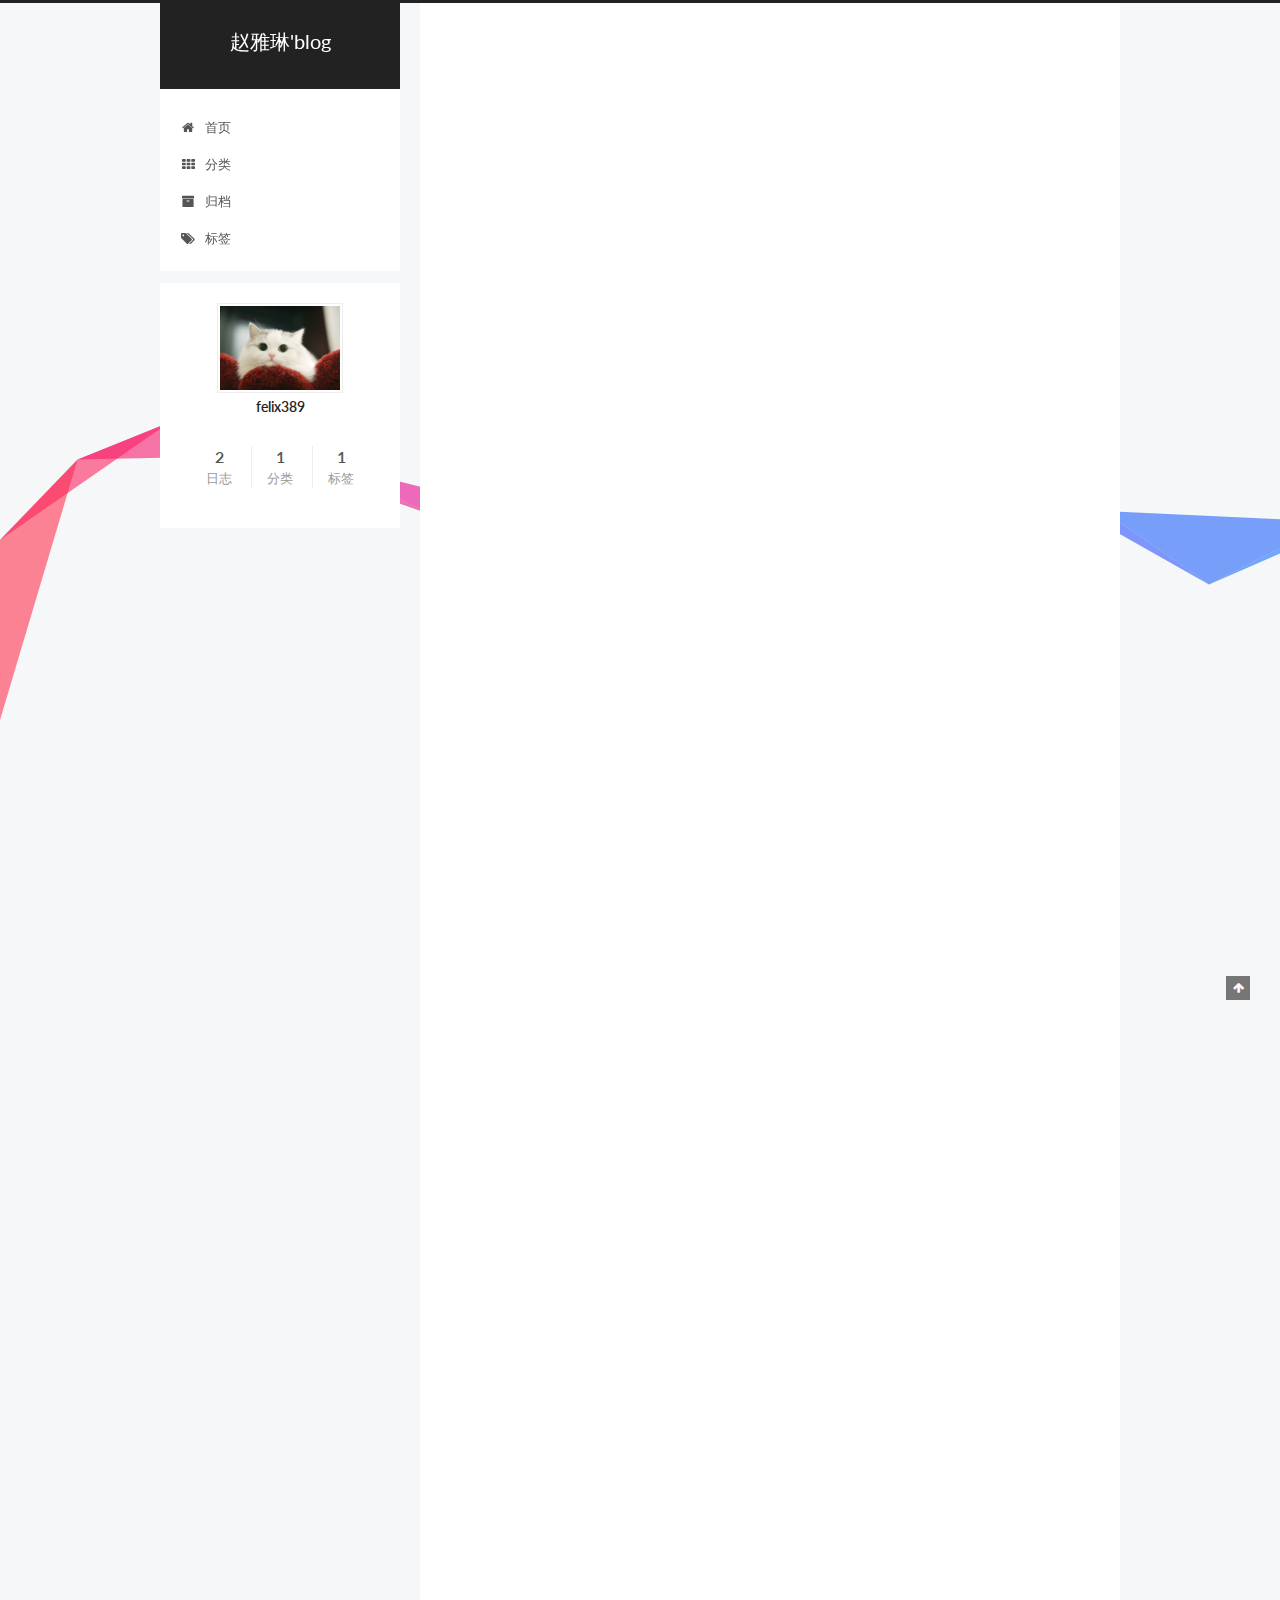
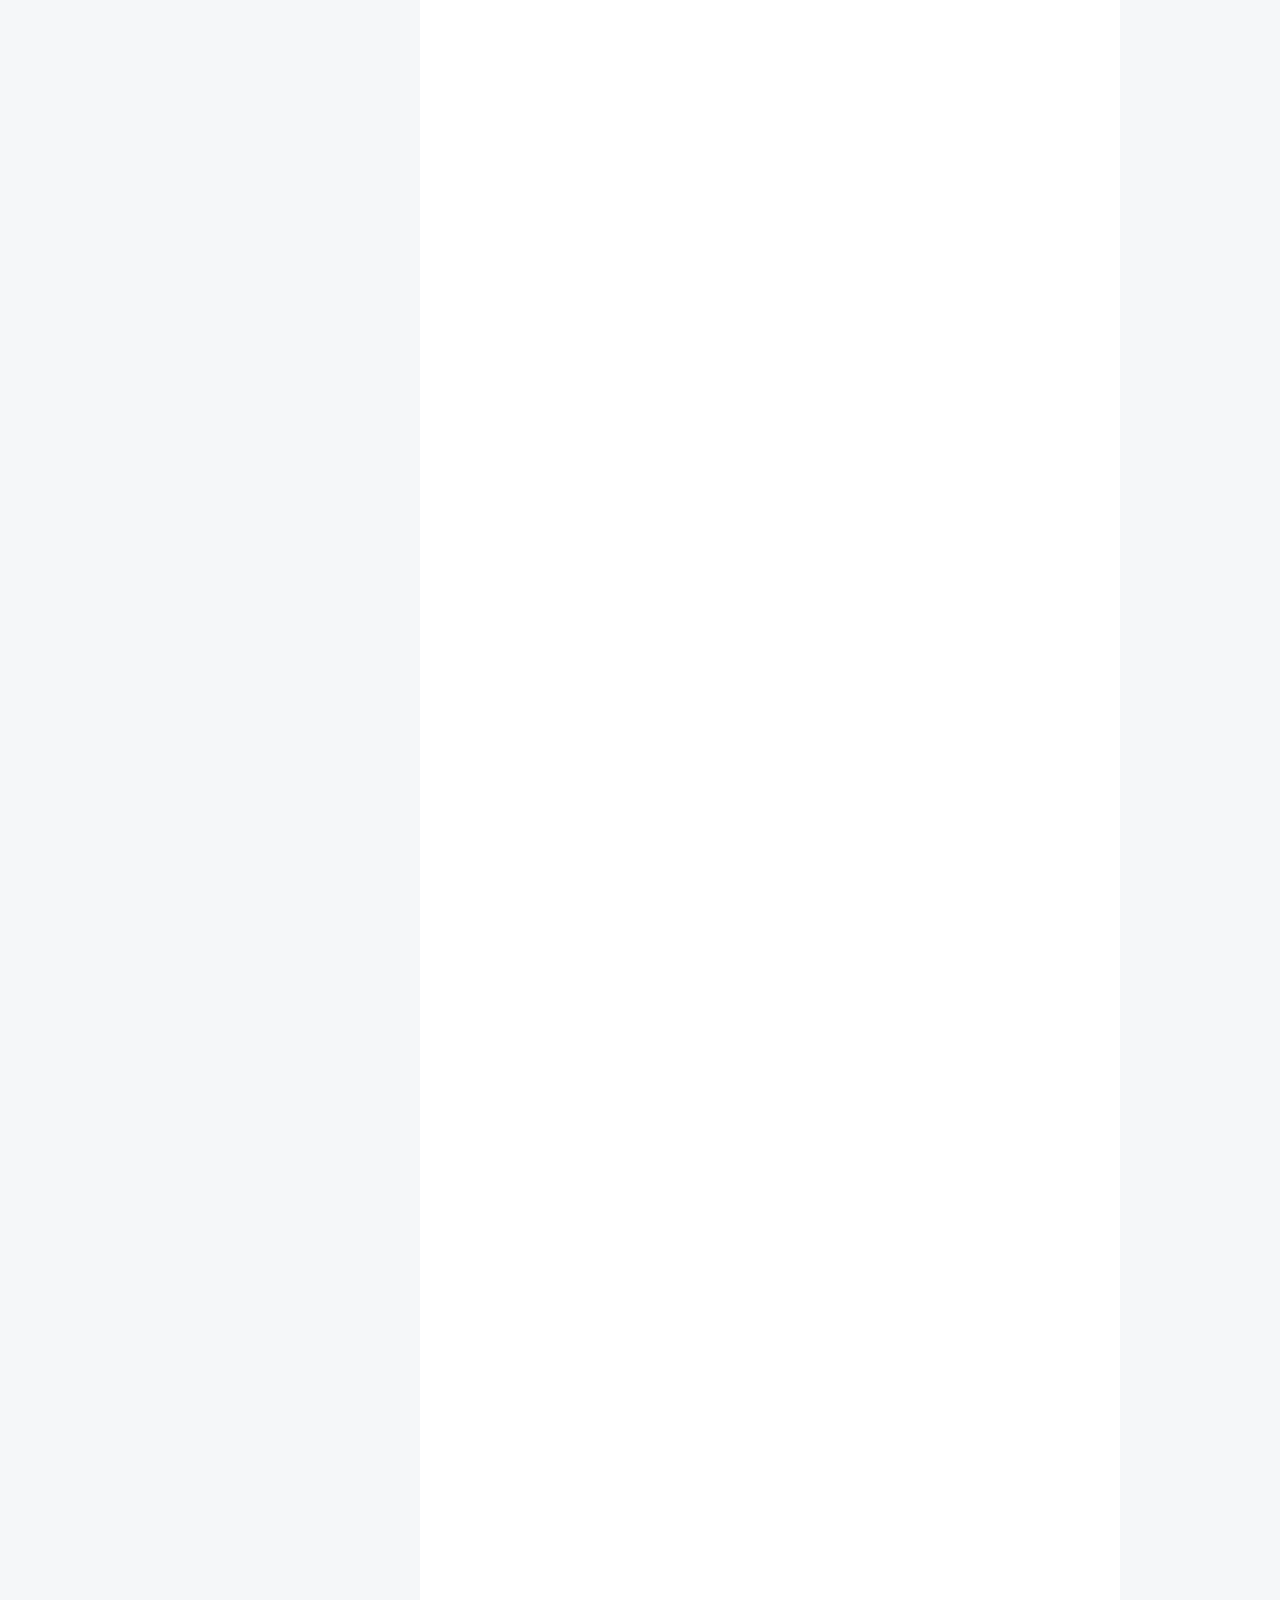
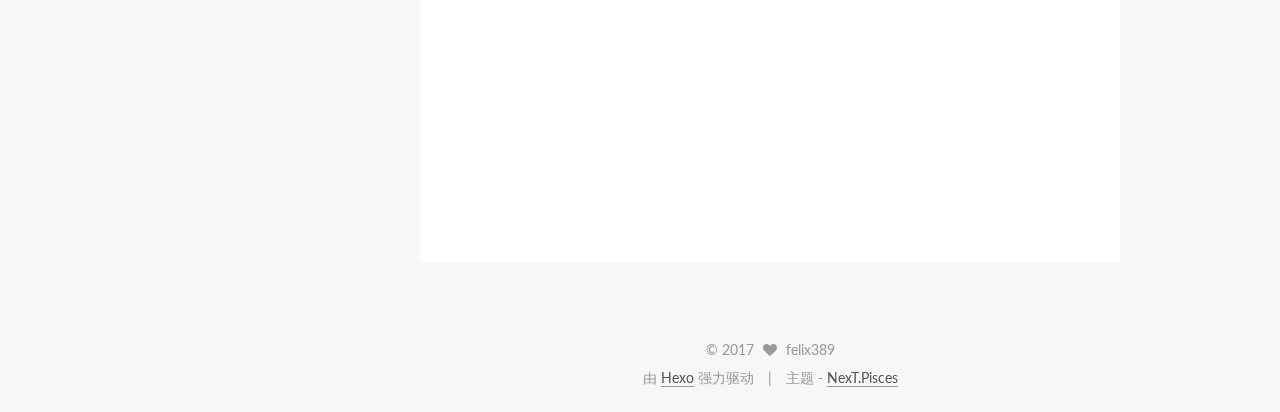
<file: index.html>
<!doctype html>



  


<html class="theme-next pisces use-motion" lang="zh-Hans">
<head>
  <meta charset="UTF-8"/>
<meta http-equiv="X-UA-Compatible" content="IE=edge" />
<meta name="viewport" content="width=device-width, initial-scale=1, maximum-scale=1"/>



<meta http-equiv="Cache-Control" content="no-transform" />
<meta http-equiv="Cache-Control" content="no-siteapp" />















  
  
  <link href="/lib/fancybox/source/jquery.fancybox.css?v=2.1.5" rel="stylesheet" type="text/css" />




  
  
  
  

  
    
    
  

  

  

  

  

  
    
    
    <link href="//fonts.googleapis.com/css?family=Lato:300,300italic,400,400italic,700,700italic&subset=latin,latin-ext" rel="stylesheet" type="text/css">
  






<link href="/lib/font-awesome/css/font-awesome.min.css?v=4.6.2" rel="stylesheet" type="text/css" />

<link href="/css/main.css?v=5.1.0" rel="stylesheet" type="text/css" />


  <meta name="keywords" content="Hexo, NexT" />








  <link rel="shortcut icon" type="image/x-icon" href="/favicon.ico?v=5.1.0" />






<meta property="og:type" content="website">
<meta property="og:title" content="赵雅琳'blog">
<meta property="og:url" content="http://yoursite.com/index.html">
<meta property="og:site_name" content="赵雅琳'blog">
<meta name="twitter:card" content="summary">
<meta name="twitter:title" content="赵雅琳'blog">



<script type="text/javascript" id="hexo.configurations">
  var NexT = window.NexT || {};
  var CONFIG = {
    root: '/',
    scheme: 'Pisces',
    sidebar: {"position":"left","display":"post","offset":12,"offset_float":0,"b2t":false,"scrollpercent":false},
    fancybox: true,
    motion: true,
    duoshuo: {
      userId: '0',
      author: '博主'
    },
    algolia: {
      applicationID: '',
      apiKey: '',
      indexName: '',
      hits: {"per_page":10},
      labels: {"input_placeholder":"Search for Posts","hits_empty":"We didn't find any results for the search: ${query}","hits_stats":"${hits} results found in ${time} ms"}
    }
  };
</script>



  <link rel="canonical" href="http://yoursite.com/"/>





  <title> 赵雅琳'blog </title>
</head>

<body itemscope itemtype="http://schema.org/WebPage" lang="zh-Hans">

  














  
  
    
  

  <div class="container sidebar-position-left 
   page-home 
 ">
    <div class="headband"></div>

    <header id="header" class="header" itemscope itemtype="http://schema.org/WPHeader">
      <div class="header-inner"><div class="site-brand-wrapper">
  <div class="site-meta ">
    

    <div class="custom-logo-site-title">
      <a href="/"  class="brand" rel="start">
        <span class="logo-line-before"><i></i></span>
        <span class="site-title">赵雅琳'blog</span>
        <span class="logo-line-after"><i></i></span>
      </a>
    </div>
      
        <p class="site-subtitle"></p>
      
  </div>

  <div class="site-nav-toggle">
    <button>
      <span class="btn-bar"></span>
      <span class="btn-bar"></span>
      <span class="btn-bar"></span>
    </button>
  </div>
</div>

<nav class="site-nav">
  

  
    <ul id="menu" class="menu">
      
        
        <li class="menu-item menu-item-home">
          <a href="/" rel="section">
            
              <i class="menu-item-icon fa fa-fw fa-home"></i> <br />
            
            首页
          </a>
        </li>
      
        
        <li class="menu-item menu-item-categories">
          <a href="/categories" rel="section">
            
              <i class="menu-item-icon fa fa-fw fa-th"></i> <br />
            
            分类
          </a>
        </li>
      
        
        <li class="menu-item menu-item-archives">
          <a href="/archives" rel="section">
            
              <i class="menu-item-icon fa fa-fw fa-archive"></i> <br />
            
            归档
          </a>
        </li>
      
        
        <li class="menu-item menu-item-tags">
          <a href="/tags" rel="section">
            
              <i class="menu-item-icon fa fa-fw fa-tags"></i> <br />
            
            标签
          </a>
        </li>
      

      
    </ul>
  

  
</nav>



 </div>
    </header>

    <main id="main" class="main">
      <div class="main-inner">
        <div class="content-wrap">
          <div id="content" class="content">
            
  <section id="posts" class="posts-expand">
    
      

  

  
  
  

  <article class="post post-type-normal " itemscope itemtype="http://schema.org/Article">
    <link itemprop="mainEntityOfPage" href="http://yoursite.com/2017/07/27/百望呼叫中心/">

    <span hidden itemprop="author" itemscope itemtype="http://schema.org/Person">
      <meta itemprop="name" content="felix389">
      <meta itemprop="description" content="">
      <meta itemprop="image" content="/uploads/img1.jpg">
    </span>

    <span hidden itemprop="publisher" itemscope itemtype="http://schema.org/Organization">
      <meta itemprop="name" content="赵雅琳'blog">
    </span>

    
      <header class="post-header">

        
        
          <h1 class="post-title" itemprop="name headline">
            
            
              
                
                <a class="post-title-link" href="/2017/07/27/百望呼叫中心/" itemprop="url">
                  百望呼叫中心
                </a>
              
            
          </h1>
        

        <div class="post-meta">
          <span class="post-time">
            
              <span class="post-meta-item-icon">
                <i class="fa fa-calendar-o"></i>
              </span>
              
                <span class="post-meta-item-text">发表于</span>
              
              <time title="创建于" itemprop="dateCreated datePublished" datetime="2017-07-27T21:55:30+08:00">
                2017-07-27
              </time>
            

            

            
          </span>

          

          
            
          

          
          

          

          

          

        </div>
      </header>
    


    <div class="post-body" itemprop="articleBody">

      
      

      
        
          
            <p>百望呼叫中心于2006年9月6日成立，作为全国百望服务体系的重要组成部分，<br>承担着面向全国纳税人的税控软件技术支持服务工作，通过7*24小时服务热线 4006112366受理各类业务咨询服务，<br>同时为了满足用户的多样化服务需求，提供在线客服、IP电话、短信、微信、邮箱、网站、传真等多渠道服务方式。</p>
<p>随着全国税制改革工作的不断推进，为了更快、更好地为全国纳税人提供及时、满意的技术咨询服务，<br>百望呼叫中心于2012年9月成立北京分中心，于2014年9月成立河南分中心，2015年底成立湖北分中心，<br>总部中心位于北京西北部，北京分中心位于北京中关村商圈，河南分中心位于河南郑州CBD区，<br>湖北分中心位于湖北武汉花山生态新城，形成横跨南北可容纳一千余人的远程呼叫中心职场。<br>百望呼叫中心呼叫系统采用VOIP构架，基于IP网络分布建设，实现统一管理、统一排队。<br>整套系统具有四级容灾机制，各中心之间均可接管彼此业务，保障7*24小时高可靠不间断服务 。</p>
<p>面对未来，百望呼叫中心将继续以强烈的社会责任感和使命感，积极投身国家重点项目，<br>充分发挥自身雄厚的技术实力、丰富的人才储备以及庞大的服务网络支持，不断提升百望服务的品牌竞争力，<br>不断为用户创造新的价值，为纳税服务做贡献！</p>

          
        
      
    </div>

    <div>
      
    </div>

    <div>
      
    </div>

    <div>
      
    </div>

    <footer class="post-footer">
      

      

      

      
      
        <div class="post-eof"></div>
      
    </footer>
  </article>


    
      

  

  
  
  

  <article class="post post-type-normal " itemscope itemtype="http://schema.org/Article">
    <link itemprop="mainEntityOfPage" href="http://yoursite.com/2017/03/11/关于Iterator/">

    <span hidden itemprop="author" itemscope itemtype="http://schema.org/Person">
      <meta itemprop="name" content="felix389">
      <meta itemprop="description" content="">
      <meta itemprop="image" content="/uploads/img1.jpg">
    </span>

    <span hidden itemprop="publisher" itemscope itemtype="http://schema.org/Organization">
      <meta itemprop="name" content="赵雅琳'blog">
    </span>

    
      <header class="post-header">

        
        
          <h1 class="post-title" itemprop="name headline">
            
            
              
                
                <a class="post-title-link" href="/2017/03/11/关于Iterator/" itemprop="url">
                  关于Iterator
                </a>
              
            
          </h1>
        

        <div class="post-meta">
          <span class="post-time">
            
              <span class="post-meta-item-icon">
                <i class="fa fa-calendar-o"></i>
              </span>
              
                <span class="post-meta-item-text">发表于</span>
              
              <time title="创建于" itemprop="dateCreated datePublished" datetime="2017-03-11T16:23:30+08:00">
                2017-03-11
              </time>
            

            

            
          </span>

          
            <span class="post-category" >
            
              <span class="post-meta-divider">|</span>
            
              <span class="post-meta-item-icon">
                <i class="fa fa-folder-o"></i>
              </span>
              
                <span class="post-meta-item-text">分类于</span>
              
              
                <span itemprop="about" itemscope itemtype="http://schema.org/Thing">
                  <a href="/categories/ES6/" itemprop="url" rel="index">
                    <span itemprop="name">ES6</span>
                  </a>
                </span>

                
                
              
            </span>
          

          
            
          

          
          

          

          

          

        </div>
      </header>
    


    <div class="post-body" itemprop="articleBody">

      
      

      
        
          
            <h2 id="简介"><a href="#简介" class="headerlink" title="简介"></a>简介</h2><p>我们使用JavaScript中来表示“集合”的数据结构有四种—-Array、Object、Map、Set。不同的数据结构又有不一样的遍历方式，而且这四种结构还可以交叉一起使用，所以更需要一种统一的接口机制来处理这些不同的情况，ES6就为此添加了Iterator这样一种机制。</p>
<h2 id="默认的Iterator接口"><a href="#默认的Iterator接口" class="headerlink" title="默认的Iterator接口"></a>默认的Iterator接口</h2><p>在ES6中，有3类数据结构原生具备Iterator接口：数组、类数组的对象，Set和Map结构。<br>除此之外，其他数据结构（主要是对象）的Iterator接口，都需要自己在Symbol.iterator属性上部署，这样才会被ES6的for…of循环遍历。<br>下面是一个为对象添加Iterator接口的例子。<br><figure class="highlight plain"><table><tr><td class="gutter"><pre><div class="line">1</div><div class="line">2</div><div class="line">3</div><div class="line">4</div><div class="line">5</div><div class="line">6</div><div class="line">7</div><div class="line">8</div><div class="line">9</div><div class="line">10</div><div class="line">11</div><div class="line">12</div><div class="line">13</div><div class="line">14</div><div class="line">15</div><div class="line">16</div><div class="line">17</div><div class="line">18</div><div class="line">19</div></pre></td><td class="code"><pre><div class="line">let obj = &#123;</div><div class="line">  data:[&apos;hello&apos;,&apos;world&apos;],</div><div class="line">  [Symbol.iterator]()&#123;</div><div class="line">    const self = this;</div><div class="line">    let index = 0;</div><div class="line">    return &#123;</div><div class="line">      next()&#123;</div><div class="line">        if(index &lt; self.data.length)&#123;</div><div class="line">          return &#123;</div><div class="line">            value: self.data[index++],</div><div class="line">            done: false</div><div class="line">          &#125;;</div><div class="line">        &#125; else &#123;</div><div class="line">          return &#123; value: undefined, done: true &#125;;</div><div class="line">        &#125;</div><div class="line">      &#125;</div><div class="line">    &#125;</div><div class="line">  &#125;</div><div class="line">&#125;</div></pre></td></tr></table></figure></p>
<p> 对于类似于数组的对象（有键名和length属性），部署Iterator接口有一个简便方法，就是Symbol.Iterator方法直接引用数组的Iterator接口。<br> <figure class="highlight plain"><table><tr><td class="gutter"><pre><div class="line">1</div></pre></td><td class="code"><pre><div class="line">Node.List.prototype[Symbol.iterator] = [][Symbol.iterator];</div></pre></td></tr></table></figure></p>
<p> 下面是类似数组对象调用Symbol.iterator方法的例子<br><figure class="highlight plain"><table><tr><td class="gutter"><pre><div class="line">1</div><div class="line">2</div><div class="line">3</div><div class="line">4</div><div class="line">5</div><div class="line">6</div><div class="line">7</div><div class="line">8</div><div class="line">9</div><div class="line">10</div></pre></td><td class="code"><pre><div class="line">let iterable = &#123;</div><div class="line">  0: &apos;a&apos;,</div><div class="line">  1: &apos;b&apos;,</div><div class="line">  2: &apos;c&apos;,</div><div class="line">  length = 3,</div><div class="line">  [Symbol.iterator]:[][Symbol.iterator]</div><div class="line">&#125;;</div><div class="line">  for (let item of iterable)&#123;</div><div class="line">    console.log(item);  // &apos;a&apos;,&apos;b&apos;,&apos;c&apos;</div><div class="line">  &#125;</div></pre></td></tr></table></figure></p>
<h2 id="使用Iterator接口"><a href="#使用Iterator接口" class="headerlink" title="使用Iterator接口"></a>使用Iterator接口</h2><p>有一些场合会默认调用Iterator接口，下面介绍几个别的场合。</p>
<h3 id="解构赋值"><a href="#解构赋值" class="headerlink" title="解构赋值"></a>解构赋值</h3><p>对数组和Set结构进行解构赋值时，会默认调用Symbol.iterator方法。<br><figure class="highlight plain"><table><tr><td class="gutter"><pre><div class="line">1</div><div class="line">2</div><div class="line">3</div><div class="line">4</div><div class="line">5</div><div class="line">6</div><div class="line">7</div></pre></td><td class="code"><pre><div class="line">let set = new Set().add(&apos;a&apos;).add(&apos;b&apos;).add(&apos;c&apos;)</div><div class="line"></div><div class="line">   let [x,y] = set;</div><div class="line">   //x = &apos;a&apos;,y = &apos;b&apos;</div><div class="line"></div><div class="line">   let [first,...rest] = set;</div><div class="line">   //first = &apos;a&apos;,rest = [&apos;b&apos;,&apos;c&apos;];</div></pre></td></tr></table></figure></p>
<h3 id="扩展运算符"><a href="#扩展运算符" class="headerlink" title="扩展运算符"></a>扩展运算符</h3><p>扩展运算符（…）也会调用iterator接口。<br>例：<br><figure class="highlight plain"><table><tr><td class="gutter"><pre><div class="line">1</div><div class="line">2</div></pre></td><td class="code"><pre><div class="line">let str = &apos;felix389&apos;;</div><div class="line">  [...str]  // [&apos;f&apos;,&apos;e&apos;,&apos;l&apos;,&apos;i&apos;,&apos;x&apos;,&apos;3&apos;,&apos;8&apos;,&apos;9&apos;]</div></pre></td></tr></table></figure></p>
<p>运用这点可以将任何部署了Iterator接口的数据结构转为数组。</p>
<h3 id="其他场合"><a href="#其他场合" class="headerlink" title="其他场合"></a>其他场合</h3><p>下面还有些例子也是会调用Iterator接口。<br><figure class="highlight plain"><table><tr><td class="gutter"><pre><div class="line">1</div><div class="line">2</div><div class="line">3</div><div class="line">4</div><div class="line">5</div></pre></td><td class="code"><pre><div class="line">for...of</div><div class="line">  Array.from()</div><div class="line">  Map()、Set()、WeakMap()和WeakSet()</div><div class="line">  Promise.all()</div><div class="line">  Promise.race()</div></pre></td></tr></table></figure></p>
<h2 id="for…of与其他遍历语法的比较"><a href="#for…of与其他遍历语法的比较" class="headerlink" title="for…of与其他遍历语法的比较"></a>for…of与其他遍历语法的比较</h2><p>for..of自带了Iterator接口，所以拥有其他遍历语法所不具备的优势。<br>如数组内置的forEach方法，这种写法无法中途跳出forEach循环，break命令或者return命令都不能奏效。<br>而for…of循环可以与break,continue和return配合使用。<br>for…in循环不仅遍历数字键名，还会遍历手动添加的其他键名甚至是原型链上的键，而且在某些情况下，for…in循环会以任意顺序遍历键名，总之for…in循环是为遍历对象设计的不适用于遍历数组，而for…of没有for…in的这些缺点。</p>

          
        
      
    </div>

    <div>
      
    </div>

    <div>
      
    </div>

    <div>
      
    </div>

    <footer class="post-footer">
      

      

      

      
      
        <div class="post-eof"></div>
      
    </footer>
  </article>


    
  </section>

  


          </div>
          


          

        </div>
        
          
  
  <div class="sidebar-toggle">
    <div class="sidebar-toggle-line-wrap">
      <span class="sidebar-toggle-line sidebar-toggle-line-first"></span>
      <span class="sidebar-toggle-line sidebar-toggle-line-middle"></span>
      <span class="sidebar-toggle-line sidebar-toggle-line-last"></span>
    </div>
  </div>

  <aside id="sidebar" class="sidebar">
    <div class="sidebar-inner">

      

      

      <section class="site-overview sidebar-panel sidebar-panel-active">
        <div class="site-author motion-element" itemprop="author" itemscope itemtype="http://schema.org/Person">
          <img class="site-author-image" itemprop="image"
               src="/uploads/img1.jpg"
               alt="felix389" />
          <p class="site-author-name" itemprop="name">felix389</p>
           
              <p class="site-description motion-element" itemprop="description"></p>
          
        </div>
        <nav class="site-state motion-element">

          
            <div class="site-state-item site-state-posts">
              <a href="/archives">
                <span class="site-state-item-count">2</span>
                <span class="site-state-item-name">日志</span>
              </a>
            </div>
          

          
            
            
            <div class="site-state-item site-state-categories">
              
                <span class="site-state-item-count">1</span>
                <span class="site-state-item-name">分类</span>
              
            </div>
          

          
            
            
            <div class="site-state-item site-state-tags">
              
                <span class="site-state-item-count">1</span>
                <span class="site-state-item-name">标签</span>
              
            </div>
          

        </nav>

        

        <div class="links-of-author motion-element">
          
        </div>

        
        

        
        

        


      </section>

      

      

    </div>
    <div id="music163player">
    <iframe frameborder="no" border="0" marginwidth="0" marginheight="0" width=330 height=86 src="//music.163.com/outchain/player?type=2&id=26399296&auto=1&height=66"></iframe>
</div>
  </aside>


        
      </div>
    </main>

    <footer id="footer" class="footer">
      <div class="footer-inner">
        <div class="copyright" >
  
  &copy; 
  <span itemprop="copyrightYear">2017</span>
  <span class="with-love">
    <i class="fa fa-heart"></i>
  </span>
  <span class="author" itemprop="copyrightHolder">felix389</span>
</div>


<div class="powered-by">
  由 <a class="theme-link" href="https://hexo.io">Hexo</a> 强力驱动
</div>

<div class="theme-info">
  主题 -
  <a class="theme-link" href="https://github.com/iissnan/hexo-theme-next">
    NexT.Pisces
  </a>
</div>


        

        
      </div>
    </footer>

    
      <div class="back-to-top">
        <i class="fa fa-arrow-up"></i>
        
      </div>
    

  </div>

  

<script type="text/javascript">
  if (Object.prototype.toString.call(window.Promise) !== '[object Function]') {
    window.Promise = null;
  }
</script>









  






  



  
  <script type="text/javascript" src="/lib/jquery/index.js?v=2.1.3"></script>

  
  <script type="text/javascript" src="/lib/fastclick/lib/fastclick.min.js?v=1.0.6"></script>

  
  <script type="text/javascript" src="/lib/jquery_lazyload/jquery.lazyload.js?v=1.9.7"></script>

  
  <script type="text/javascript" src="/lib/velocity/velocity.min.js?v=1.2.1"></script>

  
  <script type="text/javascript" src="/lib/velocity/velocity.ui.min.js?v=1.2.1"></script>

  
  <script type="text/javascript" src="/lib/fancybox/source/jquery.fancybox.pack.js?v=2.1.5"></script>

  
  <script type="text/javascript" src="/lib/canvas-ribbon/canvas-ribbon.js"></script>


  


  <script type="text/javascript" src="/js/src/utils.js?v=5.1.0"></script>

  <script type="text/javascript" src="/js/src/motion.js?v=5.1.0"></script>



  
  


  <script type="text/javascript" src="/js/src/affix.js?v=5.1.0"></script>

  <script type="text/javascript" src="/js/src/schemes/pisces.js?v=5.1.0"></script>



  

  


  <script type="text/javascript" src="/js/src/bootstrap.js?v=5.1.0"></script>



  


  




	





  





  





  






  





  

  

  

  

  

</body>
</html>
</file>
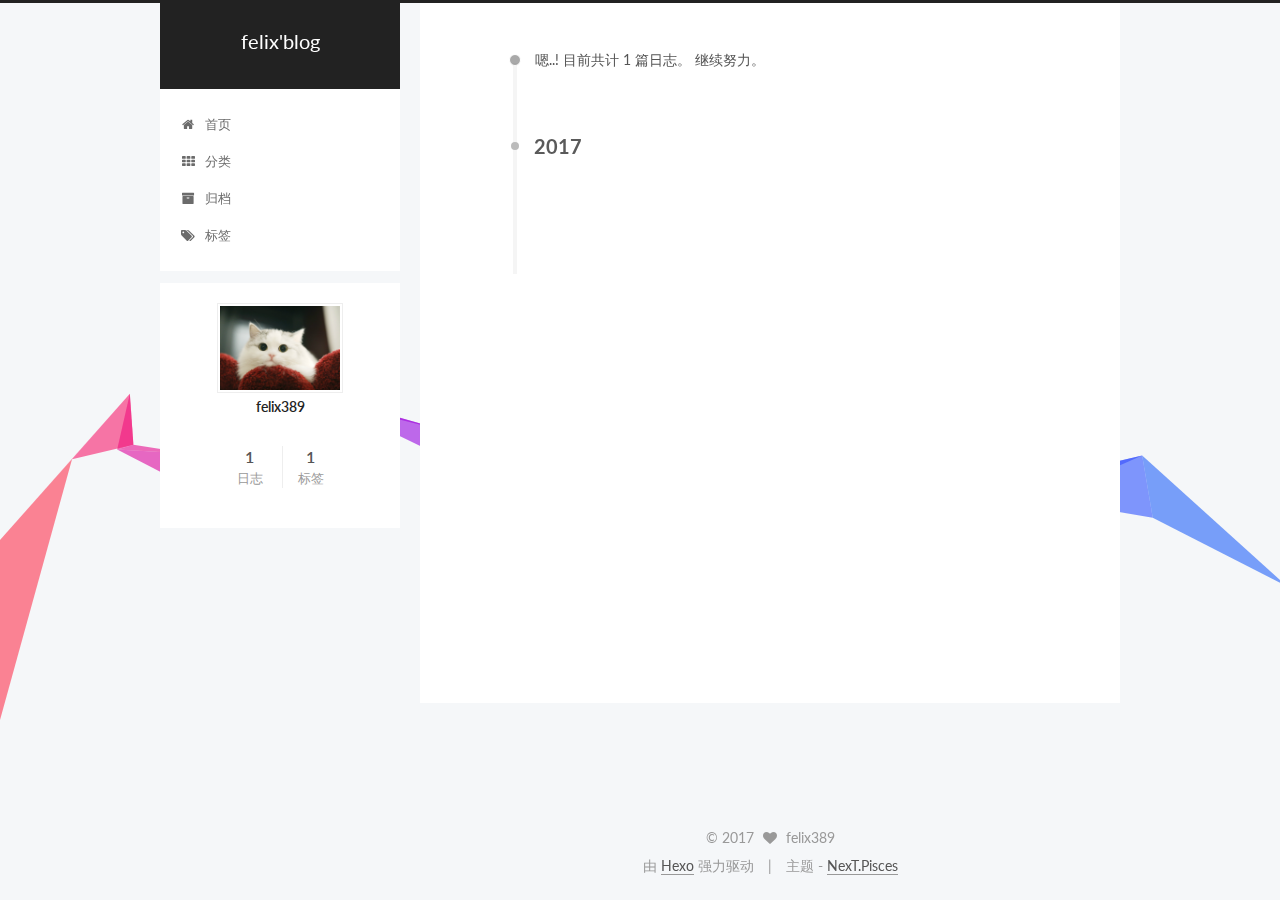
<file: archives/index.html>
<!doctype html>



  


<html class="theme-next pisces use-motion" lang="zh-Hans">
<head>
  <meta charset="UTF-8"/>
<meta http-equiv="X-UA-Compatible" content="IE=edge" />
<meta name="viewport" content="width=device-width, initial-scale=1, maximum-scale=1"/>



<meta http-equiv="Cache-Control" content="no-transform" />
<meta http-equiv="Cache-Control" content="no-siteapp" />















  
  
  <link href="/lib/fancybox/source/jquery.fancybox.css?v=2.1.5" rel="stylesheet" type="text/css" />




  
  
  
  

  
    
    
  

  

  

  

  

  
    
    
    <link href="//fonts.googleapis.com/css?family=Lato:300,300italic,400,400italic,700,700italic&subset=latin,latin-ext" rel="stylesheet" type="text/css">
  






<link href="/lib/font-awesome/css/font-awesome.min.css?v=4.6.2" rel="stylesheet" type="text/css" />

<link href="/css/main.css?v=5.1.0" rel="stylesheet" type="text/css" />


  <meta name="keywords" content="Hexo, NexT" />








  <link rel="shortcut icon" type="image/x-icon" href="/favicon.ico?v=5.1.0" />






<meta property="og:type" content="website">
<meta property="og:title" content="felix'blog">
<meta property="og:url" content="http://yoursite.com/archives/index.html">
<meta property="og:site_name" content="felix'blog">
<meta name="twitter:card" content="summary">
<meta name="twitter:title" content="felix'blog">



<script type="text/javascript" id="hexo.configurations">
  var NexT = window.NexT || {};
  var CONFIG = {
    root: '/',
    scheme: 'Pisces',
    sidebar: {"position":"left","display":"post","offset":12,"offset_float":0,"b2t":false,"scrollpercent":false},
    fancybox: true,
    motion: true,
    duoshuo: {
      userId: '0',
      author: '博主'
    },
    algolia: {
      applicationID: '',
      apiKey: '',
      indexName: '',
      hits: {"per_page":10},
      labels: {"input_placeholder":"Search for Posts","hits_empty":"We didn't find any results for the search: ${query}","hits_stats":"${hits} results found in ${time} ms"}
    }
  };
</script>



  <link rel="canonical" href="http://yoursite.com/archives/"/>





  <title> 归档 | felix'blog </title>
</head>

<body itemscope itemtype="http://schema.org/WebPage" lang="zh-Hans">

  














  
  
    
  

  <div class="container sidebar-position-left  page-archive  ">
    <div class="headband"></div>

    <header id="header" class="header" itemscope itemtype="http://schema.org/WPHeader">
      <div class="header-inner"><div class="site-brand-wrapper">
  <div class="site-meta ">
    

    <div class="custom-logo-site-title">
      <a href="/"  class="brand" rel="start">
        <span class="logo-line-before"><i></i></span>
        <span class="site-title">felix'blog</span>
        <span class="logo-line-after"><i></i></span>
      </a>
    </div>
      
        <p class="site-subtitle"></p>
      
  </div>

  <div class="site-nav-toggle">
    <button>
      <span class="btn-bar"></span>
      <span class="btn-bar"></span>
      <span class="btn-bar"></span>
    </button>
  </div>
</div>

<nav class="site-nav">
  

  
    <ul id="menu" class="menu">
      
        
        <li class="menu-item menu-item-home">
          <a href="/" rel="section">
            
              <i class="menu-item-icon fa fa-fw fa-home"></i> <br />
            
            首页
          </a>
        </li>
      
        
        <li class="menu-item menu-item-categories">
          <a href="/categories" rel="section">
            
              <i class="menu-item-icon fa fa-fw fa-th"></i> <br />
            
            分类
          </a>
        </li>
      
        
        <li class="menu-item menu-item-archives">
          <a href="/archives" rel="section">
            
              <i class="menu-item-icon fa fa-fw fa-archive"></i> <br />
            
            归档
          </a>
        </li>
      
        
        <li class="menu-item menu-item-tags">
          <a href="/tags" rel="section">
            
              <i class="menu-item-icon fa fa-fw fa-tags"></i> <br />
            
            标签
          </a>
        </li>
      

      
    </ul>
  

  
</nav>



 </div>
    </header>

    <main id="main" class="main">
      <div class="main-inner">
        <div class="content-wrap">
          <div id="content" class="content">
            

  <section id="posts" class="posts-collapse">
    <span class="archive-move-on"></span>

    <span class="archive-page-counter">
      
      
      
        
      
      嗯..! 目前共计 1 篇日志。 继续努力。
    </span>

    

      
      
      

      
        
        <div class="collection-title">
          <h2 class="archive-year motion-element" id="archive-year-2017">2017</h2>
        </div>
      
      

      

  <article class="post post-type-normal" itemscope itemtype="http://schema.org/Article">
    <header class="post-header">

      <h1 class="post-title">
        
            <a class="post-title-link" href="/2017/03/11/关于Iterator/" itemprop="url">
              
                <span itemprop="name">关于Iterator</span>
              
            </a>
        
      </h1>

      <div class="post-meta">
        <time class="post-time" itemprop="dateCreated"
              datetime="2017-03-11T16:23:30+08:00"
              content="2017-03-11" >
          03-11
        </time>
      </div>

    </header>
  </article>



    

  </section>

  



          </div>
          


          

        </div>
        
          
  
  <div class="sidebar-toggle">
    <div class="sidebar-toggle-line-wrap">
      <span class="sidebar-toggle-line sidebar-toggle-line-first"></span>
      <span class="sidebar-toggle-line sidebar-toggle-line-middle"></span>
      <span class="sidebar-toggle-line sidebar-toggle-line-last"></span>
    </div>
  </div>

  <aside id="sidebar" class="sidebar">
    <div class="sidebar-inner">

      

      

      <section class="site-overview sidebar-panel sidebar-panel-active">
        <div class="site-author motion-element" itemprop="author" itemscope itemtype="http://schema.org/Person">
          <img class="site-author-image" itemprop="image"
               src="/uploads/img1.jpg"
               alt="felix389" />
          <p class="site-author-name" itemprop="name">felix389</p>
           
              <p class="site-description motion-element" itemprop="description"></p>
          
        </div>
        <nav class="site-state motion-element">

          
            <div class="site-state-item site-state-posts">
              <a href="/archives">
                <span class="site-state-item-count">1</span>
                <span class="site-state-item-name">日志</span>
              </a>
            </div>
          

          

          
            
            
            <div class="site-state-item site-state-tags">
              
                <span class="site-state-item-count">1</span>
                <span class="site-state-item-name">标签</span>
              
            </div>
          

        </nav>

        

        <div class="links-of-author motion-element">
          
        </div>

        
        

        
        

        


      </section>

      

      

    </div>
    <div id="music163player">
    <iframe frameborder="no" border="0" marginwidth="0" marginheight="0" width=330 height=86 src="//music.163.com/outchain/player?type=2&id=26399296&auto=1&height=66"></iframe>
</div>
  </aside>


        
      </div>
    </main>

    <footer id="footer" class="footer">
      <div class="footer-inner">
        <div class="copyright" >
  
  &copy; 
  <span itemprop="copyrightYear">2017</span>
  <span class="with-love">
    <i class="fa fa-heart"></i>
  </span>
  <span class="author" itemprop="copyrightHolder">felix389</span>
</div>


<div class="powered-by">
  由 <a class="theme-link" href="https://hexo.io">Hexo</a> 强力驱动
</div>

<div class="theme-info">
  主题 -
  <a class="theme-link" href="https://github.com/iissnan/hexo-theme-next">
    NexT.Pisces
  </a>
</div>


        

        
      </div>
    </footer>

    
      <div class="back-to-top">
        <i class="fa fa-arrow-up"></i>
        
      </div>
    

  </div>

  

<script type="text/javascript">
  if (Object.prototype.toString.call(window.Promise) !== '[object Function]') {
    window.Promise = null;
  }
</script>









  






  



  
  <script type="text/javascript" src="/lib/jquery/index.js?v=2.1.3"></script>

  
  <script type="text/javascript" src="/lib/fastclick/lib/fastclick.min.js?v=1.0.6"></script>

  
  <script type="text/javascript" src="/lib/jquery_lazyload/jquery.lazyload.js?v=1.9.7"></script>

  
  <script type="text/javascript" src="/lib/velocity/velocity.min.js?v=1.2.1"></script>

  
  <script type="text/javascript" src="/lib/velocity/velocity.ui.min.js?v=1.2.1"></script>

  
  <script type="text/javascript" src="/lib/fancybox/source/jquery.fancybox.pack.js?v=2.1.5"></script>

  
  <script type="text/javascript" src="/lib/canvas-ribbon/canvas-ribbon.js"></script>


  


  <script type="text/javascript" src="/js/src/utils.js?v=5.1.0"></script>

  <script type="text/javascript" src="/js/src/motion.js?v=5.1.0"></script>



  
  


  <script type="text/javascript" src="/js/src/affix.js?v=5.1.0"></script>

  <script type="text/javascript" src="/js/src/schemes/pisces.js?v=5.1.0"></script>



  
  
    <script type="text/javascript" id="motion.page.archive">
      $('.archive-year').velocity('transition.slideLeftIn');
    </script>
  


  


  <script type="text/javascript" src="/js/src/bootstrap.js?v=5.1.0"></script>



  


  




	





  





  





  






  





  

  

  

  

  

</body>
</html>
</file>
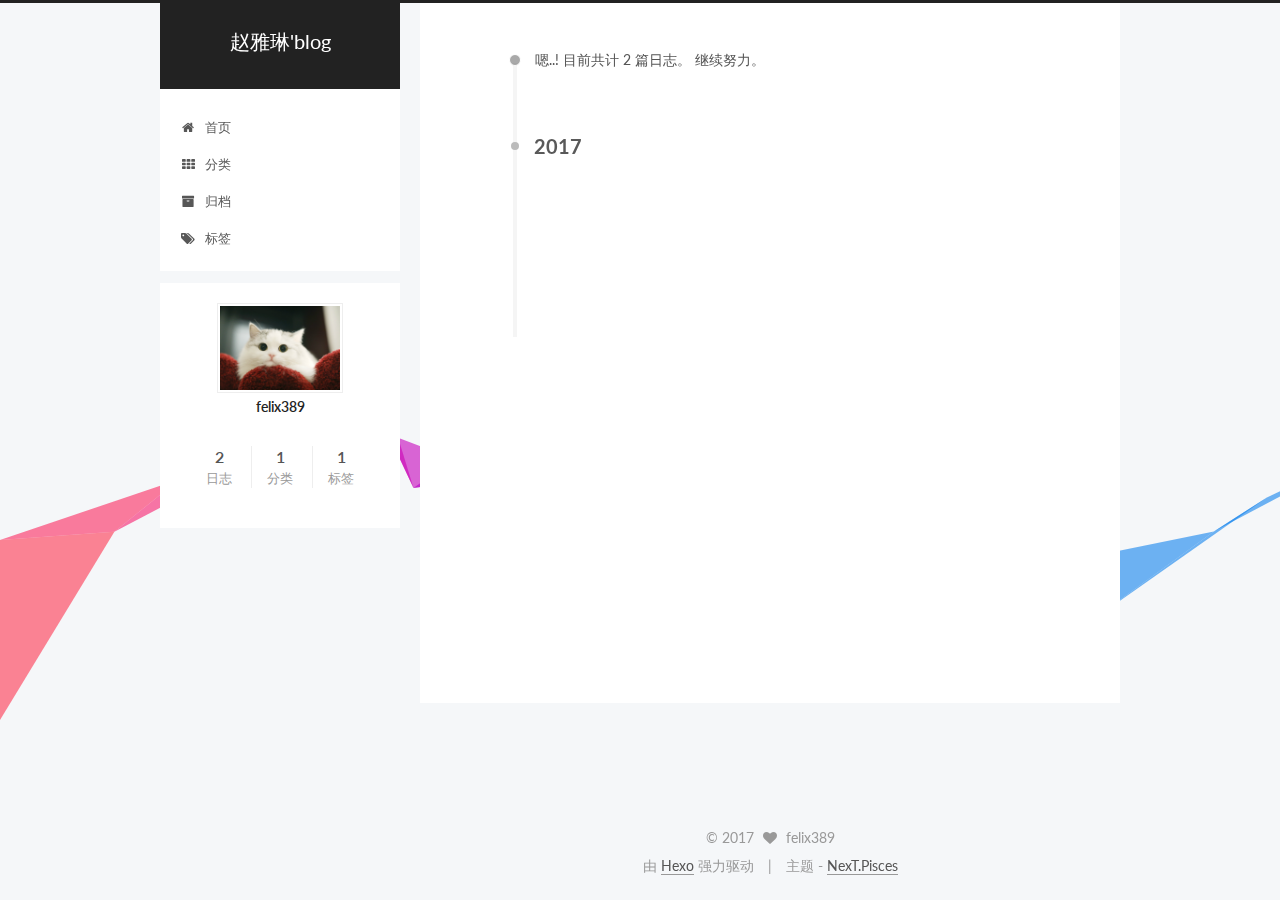
<file: archives/2017/index.html>
<!doctype html>



  


<html class="theme-next pisces use-motion" lang="zh-Hans">
<head>
  <meta charset="UTF-8"/>
<meta http-equiv="X-UA-Compatible" content="IE=edge" />
<meta name="viewport" content="width=device-width, initial-scale=1, maximum-scale=1"/>



<meta http-equiv="Cache-Control" content="no-transform" />
<meta http-equiv="Cache-Control" content="no-siteapp" />















  
  
  <link href="/lib/fancybox/source/jquery.fancybox.css?v=2.1.5" rel="stylesheet" type="text/css" />




  
  
  
  

  
    
    
  

  

  

  

  

  
    
    
    <link href="//fonts.googleapis.com/css?family=Lato:300,300italic,400,400italic,700,700italic&subset=latin,latin-ext" rel="stylesheet" type="text/css">
  






<link href="/lib/font-awesome/css/font-awesome.min.css?v=4.6.2" rel="stylesheet" type="text/css" />

<link href="/css/main.css?v=5.1.0" rel="stylesheet" type="text/css" />


  <meta name="keywords" content="Hexo, NexT" />








  <link rel="shortcut icon" type="image/x-icon" href="/favicon.ico?v=5.1.0" />






<meta property="og:type" content="website">
<meta property="og:title" content="赵雅琳'blog">
<meta property="og:url" content="http://yoursite.com/archives/2017/index.html">
<meta property="og:site_name" content="赵雅琳'blog">
<meta name="twitter:card" content="summary">
<meta name="twitter:title" content="赵雅琳'blog">



<script type="text/javascript" id="hexo.configurations">
  var NexT = window.NexT || {};
  var CONFIG = {
    root: '/',
    scheme: 'Pisces',
    sidebar: {"position":"left","display":"post","offset":12,"offset_float":0,"b2t":false,"scrollpercent":false},
    fancybox: true,
    motion: true,
    duoshuo: {
      userId: '0',
      author: '博主'
    },
    algolia: {
      applicationID: '',
      apiKey: '',
      indexName: '',
      hits: {"per_page":10},
      labels: {"input_placeholder":"Search for Posts","hits_empty":"We didn't find any results for the search: ${query}","hits_stats":"${hits} results found in ${time} ms"}
    }
  };
</script>



  <link rel="canonical" href="http://yoursite.com/archives/2017/"/>





  <title> 归档 | 赵雅琳'blog </title>
</head>

<body itemscope itemtype="http://schema.org/WebPage" lang="zh-Hans">

  














  
  
    
  

  <div class="container sidebar-position-left  page-archive  ">
    <div class="headband"></div>

    <header id="header" class="header" itemscope itemtype="http://schema.org/WPHeader">
      <div class="header-inner"><div class="site-brand-wrapper">
  <div class="site-meta ">
    

    <div class="custom-logo-site-title">
      <a href="/"  class="brand" rel="start">
        <span class="logo-line-before"><i></i></span>
        <span class="site-title">赵雅琳'blog</span>
        <span class="logo-line-after"><i></i></span>
      </a>
    </div>
      
        <p class="site-subtitle"></p>
      
  </div>

  <div class="site-nav-toggle">
    <button>
      <span class="btn-bar"></span>
      <span class="btn-bar"></span>
      <span class="btn-bar"></span>
    </button>
  </div>
</div>

<nav class="site-nav">
  

  
    <ul id="menu" class="menu">
      
        
        <li class="menu-item menu-item-home">
          <a href="/" rel="section">
            
              <i class="menu-item-icon fa fa-fw fa-home"></i> <br />
            
            首页
          </a>
        </li>
      
        
        <li class="menu-item menu-item-categories">
          <a href="/categories" rel="section">
            
              <i class="menu-item-icon fa fa-fw fa-th"></i> <br />
            
            分类
          </a>
        </li>
      
        
        <li class="menu-item menu-item-archives">
          <a href="/archives" rel="section">
            
              <i class="menu-item-icon fa fa-fw fa-archive"></i> <br />
            
            归档
          </a>
        </li>
      
        
        <li class="menu-item menu-item-tags">
          <a href="/tags" rel="section">
            
              <i class="menu-item-icon fa fa-fw fa-tags"></i> <br />
            
            标签
          </a>
        </li>
      

      
    </ul>
  

  
</nav>



 </div>
    </header>

    <main id="main" class="main">
      <div class="main-inner">
        <div class="content-wrap">
          <div id="content" class="content">
            

  <section id="posts" class="posts-collapse">
    <span class="archive-move-on"></span>

    <span class="archive-page-counter">
      
      
      
        
      
      嗯..! 目前共计 2 篇日志。 继续努力。
    </span>

    

      
      
      

      
        
        <div class="collection-title">
          <h2 class="archive-year motion-element" id="archive-year-2017">2017</h2>
        </div>
      
      

      

  <article class="post post-type-normal" itemscope itemtype="http://schema.org/Article">
    <header class="post-header">

      <h1 class="post-title">
        
            <a class="post-title-link" href="/2017/07/27/百望呼叫中心/" itemprop="url">
              
                <span itemprop="name">百望呼叫中心</span>
              
            </a>
        
      </h1>

      <div class="post-meta">
        <time class="post-time" itemprop="dateCreated"
              datetime="2017-07-27T21:55:30+08:00"
              content="2017-07-27" >
          07-27
        </time>
      </div>

    </header>
  </article>



    

      
      
      

      
      

      

  <article class="post post-type-normal" itemscope itemtype="http://schema.org/Article">
    <header class="post-header">

      <h1 class="post-title">
        
            <a class="post-title-link" href="/2017/03/11/关于Iterator/" itemprop="url">
              
                <span itemprop="name">关于Iterator</span>
              
            </a>
        
      </h1>

      <div class="post-meta">
        <time class="post-time" itemprop="dateCreated"
              datetime="2017-03-11T16:23:30+08:00"
              content="2017-03-11" >
          03-11
        </time>
      </div>

    </header>
  </article>



    

  </section>

  



          </div>
          


          

        </div>
        
          
  
  <div class="sidebar-toggle">
    <div class="sidebar-toggle-line-wrap">
      <span class="sidebar-toggle-line sidebar-toggle-line-first"></span>
      <span class="sidebar-toggle-line sidebar-toggle-line-middle"></span>
      <span class="sidebar-toggle-line sidebar-toggle-line-last"></span>
    </div>
  </div>

  <aside id="sidebar" class="sidebar">
    <div class="sidebar-inner">

      

      

      <section class="site-overview sidebar-panel sidebar-panel-active">
        <div class="site-author motion-element" itemprop="author" itemscope itemtype="http://schema.org/Person">
          <img class="site-author-image" itemprop="image"
               src="/uploads/img1.jpg"
               alt="felix389" />
          <p class="site-author-name" itemprop="name">felix389</p>
           
              <p class="site-description motion-element" itemprop="description"></p>
          
        </div>
        <nav class="site-state motion-element">

          
            <div class="site-state-item site-state-posts">
              <a href="/archives">
                <span class="site-state-item-count">2</span>
                <span class="site-state-item-name">日志</span>
              </a>
            </div>
          

          
            
            
            <div class="site-state-item site-state-categories">
              
                <span class="site-state-item-count">1</span>
                <span class="site-state-item-name">分类</span>
              
            </div>
          

          
            
            
            <div class="site-state-item site-state-tags">
              
                <span class="site-state-item-count">1</span>
                <span class="site-state-item-name">标签</span>
              
            </div>
          

        </nav>

        

        <div class="links-of-author motion-element">
          
        </div>

        
        

        
        

        


      </section>

      

      

    </div>
    <div id="music163player">
    <iframe frameborder="no" border="0" marginwidth="0" marginheight="0" width=330 height=86 src="//music.163.com/outchain/player?type=2&id=26399296&auto=1&height=66"></iframe>
</div>
  </aside>


        
      </div>
    </main>

    <footer id="footer" class="footer">
      <div class="footer-inner">
        <div class="copyright" >
  
  &copy; 
  <span itemprop="copyrightYear">2017</span>
  <span class="with-love">
    <i class="fa fa-heart"></i>
  </span>
  <span class="author" itemprop="copyrightHolder">felix389</span>
</div>


<div class="powered-by">
  由 <a class="theme-link" href="https://hexo.io">Hexo</a> 强力驱动
</div>

<div class="theme-info">
  主题 -
  <a class="theme-link" href="https://github.com/iissnan/hexo-theme-next">
    NexT.Pisces
  </a>
</div>


        

        
      </div>
    </footer>

    
      <div class="back-to-top">
        <i class="fa fa-arrow-up"></i>
        
      </div>
    

  </div>

  

<script type="text/javascript">
  if (Object.prototype.toString.call(window.Promise) !== '[object Function]') {
    window.Promise = null;
  }
</script>









  






  



  
  <script type="text/javascript" src="/lib/jquery/index.js?v=2.1.3"></script>

  
  <script type="text/javascript" src="/lib/fastclick/lib/fastclick.min.js?v=1.0.6"></script>

  
  <script type="text/javascript" src="/lib/jquery_lazyload/jquery.lazyload.js?v=1.9.7"></script>

  
  <script type="text/javascript" src="/lib/velocity/velocity.min.js?v=1.2.1"></script>

  
  <script type="text/javascript" src="/lib/velocity/velocity.ui.min.js?v=1.2.1"></script>

  
  <script type="text/javascript" src="/lib/fancybox/source/jquery.fancybox.pack.js?v=2.1.5"></script>

  
  <script type="text/javascript" src="/lib/canvas-ribbon/canvas-ribbon.js"></script>


  


  <script type="text/javascript" src="/js/src/utils.js?v=5.1.0"></script>

  <script type="text/javascript" src="/js/src/motion.js?v=5.1.0"></script>



  
  


  <script type="text/javascript" src="/js/src/affix.js?v=5.1.0"></script>

  <script type="text/javascript" src="/js/src/schemes/pisces.js?v=5.1.0"></script>



  
  
    <script type="text/javascript" id="motion.page.archive">
      $('.archive-year').velocity('transition.slideLeftIn');
    </script>
  


  


  <script type="text/javascript" src="/js/src/bootstrap.js?v=5.1.0"></script>



  


  




	





  





  





  






  





  

  

  

  

  

</body>
</html>
</file>
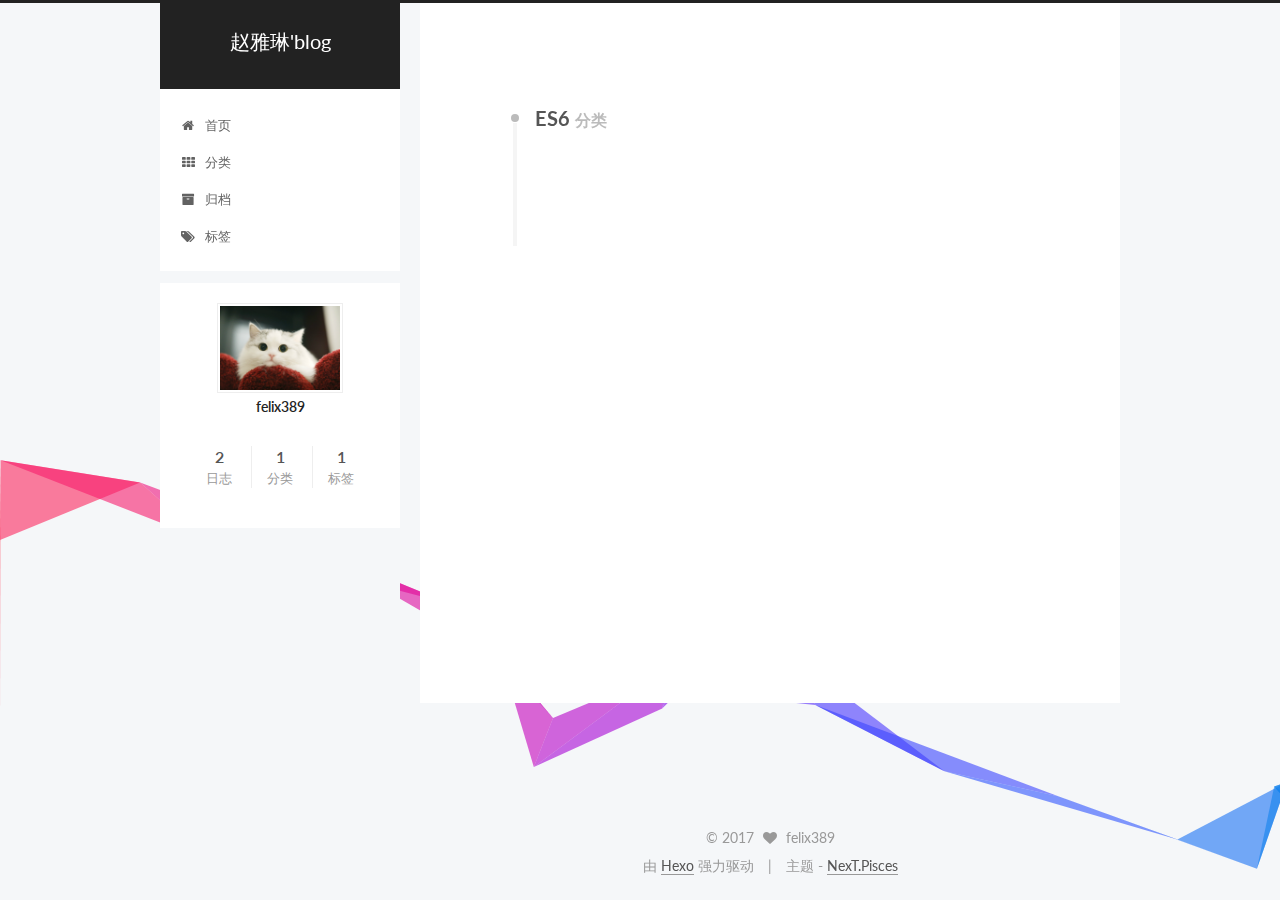
<file: categories/ES6/index.html>
<!doctype html>



  


<html class="theme-next pisces use-motion" lang="zh-Hans">
<head>
  <meta charset="UTF-8"/>
<meta http-equiv="X-UA-Compatible" content="IE=edge" />
<meta name="viewport" content="width=device-width, initial-scale=1, maximum-scale=1"/>



<meta http-equiv="Cache-Control" content="no-transform" />
<meta http-equiv="Cache-Control" content="no-siteapp" />















  
  
  <link href="/lib/fancybox/source/jquery.fancybox.css?v=2.1.5" rel="stylesheet" type="text/css" />




  
  
  
  

  
    
    
  

  

  

  

  

  
    
    
    <link href="//fonts.googleapis.com/css?family=Lato:300,300italic,400,400italic,700,700italic&subset=latin,latin-ext" rel="stylesheet" type="text/css">
  






<link href="/lib/font-awesome/css/font-awesome.min.css?v=4.6.2" rel="stylesheet" type="text/css" />

<link href="/css/main.css?v=5.1.0" rel="stylesheet" type="text/css" />


  <meta name="keywords" content="Hexo, NexT" />








  <link rel="shortcut icon" type="image/x-icon" href="/favicon.ico?v=5.1.0" />






<meta property="og:type" content="website">
<meta property="og:title" content="赵雅琳'blog">
<meta property="og:url" content="http://yoursite.com/categories/ES6/index.html">
<meta property="og:site_name" content="赵雅琳'blog">
<meta name="twitter:card" content="summary">
<meta name="twitter:title" content="赵雅琳'blog">



<script type="text/javascript" id="hexo.configurations">
  var NexT = window.NexT || {};
  var CONFIG = {
    root: '/',
    scheme: 'Pisces',
    sidebar: {"position":"left","display":"post","offset":12,"offset_float":0,"b2t":false,"scrollpercent":false},
    fancybox: true,
    motion: true,
    duoshuo: {
      userId: '0',
      author: '博主'
    },
    algolia: {
      applicationID: '',
      apiKey: '',
      indexName: '',
      hits: {"per_page":10},
      labels: {"input_placeholder":"Search for Posts","hits_empty":"We didn't find any results for the search: ${query}","hits_stats":"${hits} results found in ${time} ms"}
    }
  };
</script>



  <link rel="canonical" href="http://yoursite.com/categories/ES6/"/>





  <title> 分类: ES6 | 赵雅琳'blog </title>
</head>

<body itemscope itemtype="http://schema.org/WebPage" lang="zh-Hans">

  














  
  
    
  

  <div class="container sidebar-position-left  ">
    <div class="headband"></div>

    <header id="header" class="header" itemscope itemtype="http://schema.org/WPHeader">
      <div class="header-inner"><div class="site-brand-wrapper">
  <div class="site-meta ">
    

    <div class="custom-logo-site-title">
      <a href="/"  class="brand" rel="start">
        <span class="logo-line-before"><i></i></span>
        <span class="site-title">赵雅琳'blog</span>
        <span class="logo-line-after"><i></i></span>
      </a>
    </div>
      
        <p class="site-subtitle"></p>
      
  </div>

  <div class="site-nav-toggle">
    <button>
      <span class="btn-bar"></span>
      <span class="btn-bar"></span>
      <span class="btn-bar"></span>
    </button>
  </div>
</div>

<nav class="site-nav">
  

  
    <ul id="menu" class="menu">
      
        
        <li class="menu-item menu-item-home">
          <a href="/" rel="section">
            
              <i class="menu-item-icon fa fa-fw fa-home"></i> <br />
            
            首页
          </a>
        </li>
      
        
        <li class="menu-item menu-item-categories">
          <a href="/categories" rel="section">
            
              <i class="menu-item-icon fa fa-fw fa-th"></i> <br />
            
            分类
          </a>
        </li>
      
        
        <li class="menu-item menu-item-archives">
          <a href="/archives" rel="section">
            
              <i class="menu-item-icon fa fa-fw fa-archive"></i> <br />
            
            归档
          </a>
        </li>
      
        
        <li class="menu-item menu-item-tags">
          <a href="/tags" rel="section">
            
              <i class="menu-item-icon fa fa-fw fa-tags"></i> <br />
            
            标签
          </a>
        </li>
      

      
    </ul>
  

  
</nav>



 </div>
    </header>

    <main id="main" class="main">
      <div class="main-inner">
        <div class="content-wrap">
          <div id="content" class="content">
            

  <section id="posts" class="posts-collapse">
    <div class="collection-title">
      <h2 >
        ES6
        <small>分类</small>
      </h2>
    </div>

    
      

  <article class="post post-type-normal" itemscope itemtype="http://schema.org/Article">
    <header class="post-header">

      <h1 class="post-title">
        
            <a class="post-title-link" href="/2017/03/11/关于Iterator/" itemprop="url">
              
                <span itemprop="name">关于Iterator</span>
              
            </a>
        
      </h1>

      <div class="post-meta">
        <time class="post-time" itemprop="dateCreated"
              datetime="2017-03-11T16:23:30+08:00"
              content="2017-03-11" >
          03-11
        </time>
      </div>

    </header>
  </article>


    
  </section>

  



          </div>
          


          

        </div>
        
          
  
  <div class="sidebar-toggle">
    <div class="sidebar-toggle-line-wrap">
      <span class="sidebar-toggle-line sidebar-toggle-line-first"></span>
      <span class="sidebar-toggle-line sidebar-toggle-line-middle"></span>
      <span class="sidebar-toggle-line sidebar-toggle-line-last"></span>
    </div>
  </div>

  <aside id="sidebar" class="sidebar">
    <div class="sidebar-inner">

      

      

      <section class="site-overview sidebar-panel sidebar-panel-active">
        <div class="site-author motion-element" itemprop="author" itemscope itemtype="http://schema.org/Person">
          <img class="site-author-image" itemprop="image"
               src="/uploads/img1.jpg"
               alt="felix389" />
          <p class="site-author-name" itemprop="name">felix389</p>
           
              <p class="site-description motion-element" itemprop="description"></p>
          
        </div>
        <nav class="site-state motion-element">

          
            <div class="site-state-item site-state-posts">
              <a href="/archives">
                <span class="site-state-item-count">2</span>
                <span class="site-state-item-name">日志</span>
              </a>
            </div>
          

          
            
            
            <div class="site-state-item site-state-categories">
              
                <span class="site-state-item-count">1</span>
                <span class="site-state-item-name">分类</span>
              
            </div>
          

          
            
            
            <div class="site-state-item site-state-tags">
              
                <span class="site-state-item-count">1</span>
                <span class="site-state-item-name">标签</span>
              
            </div>
          

        </nav>

        

        <div class="links-of-author motion-element">
          
        </div>

        
        

        
        

        


      </section>

      

      

    </div>
    <div id="music163player">
    <iframe frameborder="no" border="0" marginwidth="0" marginheight="0" width=330 height=86 src="//music.163.com/outchain/player?type=2&id=26399296&auto=1&height=66"></iframe>
</div>
  </aside>


        
      </div>
    </main>

    <footer id="footer" class="footer">
      <div class="footer-inner">
        <div class="copyright" >
  
  &copy; 
  <span itemprop="copyrightYear">2017</span>
  <span class="with-love">
    <i class="fa fa-heart"></i>
  </span>
  <span class="author" itemprop="copyrightHolder">felix389</span>
</div>


<div class="powered-by">
  由 <a class="theme-link" href="https://hexo.io">Hexo</a> 强力驱动
</div>

<div class="theme-info">
  主题 -
  <a class="theme-link" href="https://github.com/iissnan/hexo-theme-next">
    NexT.Pisces
  </a>
</div>


        

        
      </div>
    </footer>

    
      <div class="back-to-top">
        <i class="fa fa-arrow-up"></i>
        
      </div>
    

  </div>

  

<script type="text/javascript">
  if (Object.prototype.toString.call(window.Promise) !== '[object Function]') {
    window.Promise = null;
  }
</script>









  






  



  
  <script type="text/javascript" src="/lib/jquery/index.js?v=2.1.3"></script>

  
  <script type="text/javascript" src="/lib/fastclick/lib/fastclick.min.js?v=1.0.6"></script>

  
  <script type="text/javascript" src="/lib/jquery_lazyload/jquery.lazyload.js?v=1.9.7"></script>

  
  <script type="text/javascript" src="/lib/velocity/velocity.min.js?v=1.2.1"></script>

  
  <script type="text/javascript" src="/lib/velocity/velocity.ui.min.js?v=1.2.1"></script>

  
  <script type="text/javascript" src="/lib/fancybox/source/jquery.fancybox.pack.js?v=2.1.5"></script>

  
  <script type="text/javascript" src="/lib/canvas-ribbon/canvas-ribbon.js"></script>


  


  <script type="text/javascript" src="/js/src/utils.js?v=5.1.0"></script>

  <script type="text/javascript" src="/js/src/motion.js?v=5.1.0"></script>



  
  


  <script type="text/javascript" src="/js/src/affix.js?v=5.1.0"></script>

  <script type="text/javascript" src="/js/src/schemes/pisces.js?v=5.1.0"></script>



  

  


  <script type="text/javascript" src="/js/src/bootstrap.js?v=5.1.0"></script>



  


  




	





  





  





  






  





  

  

  

  

  

</body>
</html>
</file>
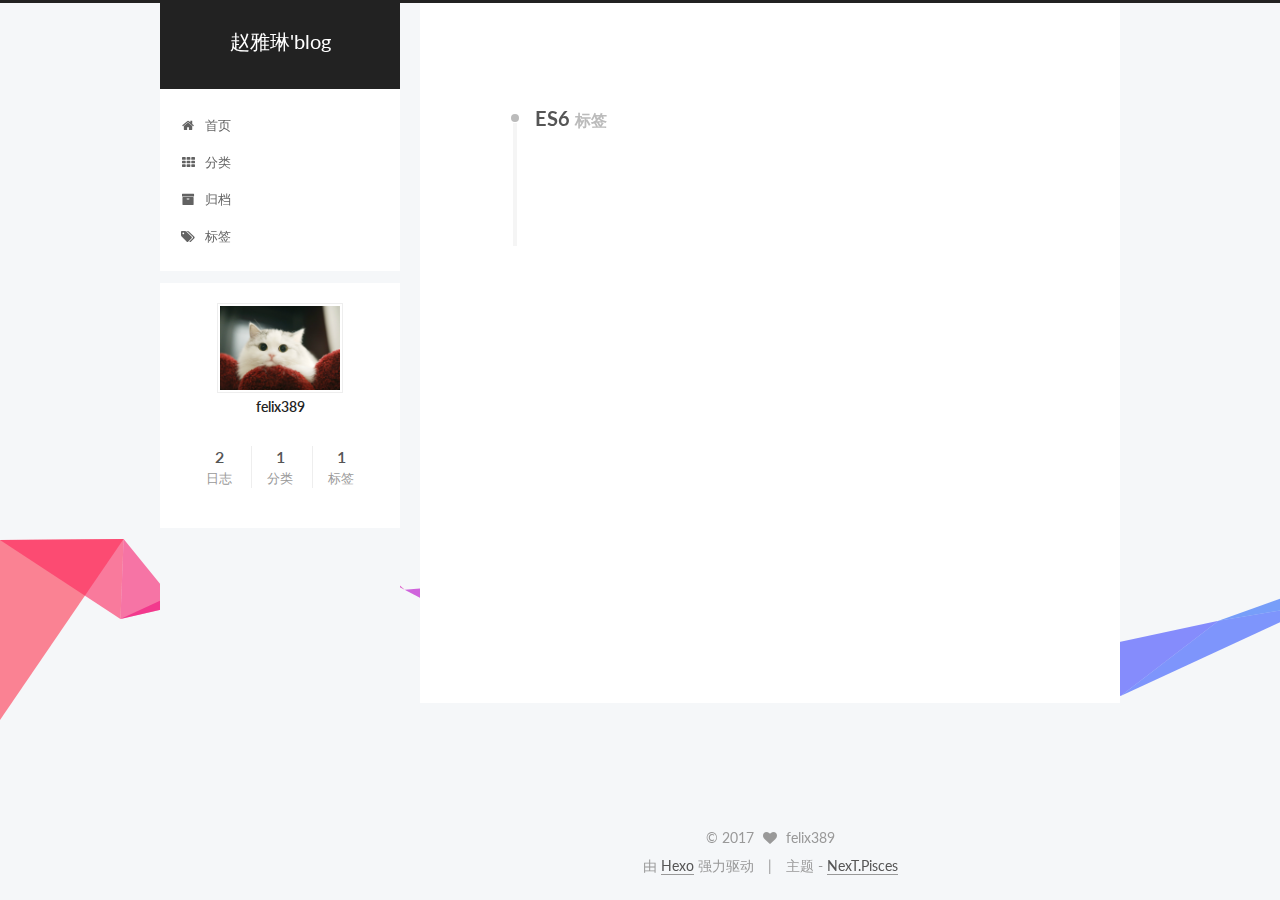
<file: tags/ES6/index.html>
<!doctype html>



  


<html class="theme-next pisces use-motion" lang="zh-Hans">
<head>
  <meta charset="UTF-8"/>
<meta http-equiv="X-UA-Compatible" content="IE=edge" />
<meta name="viewport" content="width=device-width, initial-scale=1, maximum-scale=1"/>



<meta http-equiv="Cache-Control" content="no-transform" />
<meta http-equiv="Cache-Control" content="no-siteapp" />















  
  
  <link href="/lib/fancybox/source/jquery.fancybox.css?v=2.1.5" rel="stylesheet" type="text/css" />




  
  
  
  

  
    
    
  

  

  

  

  

  
    
    
    <link href="//fonts.googleapis.com/css?family=Lato:300,300italic,400,400italic,700,700italic&subset=latin,latin-ext" rel="stylesheet" type="text/css">
  






<link href="/lib/font-awesome/css/font-awesome.min.css?v=4.6.2" rel="stylesheet" type="text/css" />

<link href="/css/main.css?v=5.1.0" rel="stylesheet" type="text/css" />


  <meta name="keywords" content="Hexo, NexT" />








  <link rel="shortcut icon" type="image/x-icon" href="/favicon.ico?v=5.1.0" />






<meta property="og:type" content="website">
<meta property="og:title" content="赵雅琳'blog">
<meta property="og:url" content="http://yoursite.com/tags/ES6/index.html">
<meta property="og:site_name" content="赵雅琳'blog">
<meta name="twitter:card" content="summary">
<meta name="twitter:title" content="赵雅琳'blog">



<script type="text/javascript" id="hexo.configurations">
  var NexT = window.NexT || {};
  var CONFIG = {
    root: '/',
    scheme: 'Pisces',
    sidebar: {"position":"left","display":"post","offset":12,"offset_float":0,"b2t":false,"scrollpercent":false},
    fancybox: true,
    motion: true,
    duoshuo: {
      userId: '0',
      author: '博主'
    },
    algolia: {
      applicationID: '',
      apiKey: '',
      indexName: '',
      hits: {"per_page":10},
      labels: {"input_placeholder":"Search for Posts","hits_empty":"We didn't find any results for the search: ${query}","hits_stats":"${hits} results found in ${time} ms"}
    }
  };
</script>



  <link rel="canonical" href="http://yoursite.com/tags/ES6/"/>





  <title> 标签: ES6 | 赵雅琳'blog </title>
</head>

<body itemscope itemtype="http://schema.org/WebPage" lang="zh-Hans">

  














  
  
    
  

  <div class="container sidebar-position-left  ">
    <div class="headband"></div>

    <header id="header" class="header" itemscope itemtype="http://schema.org/WPHeader">
      <div class="header-inner"><div class="site-brand-wrapper">
  <div class="site-meta ">
    

    <div class="custom-logo-site-title">
      <a href="/"  class="brand" rel="start">
        <span class="logo-line-before"><i></i></span>
        <span class="site-title">赵雅琳'blog</span>
        <span class="logo-line-after"><i></i></span>
      </a>
    </div>
      
        <p class="site-subtitle"></p>
      
  </div>

  <div class="site-nav-toggle">
    <button>
      <span class="btn-bar"></span>
      <span class="btn-bar"></span>
      <span class="btn-bar"></span>
    </button>
  </div>
</div>

<nav class="site-nav">
  

  
    <ul id="menu" class="menu">
      
        
        <li class="menu-item menu-item-home">
          <a href="/" rel="section">
            
              <i class="menu-item-icon fa fa-fw fa-home"></i> <br />
            
            首页
          </a>
        </li>
      
        
        <li class="menu-item menu-item-categories">
          <a href="/categories" rel="section">
            
              <i class="menu-item-icon fa fa-fw fa-th"></i> <br />
            
            分类
          </a>
        </li>
      
        
        <li class="menu-item menu-item-archives">
          <a href="/archives" rel="section">
            
              <i class="menu-item-icon fa fa-fw fa-archive"></i> <br />
            
            归档
          </a>
        </li>
      
        
        <li class="menu-item menu-item-tags">
          <a href="/tags" rel="section">
            
              <i class="menu-item-icon fa fa-fw fa-tags"></i> <br />
            
            标签
          </a>
        </li>
      

      
    </ul>
  

  
</nav>



 </div>
    </header>

    <main id="main" class="main">
      <div class="main-inner">
        <div class="content-wrap">
          <div id="content" class="content">
            

  <div id="posts" class="posts-collapse">
    <div class="collection-title">
      <h2 >
        ES6
        <small>标签</small>
      </h2>
    </div>

    
      

  <article class="post post-type-normal" itemscope itemtype="http://schema.org/Article">
    <header class="post-header">

      <h1 class="post-title">
        
            <a class="post-title-link" href="/2017/03/11/关于Iterator/" itemprop="url">
              
                <span itemprop="name">关于Iterator</span>
              
            </a>
        
      </h1>

      <div class="post-meta">
        <time class="post-time" itemprop="dateCreated"
              datetime="2017-03-11T16:23:30+08:00"
              content="2017-03-11" >
          03-11
        </time>
      </div>

    </header>
  </article>


    
  </div>

  


          </div>
          


          

        </div>
        
          
  
  <div class="sidebar-toggle">
    <div class="sidebar-toggle-line-wrap">
      <span class="sidebar-toggle-line sidebar-toggle-line-first"></span>
      <span class="sidebar-toggle-line sidebar-toggle-line-middle"></span>
      <span class="sidebar-toggle-line sidebar-toggle-line-last"></span>
    </div>
  </div>

  <aside id="sidebar" class="sidebar">
    <div class="sidebar-inner">

      

      

      <section class="site-overview sidebar-panel sidebar-panel-active">
        <div class="site-author motion-element" itemprop="author" itemscope itemtype="http://schema.org/Person">
          <img class="site-author-image" itemprop="image"
               src="/uploads/img1.jpg"
               alt="felix389" />
          <p class="site-author-name" itemprop="name">felix389</p>
           
              <p class="site-description motion-element" itemprop="description"></p>
          
        </div>
        <nav class="site-state motion-element">

          
            <div class="site-state-item site-state-posts">
              <a href="/archives">
                <span class="site-state-item-count">2</span>
                <span class="site-state-item-name">日志</span>
              </a>
            </div>
          

          
            
            
            <div class="site-state-item site-state-categories">
              
                <span class="site-state-item-count">1</span>
                <span class="site-state-item-name">分类</span>
              
            </div>
          

          
            
            
            <div class="site-state-item site-state-tags">
              
                <span class="site-state-item-count">1</span>
                <span class="site-state-item-name">标签</span>
              
            </div>
          

        </nav>

        

        <div class="links-of-author motion-element">
          
        </div>

        
        

        
        

        


      </section>

      

      

    </div>
    <div id="music163player">
    <iframe frameborder="no" border="0" marginwidth="0" marginheight="0" width=330 height=86 src="//music.163.com/outchain/player?type=2&id=26399296&auto=1&height=66"></iframe>
</div>
  </aside>


        
      </div>
    </main>

    <footer id="footer" class="footer">
      <div class="footer-inner">
        <div class="copyright" >
  
  &copy; 
  <span itemprop="copyrightYear">2017</span>
  <span class="with-love">
    <i class="fa fa-heart"></i>
  </span>
  <span class="author" itemprop="copyrightHolder">felix389</span>
</div>


<div class="powered-by">
  由 <a class="theme-link" href="https://hexo.io">Hexo</a> 强力驱动
</div>

<div class="theme-info">
  主题 -
  <a class="theme-link" href="https://github.com/iissnan/hexo-theme-next">
    NexT.Pisces
  </a>
</div>


        

        
      </div>
    </footer>

    
      <div class="back-to-top">
        <i class="fa fa-arrow-up"></i>
        
      </div>
    

  </div>

  

<script type="text/javascript">
  if (Object.prototype.toString.call(window.Promise) !== '[object Function]') {
    window.Promise = null;
  }
</script>









  






  



  
  <script type="text/javascript" src="/lib/jquery/index.js?v=2.1.3"></script>

  
  <script type="text/javascript" src="/lib/fastclick/lib/fastclick.min.js?v=1.0.6"></script>

  
  <script type="text/javascript" src="/lib/jquery_lazyload/jquery.lazyload.js?v=1.9.7"></script>

  
  <script type="text/javascript" src="/lib/velocity/velocity.min.js?v=1.2.1"></script>

  
  <script type="text/javascript" src="/lib/velocity/velocity.ui.min.js?v=1.2.1"></script>

  
  <script type="text/javascript" src="/lib/fancybox/source/jquery.fancybox.pack.js?v=2.1.5"></script>

  
  <script type="text/javascript" src="/lib/canvas-ribbon/canvas-ribbon.js"></script>


  


  <script type="text/javascript" src="/js/src/utils.js?v=5.1.0"></script>

  <script type="text/javascript" src="/js/src/motion.js?v=5.1.0"></script>



  
  


  <script type="text/javascript" src="/js/src/affix.js?v=5.1.0"></script>

  <script type="text/javascript" src="/js/src/schemes/pisces.js?v=5.1.0"></script>



  

  


  <script type="text/javascript" src="/js/src/bootstrap.js?v=5.1.0"></script>



  


  




	





  





  





  






  





  

  

  

  

  

</body>
</html>
</file>
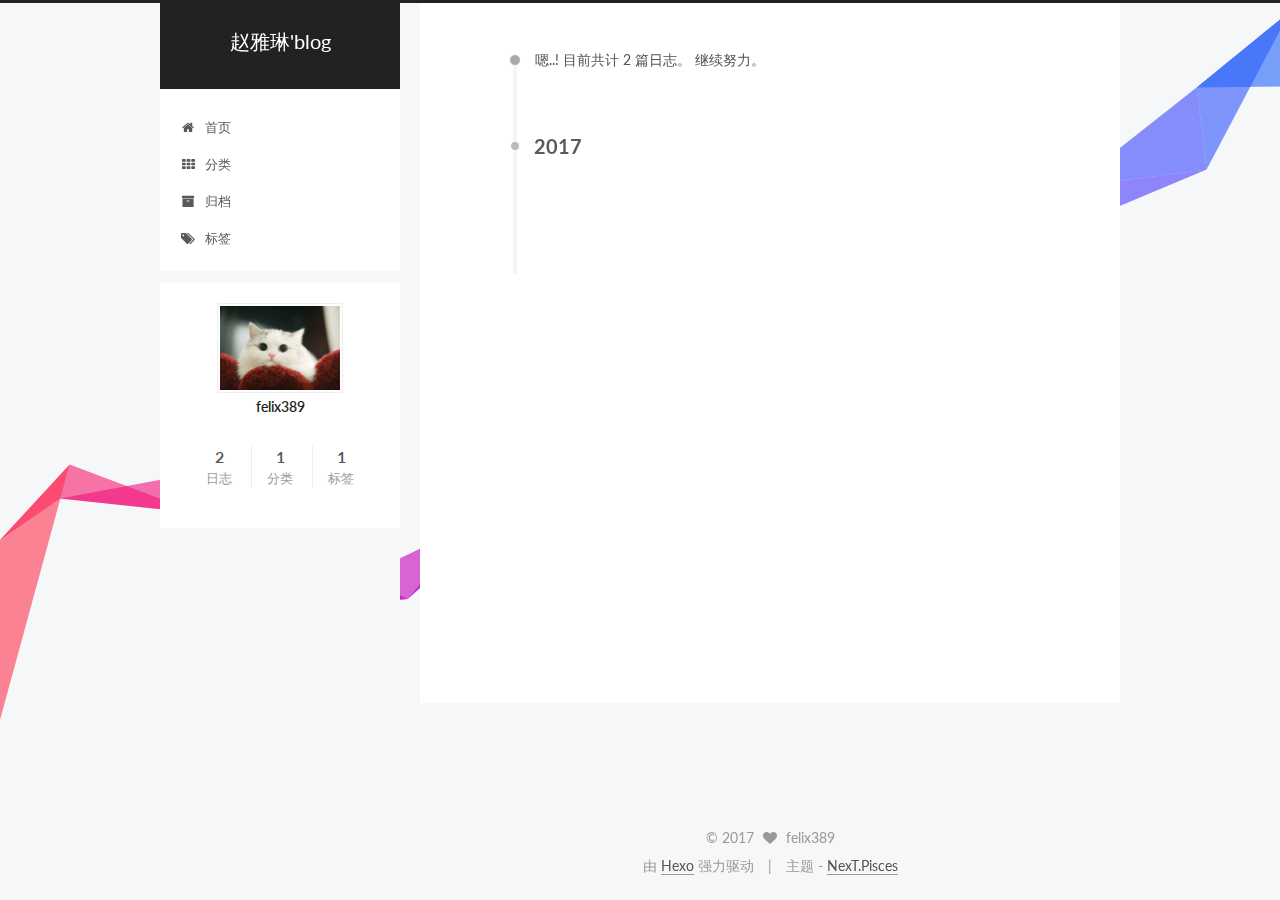
<file: archives/2017/03/index.html>
<!doctype html>



  


<html class="theme-next pisces use-motion" lang="zh-Hans">
<head>
  <meta charset="UTF-8"/>
<meta http-equiv="X-UA-Compatible" content="IE=edge" />
<meta name="viewport" content="width=device-width, initial-scale=1, maximum-scale=1"/>



<meta http-equiv="Cache-Control" content="no-transform" />
<meta http-equiv="Cache-Control" content="no-siteapp" />















  
  
  <link href="/lib/fancybox/source/jquery.fancybox.css?v=2.1.5" rel="stylesheet" type="text/css" />




  
  
  
  

  
    
    
  

  

  

  

  

  
    
    
    <link href="//fonts.googleapis.com/css?family=Lato:300,300italic,400,400italic,700,700italic&subset=latin,latin-ext" rel="stylesheet" type="text/css">
  






<link href="/lib/font-awesome/css/font-awesome.min.css?v=4.6.2" rel="stylesheet" type="text/css" />

<link href="/css/main.css?v=5.1.0" rel="stylesheet" type="text/css" />


  <meta name="keywords" content="Hexo, NexT" />








  <link rel="shortcut icon" type="image/x-icon" href="/favicon.ico?v=5.1.0" />






<meta property="og:type" content="website">
<meta property="og:title" content="赵雅琳'blog">
<meta property="og:url" content="http://yoursite.com/archives/2017/03/index.html">
<meta property="og:site_name" content="赵雅琳'blog">
<meta name="twitter:card" content="summary">
<meta name="twitter:title" content="赵雅琳'blog">



<script type="text/javascript" id="hexo.configurations">
  var NexT = window.NexT || {};
  var CONFIG = {
    root: '/',
    scheme: 'Pisces',
    sidebar: {"position":"left","display":"post","offset":12,"offset_float":0,"b2t":false,"scrollpercent":false},
    fancybox: true,
    motion: true,
    duoshuo: {
      userId: '0',
      author: '博主'
    },
    algolia: {
      applicationID: '',
      apiKey: '',
      indexName: '',
      hits: {"per_page":10},
      labels: {"input_placeholder":"Search for Posts","hits_empty":"We didn't find any results for the search: ${query}","hits_stats":"${hits} results found in ${time} ms"}
    }
  };
</script>



  <link rel="canonical" href="http://yoursite.com/archives/2017/03/"/>





  <title> 归档 | 赵雅琳'blog </title>
</head>

<body itemscope itemtype="http://schema.org/WebPage" lang="zh-Hans">

  














  
  
    
  

  <div class="container sidebar-position-left  page-archive  ">
    <div class="headband"></div>

    <header id="header" class="header" itemscope itemtype="http://schema.org/WPHeader">
      <div class="header-inner"><div class="site-brand-wrapper">
  <div class="site-meta ">
    

    <div class="custom-logo-site-title">
      <a href="/"  class="brand" rel="start">
        <span class="logo-line-before"><i></i></span>
        <span class="site-title">赵雅琳'blog</span>
        <span class="logo-line-after"><i></i></span>
      </a>
    </div>
      
        <p class="site-subtitle"></p>
      
  </div>

  <div class="site-nav-toggle">
    <button>
      <span class="btn-bar"></span>
      <span class="btn-bar"></span>
      <span class="btn-bar"></span>
    </button>
  </div>
</div>

<nav class="site-nav">
  

  
    <ul id="menu" class="menu">
      
        
        <li class="menu-item menu-item-home">
          <a href="/" rel="section">
            
              <i class="menu-item-icon fa fa-fw fa-home"></i> <br />
            
            首页
          </a>
        </li>
      
        
        <li class="menu-item menu-item-categories">
          <a href="/categories" rel="section">
            
              <i class="menu-item-icon fa fa-fw fa-th"></i> <br />
            
            分类
          </a>
        </li>
      
        
        <li class="menu-item menu-item-archives">
          <a href="/archives" rel="section">
            
              <i class="menu-item-icon fa fa-fw fa-archive"></i> <br />
            
            归档
          </a>
        </li>
      
        
        <li class="menu-item menu-item-tags">
          <a href="/tags" rel="section">
            
              <i class="menu-item-icon fa fa-fw fa-tags"></i> <br />
            
            标签
          </a>
        </li>
      

      
    </ul>
  

  
</nav>



 </div>
    </header>

    <main id="main" class="main">
      <div class="main-inner">
        <div class="content-wrap">
          <div id="content" class="content">
            

  <section id="posts" class="posts-collapse">
    <span class="archive-move-on"></span>

    <span class="archive-page-counter">
      
      
      
        
      
      嗯..! 目前共计 2 篇日志。 继续努力。
    </span>

    

      
      
      

      
        
        <div class="collection-title">
          <h2 class="archive-year motion-element" id="archive-year-2017">2017</h2>
        </div>
      
      

      

  <article class="post post-type-normal" itemscope itemtype="http://schema.org/Article">
    <header class="post-header">

      <h1 class="post-title">
        
            <a class="post-title-link" href="/2017/03/11/关于Iterator/" itemprop="url">
              
                <span itemprop="name">关于Iterator</span>
              
            </a>
        
      </h1>

      <div class="post-meta">
        <time class="post-time" itemprop="dateCreated"
              datetime="2017-03-11T16:23:30+08:00"
              content="2017-03-11" >
          03-11
        </time>
      </div>

    </header>
  </article>



    

  </section>

  



          </div>
          


          

        </div>
        
          
  
  <div class="sidebar-toggle">
    <div class="sidebar-toggle-line-wrap">
      <span class="sidebar-toggle-line sidebar-toggle-line-first"></span>
      <span class="sidebar-toggle-line sidebar-toggle-line-middle"></span>
      <span class="sidebar-toggle-line sidebar-toggle-line-last"></span>
    </div>
  </div>

  <aside id="sidebar" class="sidebar">
    <div class="sidebar-inner">

      

      

      <section class="site-overview sidebar-panel sidebar-panel-active">
        <div class="site-author motion-element" itemprop="author" itemscope itemtype="http://schema.org/Person">
          <img class="site-author-image" itemprop="image"
               src="/uploads/img1.jpg"
               alt="felix389" />
          <p class="site-author-name" itemprop="name">felix389</p>
           
              <p class="site-description motion-element" itemprop="description"></p>
          
        </div>
        <nav class="site-state motion-element">

          
            <div class="site-state-item site-state-posts">
              <a href="/archives">
                <span class="site-state-item-count">2</span>
                <span class="site-state-item-name">日志</span>
              </a>
            </div>
          

          
            
            
            <div class="site-state-item site-state-categories">
              
                <span class="site-state-item-count">1</span>
                <span class="site-state-item-name">分类</span>
              
            </div>
          

          
            
            
            <div class="site-state-item site-state-tags">
              
                <span class="site-state-item-count">1</span>
                <span class="site-state-item-name">标签</span>
              
            </div>
          

        </nav>

        

        <div class="links-of-author motion-element">
          
        </div>

        
        

        
        

        


      </section>

      

      

    </div>
    <div id="music163player">
    <iframe frameborder="no" border="0" marginwidth="0" marginheight="0" width=330 height=86 src="//music.163.com/outchain/player?type=2&id=26399296&auto=1&height=66"></iframe>
</div>
  </aside>


        
      </div>
    </main>

    <footer id="footer" class="footer">
      <div class="footer-inner">
        <div class="copyright" >
  
  &copy; 
  <span itemprop="copyrightYear">2017</span>
  <span class="with-love">
    <i class="fa fa-heart"></i>
  </span>
  <span class="author" itemprop="copyrightHolder">felix389</span>
</div>


<div class="powered-by">
  由 <a class="theme-link" href="https://hexo.io">Hexo</a> 强力驱动
</div>

<div class="theme-info">
  主题 -
  <a class="theme-link" href="https://github.com/iissnan/hexo-theme-next">
    NexT.Pisces
  </a>
</div>


        

        
      </div>
    </footer>

    
      <div class="back-to-top">
        <i class="fa fa-arrow-up"></i>
        
      </div>
    

  </div>

  

<script type="text/javascript">
  if (Object.prototype.toString.call(window.Promise) !== '[object Function]') {
    window.Promise = null;
  }
</script>









  






  



  
  <script type="text/javascript" src="/lib/jquery/index.js?v=2.1.3"></script>

  
  <script type="text/javascript" src="/lib/fastclick/lib/fastclick.min.js?v=1.0.6"></script>

  
  <script type="text/javascript" src="/lib/jquery_lazyload/jquery.lazyload.js?v=1.9.7"></script>

  
  <script type="text/javascript" src="/lib/velocity/velocity.min.js?v=1.2.1"></script>

  
  <script type="text/javascript" src="/lib/velocity/velocity.ui.min.js?v=1.2.1"></script>

  
  <script type="text/javascript" src="/lib/fancybox/source/jquery.fancybox.pack.js?v=2.1.5"></script>

  
  <script type="text/javascript" src="/lib/canvas-ribbon/canvas-ribbon.js"></script>


  


  <script type="text/javascript" src="/js/src/utils.js?v=5.1.0"></script>

  <script type="text/javascript" src="/js/src/motion.js?v=5.1.0"></script>



  
  


  <script type="text/javascript" src="/js/src/affix.js?v=5.1.0"></script>

  <script type="text/javascript" src="/js/src/schemes/pisces.js?v=5.1.0"></script>



  
  
    <script type="text/javascript" id="motion.page.archive">
      $('.archive-year').velocity('transition.slideLeftIn');
    </script>
  


  


  <script type="text/javascript" src="/js/src/bootstrap.js?v=5.1.0"></script>



  


  




	





  





  





  






  





  

  

  

  

  

</body>
</html>
</file>
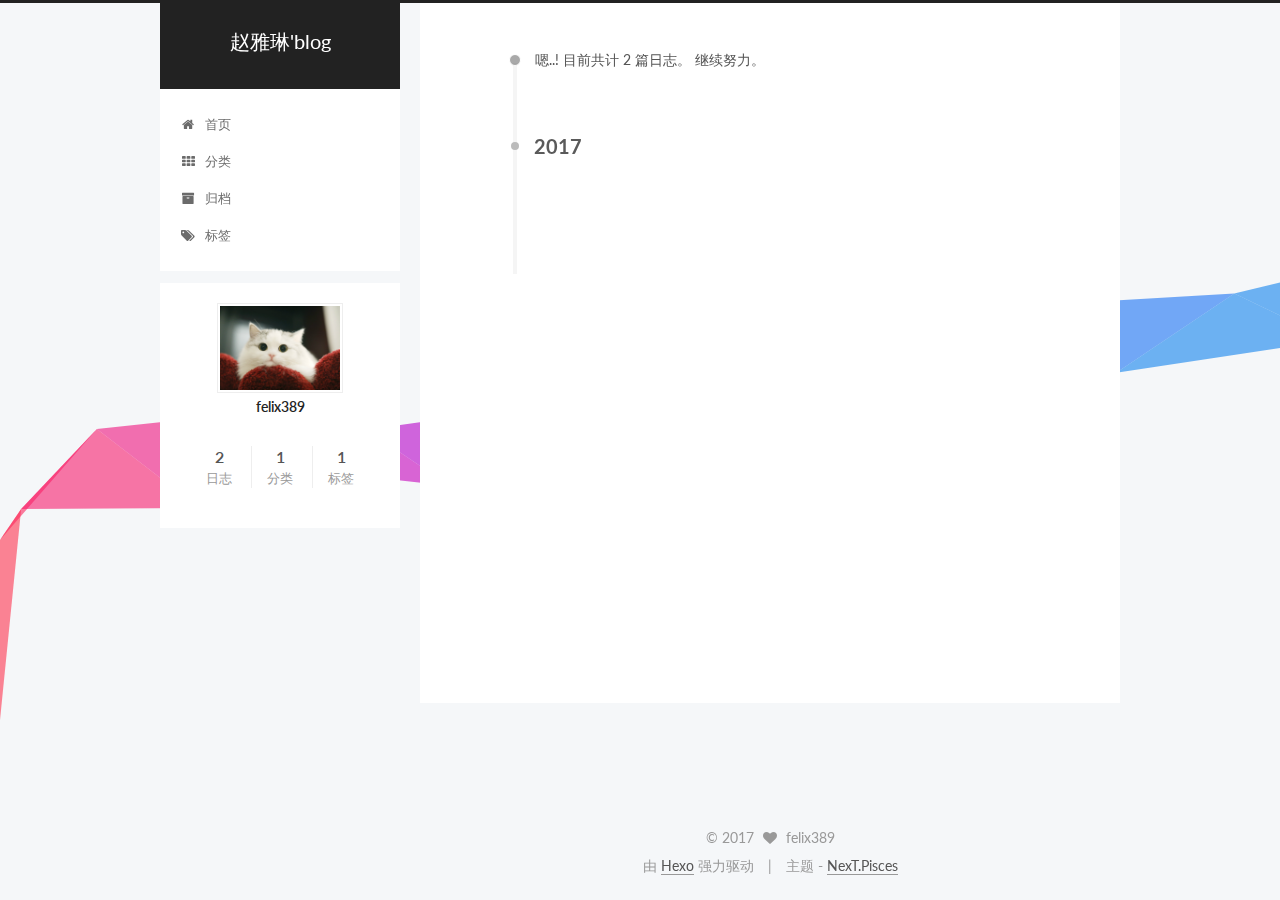
<file: archives/2017/07/index.html>
<!doctype html>



  


<html class="theme-next pisces use-motion" lang="zh-Hans">
<head>
  <meta charset="UTF-8"/>
<meta http-equiv="X-UA-Compatible" content="IE=edge" />
<meta name="viewport" content="width=device-width, initial-scale=1, maximum-scale=1"/>



<meta http-equiv="Cache-Control" content="no-transform" />
<meta http-equiv="Cache-Control" content="no-siteapp" />















  
  
  <link href="/lib/fancybox/source/jquery.fancybox.css?v=2.1.5" rel="stylesheet" type="text/css" />




  
  
  
  

  
    
    
  

  

  

  

  

  
    
    
    <link href="//fonts.googleapis.com/css?family=Lato:300,300italic,400,400italic,700,700italic&subset=latin,latin-ext" rel="stylesheet" type="text/css">
  






<link href="/lib/font-awesome/css/font-awesome.min.css?v=4.6.2" rel="stylesheet" type="text/css" />

<link href="/css/main.css?v=5.1.0" rel="stylesheet" type="text/css" />


  <meta name="keywords" content="Hexo, NexT" />








  <link rel="shortcut icon" type="image/x-icon" href="/favicon.ico?v=5.1.0" />






<meta property="og:type" content="website">
<meta property="og:title" content="赵雅琳'blog">
<meta property="og:url" content="http://yoursite.com/archives/2017/07/index.html">
<meta property="og:site_name" content="赵雅琳'blog">
<meta name="twitter:card" content="summary">
<meta name="twitter:title" content="赵雅琳'blog">



<script type="text/javascript" id="hexo.configurations">
  var NexT = window.NexT || {};
  var CONFIG = {
    root: '/',
    scheme: 'Pisces',
    sidebar: {"position":"left","display":"post","offset":12,"offset_float":0,"b2t":false,"scrollpercent":false},
    fancybox: true,
    motion: true,
    duoshuo: {
      userId: '0',
      author: '博主'
    },
    algolia: {
      applicationID: '',
      apiKey: '',
      indexName: '',
      hits: {"per_page":10},
      labels: {"input_placeholder":"Search for Posts","hits_empty":"We didn't find any results for the search: ${query}","hits_stats":"${hits} results found in ${time} ms"}
    }
  };
</script>



  <link rel="canonical" href="http://yoursite.com/archives/2017/07/"/>





  <title> 归档 | 赵雅琳'blog </title>
</head>

<body itemscope itemtype="http://schema.org/WebPage" lang="zh-Hans">

  














  
  
    
  

  <div class="container sidebar-position-left  page-archive  ">
    <div class="headband"></div>

    <header id="header" class="header" itemscope itemtype="http://schema.org/WPHeader">
      <div class="header-inner"><div class="site-brand-wrapper">
  <div class="site-meta ">
    

    <div class="custom-logo-site-title">
      <a href="/"  class="brand" rel="start">
        <span class="logo-line-before"><i></i></span>
        <span class="site-title">赵雅琳'blog</span>
        <span class="logo-line-after"><i></i></span>
      </a>
    </div>
      
        <p class="site-subtitle"></p>
      
  </div>

  <div class="site-nav-toggle">
    <button>
      <span class="btn-bar"></span>
      <span class="btn-bar"></span>
      <span class="btn-bar"></span>
    </button>
  </div>
</div>

<nav class="site-nav">
  

  
    <ul id="menu" class="menu">
      
        
        <li class="menu-item menu-item-home">
          <a href="/" rel="section">
            
              <i class="menu-item-icon fa fa-fw fa-home"></i> <br />
            
            首页
          </a>
        </li>
      
        
        <li class="menu-item menu-item-categories">
          <a href="/categories" rel="section">
            
              <i class="menu-item-icon fa fa-fw fa-th"></i> <br />
            
            分类
          </a>
        </li>
      
        
        <li class="menu-item menu-item-archives">
          <a href="/archives" rel="section">
            
              <i class="menu-item-icon fa fa-fw fa-archive"></i> <br />
            
            归档
          </a>
        </li>
      
        
        <li class="menu-item menu-item-tags">
          <a href="/tags" rel="section">
            
              <i class="menu-item-icon fa fa-fw fa-tags"></i> <br />
            
            标签
          </a>
        </li>
      

      
    </ul>
  

  
</nav>



 </div>
    </header>

    <main id="main" class="main">
      <div class="main-inner">
        <div class="content-wrap">
          <div id="content" class="content">
            

  <section id="posts" class="posts-collapse">
    <span class="archive-move-on"></span>

    <span class="archive-page-counter">
      
      
      
        
      
      嗯..! 目前共计 2 篇日志。 继续努力。
    </span>

    

      
      
      

      
        
        <div class="collection-title">
          <h2 class="archive-year motion-element" id="archive-year-2017">2017</h2>
        </div>
      
      

      

  <article class="post post-type-normal" itemscope itemtype="http://schema.org/Article">
    <header class="post-header">

      <h1 class="post-title">
        
            <a class="post-title-link" href="/2017/07/27/百望呼叫中心/" itemprop="url">
              
                <span itemprop="name">百望呼叫中心</span>
              
            </a>
        
      </h1>

      <div class="post-meta">
        <time class="post-time" itemprop="dateCreated"
              datetime="2017-07-27T21:55:30+08:00"
              content="2017-07-27" >
          07-27
        </time>
      </div>

    </header>
  </article>



    

  </section>

  



          </div>
          


          

        </div>
        
          
  
  <div class="sidebar-toggle">
    <div class="sidebar-toggle-line-wrap">
      <span class="sidebar-toggle-line sidebar-toggle-line-first"></span>
      <span class="sidebar-toggle-line sidebar-toggle-line-middle"></span>
      <span class="sidebar-toggle-line sidebar-toggle-line-last"></span>
    </div>
  </div>

  <aside id="sidebar" class="sidebar">
    <div class="sidebar-inner">

      

      

      <section class="site-overview sidebar-panel sidebar-panel-active">
        <div class="site-author motion-element" itemprop="author" itemscope itemtype="http://schema.org/Person">
          <img class="site-author-image" itemprop="image"
               src="/uploads/img1.jpg"
               alt="felix389" />
          <p class="site-author-name" itemprop="name">felix389</p>
           
              <p class="site-description motion-element" itemprop="description"></p>
          
        </div>
        <nav class="site-state motion-element">

          
            <div class="site-state-item site-state-posts">
              <a href="/archives">
                <span class="site-state-item-count">2</span>
                <span class="site-state-item-name">日志</span>
              </a>
            </div>
          

          
            
            
            <div class="site-state-item site-state-categories">
              
                <span class="site-state-item-count">1</span>
                <span class="site-state-item-name">分类</span>
              
            </div>
          

          
            
            
            <div class="site-state-item site-state-tags">
              
                <span class="site-state-item-count">1</span>
                <span class="site-state-item-name">标签</span>
              
            </div>
          

        </nav>

        

        <div class="links-of-author motion-element">
          
        </div>

        
        

        
        

        


      </section>

      

      

    </div>
    <div id="music163player">
    <iframe frameborder="no" border="0" marginwidth="0" marginheight="0" width=330 height=86 src="//music.163.com/outchain/player?type=2&id=26399296&auto=1&height=66"></iframe>
</div>
  </aside>


        
      </div>
    </main>

    <footer id="footer" class="footer">
      <div class="footer-inner">
        <div class="copyright" >
  
  &copy; 
  <span itemprop="copyrightYear">2017</span>
  <span class="with-love">
    <i class="fa fa-heart"></i>
  </span>
  <span class="author" itemprop="copyrightHolder">felix389</span>
</div>


<div class="powered-by">
  由 <a class="theme-link" href="https://hexo.io">Hexo</a> 强力驱动
</div>

<div class="theme-info">
  主题 -
  <a class="theme-link" href="https://github.com/iissnan/hexo-theme-next">
    NexT.Pisces
  </a>
</div>


        

        
      </div>
    </footer>

    
      <div class="back-to-top">
        <i class="fa fa-arrow-up"></i>
        
      </div>
    

  </div>

  

<script type="text/javascript">
  if (Object.prototype.toString.call(window.Promise) !== '[object Function]') {
    window.Promise = null;
  }
</script>









  






  



  
  <script type="text/javascript" src="/lib/jquery/index.js?v=2.1.3"></script>

  
  <script type="text/javascript" src="/lib/fastclick/lib/fastclick.min.js?v=1.0.6"></script>

  
  <script type="text/javascript" src="/lib/jquery_lazyload/jquery.lazyload.js?v=1.9.7"></script>

  
  <script type="text/javascript" src="/lib/velocity/velocity.min.js?v=1.2.1"></script>

  
  <script type="text/javascript" src="/lib/velocity/velocity.ui.min.js?v=1.2.1"></script>

  
  <script type="text/javascript" src="/lib/fancybox/source/jquery.fancybox.pack.js?v=2.1.5"></script>

  
  <script type="text/javascript" src="/lib/canvas-ribbon/canvas-ribbon.js"></script>


  


  <script type="text/javascript" src="/js/src/utils.js?v=5.1.0"></script>

  <script type="text/javascript" src="/js/src/motion.js?v=5.1.0"></script>



  
  


  <script type="text/javascript" src="/js/src/affix.js?v=5.1.0"></script>

  <script type="text/javascript" src="/js/src/schemes/pisces.js?v=5.1.0"></script>



  
  
    <script type="text/javascript" id="motion.page.archive">
      $('.archive-year').velocity('transition.slideLeftIn');
    </script>
  


  


  <script type="text/javascript" src="/js/src/bootstrap.js?v=5.1.0"></script>



  


  




	





  





  





  






  





  

  

  

  

  

</body>
</html>
</file>
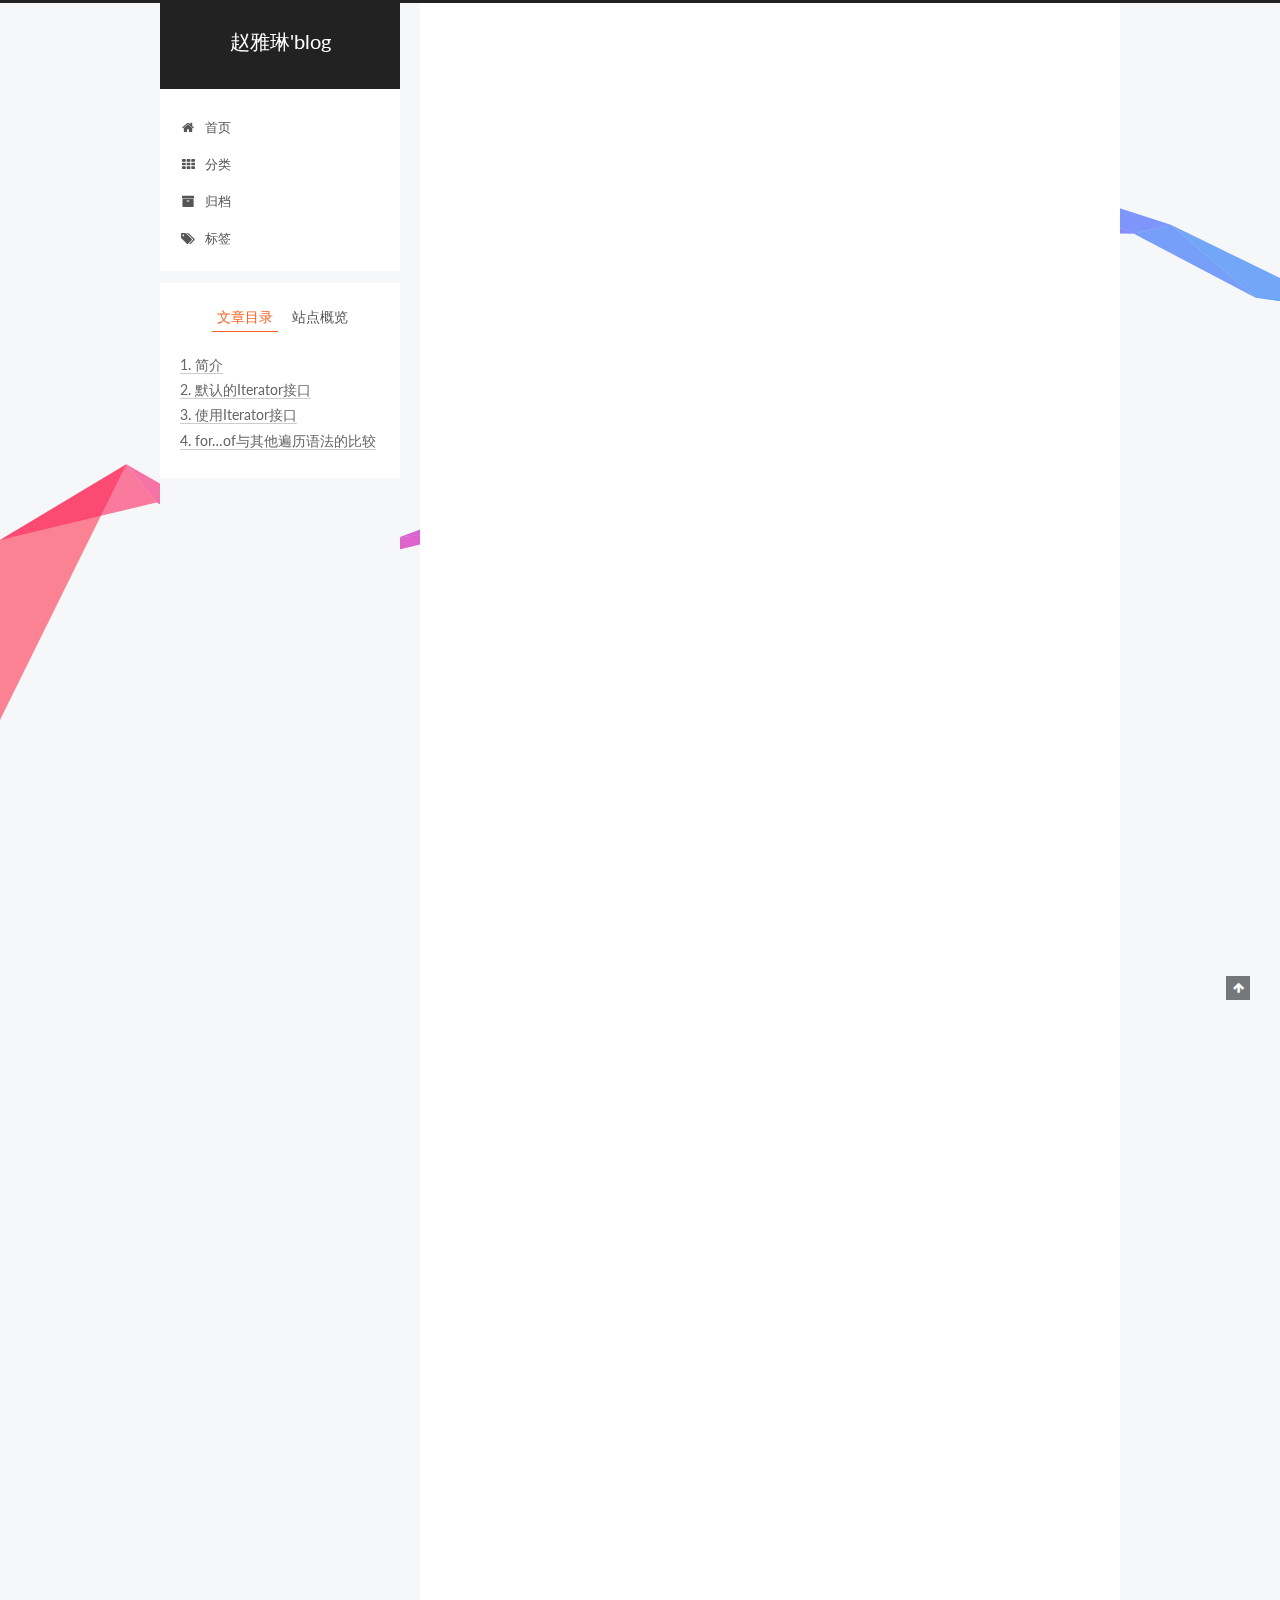
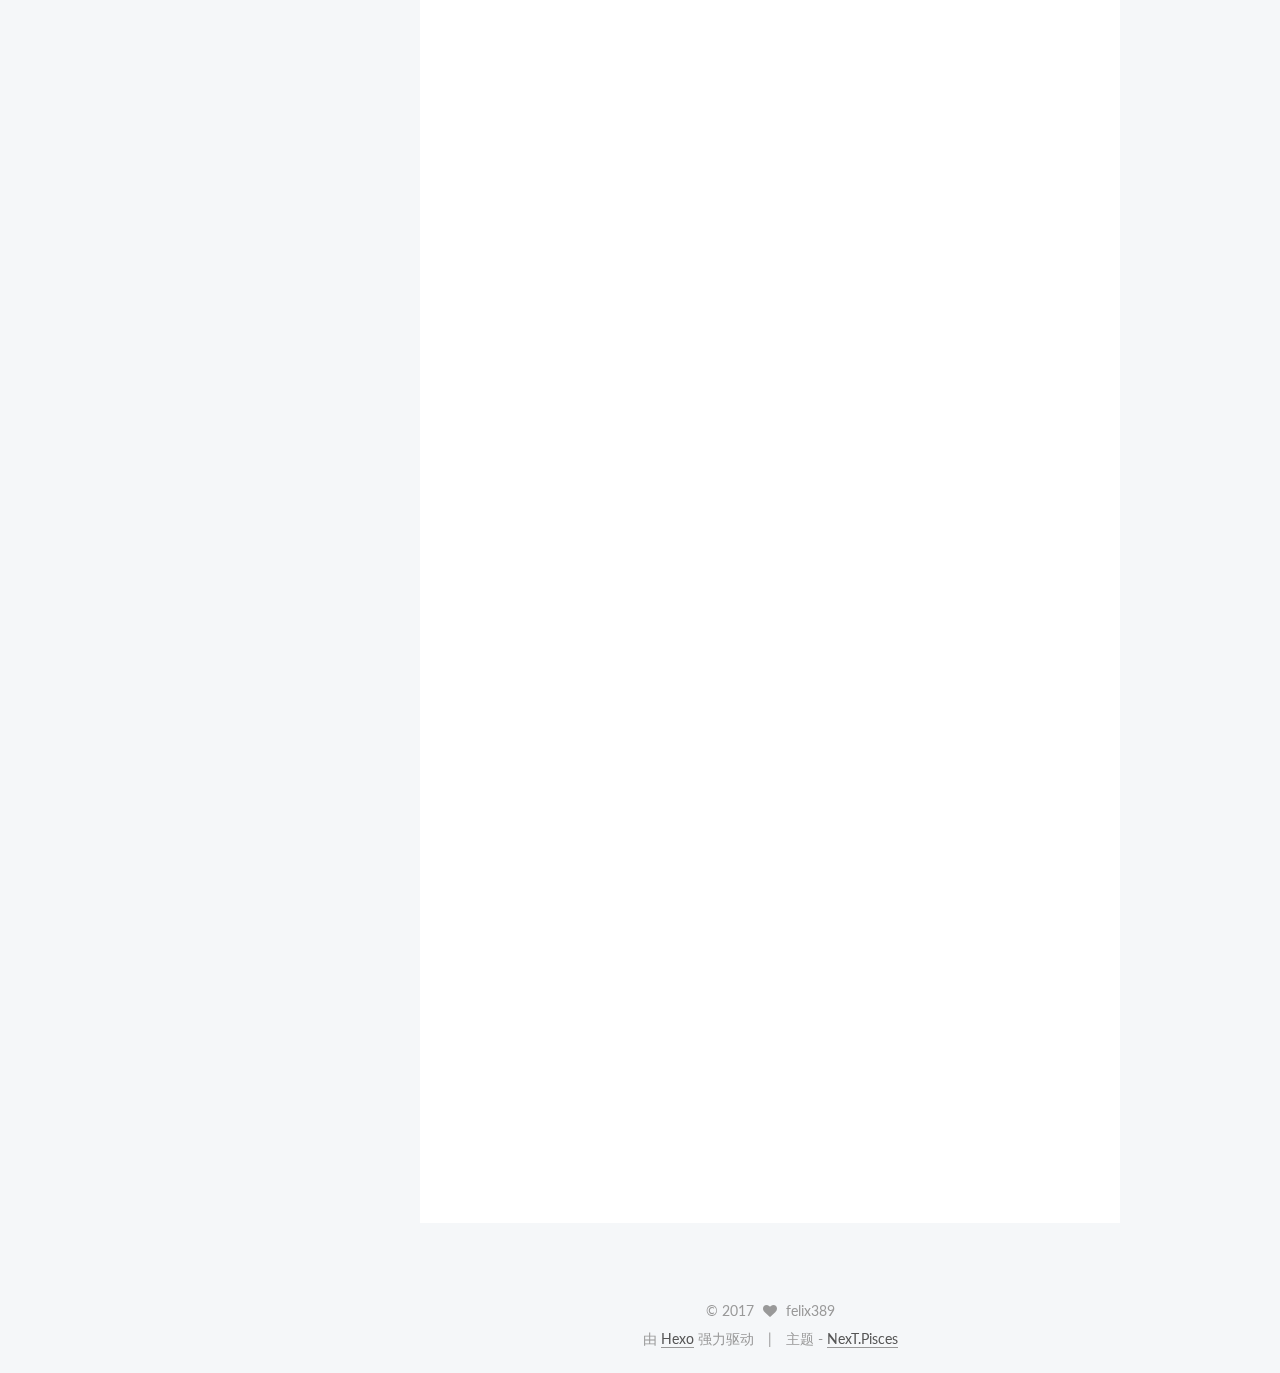
<file: 2017/03/11/关于Iterator/index.html>
<!doctype html>



  


<html class="theme-next pisces use-motion" lang="zh-Hans">
<head>
  <meta charset="UTF-8"/>
<meta http-equiv="X-UA-Compatible" content="IE=edge" />
<meta name="viewport" content="width=device-width, initial-scale=1, maximum-scale=1"/>



<meta http-equiv="Cache-Control" content="no-transform" />
<meta http-equiv="Cache-Control" content="no-siteapp" />















  
  
  <link href="/lib/fancybox/source/jquery.fancybox.css?v=2.1.5" rel="stylesheet" type="text/css" />




  
  
  
  

  
    
    
  

  

  

  

  

  
    
    
    <link href="//fonts.googleapis.com/css?family=Lato:300,300italic,400,400italic,700,700italic&subset=latin,latin-ext" rel="stylesheet" type="text/css">
  






<link href="/lib/font-awesome/css/font-awesome.min.css?v=4.6.2" rel="stylesheet" type="text/css" />

<link href="/css/main.css?v=5.1.0" rel="stylesheet" type="text/css" />


  <meta name="keywords" content="ES6," />








  <link rel="shortcut icon" type="image/x-icon" href="/favicon.ico?v=5.1.0" />






<meta name="description" content="简介我们使用JavaScript中来表示“集合”的数据结构有四种—-Array、Object、Map、Set。不同的数据结构又有不一样的遍历方式，而且这四种结构还可以交叉一起使用，所以更需要一种统一的接口机制来处理这些不同的情况，ES6就为此添加了Iterator这样一种机制。 默认的Iterator接口在ES6中，有3类数据结构原生具备Iterator接口：数组、类数组的对象，Set和Map结构">
<meta name="keywords" content="ES6">
<meta property="og:type" content="article">
<meta property="og:title" content="关于Iterator">
<meta property="og:url" content="http://yoursite.com/2017/03/11/关于Iterator/index.html">
<meta property="og:site_name" content="赵雅琳'blog">
<meta property="og:description" content="简介我们使用JavaScript中来表示“集合”的数据结构有四种—-Array、Object、Map、Set。不同的数据结构又有不一样的遍历方式，而且这四种结构还可以交叉一起使用，所以更需要一种统一的接口机制来处理这些不同的情况，ES6就为此添加了Iterator这样一种机制。 默认的Iterator接口在ES6中，有3类数据结构原生具备Iterator接口：数组、类数组的对象，Set和Map结构">
<meta property="og:updated_time" content="2017-07-27T13:50:54.941Z">
<meta name="twitter:card" content="summary">
<meta name="twitter:title" content="关于Iterator">
<meta name="twitter:description" content="简介我们使用JavaScript中来表示“集合”的数据结构有四种—-Array、Object、Map、Set。不同的数据结构又有不一样的遍历方式，而且这四种结构还可以交叉一起使用，所以更需要一种统一的接口机制来处理这些不同的情况，ES6就为此添加了Iterator这样一种机制。 默认的Iterator接口在ES6中，有3类数据结构原生具备Iterator接口：数组、类数组的对象，Set和Map结构">



<script type="text/javascript" id="hexo.configurations">
  var NexT = window.NexT || {};
  var CONFIG = {
    root: '/',
    scheme: 'Pisces',
    sidebar: {"position":"left","display":"post","offset":12,"offset_float":0,"b2t":false,"scrollpercent":false},
    fancybox: true,
    motion: true,
    duoshuo: {
      userId: '0',
      author: '博主'
    },
    algolia: {
      applicationID: '',
      apiKey: '',
      indexName: '',
      hits: {"per_page":10},
      labels: {"input_placeholder":"Search for Posts","hits_empty":"We didn't find any results for the search: ${query}","hits_stats":"${hits} results found in ${time} ms"}
    }
  };
</script>



  <link rel="canonical" href="http://yoursite.com/2017/03/11/关于Iterator/"/>





  <title> 关于Iterator | 赵雅琳'blog </title>
</head>

<body itemscope itemtype="http://schema.org/WebPage" lang="zh-Hans">

  














  
  
    
  

  <div class="container sidebar-position-left page-post-detail ">
    <div class="headband"></div>

    <header id="header" class="header" itemscope itemtype="http://schema.org/WPHeader">
      <div class="header-inner"><div class="site-brand-wrapper">
  <div class="site-meta ">
    

    <div class="custom-logo-site-title">
      <a href="/"  class="brand" rel="start">
        <span class="logo-line-before"><i></i></span>
        <span class="site-title">赵雅琳'blog</span>
        <span class="logo-line-after"><i></i></span>
      </a>
    </div>
      
        <p class="site-subtitle"></p>
      
  </div>

  <div class="site-nav-toggle">
    <button>
      <span class="btn-bar"></span>
      <span class="btn-bar"></span>
      <span class="btn-bar"></span>
    </button>
  </div>
</div>

<nav class="site-nav">
  

  
    <ul id="menu" class="menu">
      
        
        <li class="menu-item menu-item-home">
          <a href="/" rel="section">
            
              <i class="menu-item-icon fa fa-fw fa-home"></i> <br />
            
            首页
          </a>
        </li>
      
        
        <li class="menu-item menu-item-categories">
          <a href="/categories" rel="section">
            
              <i class="menu-item-icon fa fa-fw fa-th"></i> <br />
            
            分类
          </a>
        </li>
      
        
        <li class="menu-item menu-item-archives">
          <a href="/archives" rel="section">
            
              <i class="menu-item-icon fa fa-fw fa-archive"></i> <br />
            
            归档
          </a>
        </li>
      
        
        <li class="menu-item menu-item-tags">
          <a href="/tags" rel="section">
            
              <i class="menu-item-icon fa fa-fw fa-tags"></i> <br />
            
            标签
          </a>
        </li>
      

      
    </ul>
  

  
</nav>



 </div>
    </header>

    <main id="main" class="main">
      <div class="main-inner">
        <div class="content-wrap">
          <div id="content" class="content">
            

  <div id="posts" class="posts-expand">
    

  

  
  
  

  <article class="post post-type-normal " itemscope itemtype="http://schema.org/Article">
    <link itemprop="mainEntityOfPage" href="http://yoursite.com/2017/03/11/关于Iterator/">

    <span hidden itemprop="author" itemscope itemtype="http://schema.org/Person">
      <meta itemprop="name" content="felix389">
      <meta itemprop="description" content="">
      <meta itemprop="image" content="/uploads/img1.jpg">
    </span>

    <span hidden itemprop="publisher" itemscope itemtype="http://schema.org/Organization">
      <meta itemprop="name" content="赵雅琳'blog">
    </span>

    
      <header class="post-header">

        
        
          <h1 class="post-title" itemprop="name headline">
            
            
              
                关于Iterator
              
            
          </h1>
        

        <div class="post-meta">
          <span class="post-time">
            
              <span class="post-meta-item-icon">
                <i class="fa fa-calendar-o"></i>
              </span>
              
                <span class="post-meta-item-text">发表于</span>
              
              <time title="创建于" itemprop="dateCreated datePublished" datetime="2017-03-11T16:23:30+08:00">
                2017-03-11
              </time>
            

            

            
          </span>

          
            <span class="post-category" >
            
              <span class="post-meta-divider">|</span>
            
              <span class="post-meta-item-icon">
                <i class="fa fa-folder-o"></i>
              </span>
              
                <span class="post-meta-item-text">分类于</span>
              
              
                <span itemprop="about" itemscope itemtype="http://schema.org/Thing">
                  <a href="/categories/ES6/" itemprop="url" rel="index">
                    <span itemprop="name">ES6</span>
                  </a>
                </span>

                
                
              
            </span>
          

          
            
          

          
          

          

          

          

        </div>
      </header>
    


    <div class="post-body" itemprop="articleBody">

      
      

      
        <h2 id="简介"><a href="#简介" class="headerlink" title="简介"></a>简介</h2><p>我们使用JavaScript中来表示“集合”的数据结构有四种—-Array、Object、Map、Set。不同的数据结构又有不一样的遍历方式，而且这四种结构还可以交叉一起使用，所以更需要一种统一的接口机制来处理这些不同的情况，ES6就为此添加了Iterator这样一种机制。</p>
<h2 id="默认的Iterator接口"><a href="#默认的Iterator接口" class="headerlink" title="默认的Iterator接口"></a>默认的Iterator接口</h2><p>在ES6中，有3类数据结构原生具备Iterator接口：数组、类数组的对象，Set和Map结构。<br>除此之外，其他数据结构（主要是对象）的Iterator接口，都需要自己在Symbol.iterator属性上部署，这样才会被ES6的for…of循环遍历。<br>下面是一个为对象添加Iterator接口的例子。<br><figure class="highlight plain"><table><tr><td class="gutter"><pre><div class="line">1</div><div class="line">2</div><div class="line">3</div><div class="line">4</div><div class="line">5</div><div class="line">6</div><div class="line">7</div><div class="line">8</div><div class="line">9</div><div class="line">10</div><div class="line">11</div><div class="line">12</div><div class="line">13</div><div class="line">14</div><div class="line">15</div><div class="line">16</div><div class="line">17</div><div class="line">18</div><div class="line">19</div></pre></td><td class="code"><pre><div class="line">let obj = &#123;</div><div class="line">  data:[&apos;hello&apos;,&apos;world&apos;],</div><div class="line">  [Symbol.iterator]()&#123;</div><div class="line">    const self = this;</div><div class="line">    let index = 0;</div><div class="line">    return &#123;</div><div class="line">      next()&#123;</div><div class="line">        if(index &lt; self.data.length)&#123;</div><div class="line">          return &#123;</div><div class="line">            value: self.data[index++],</div><div class="line">            done: false</div><div class="line">          &#125;;</div><div class="line">        &#125; else &#123;</div><div class="line">          return &#123; value: undefined, done: true &#125;;</div><div class="line">        &#125;</div><div class="line">      &#125;</div><div class="line">    &#125;</div><div class="line">  &#125;</div><div class="line">&#125;</div></pre></td></tr></table></figure></p>
<p> 对于类似于数组的对象（有键名和length属性），部署Iterator接口有一个简便方法，就是Symbol.Iterator方法直接引用数组的Iterator接口。<br> <figure class="highlight plain"><table><tr><td class="gutter"><pre><div class="line">1</div></pre></td><td class="code"><pre><div class="line">Node.List.prototype[Symbol.iterator] = [][Symbol.iterator];</div></pre></td></tr></table></figure></p>
<p> 下面是类似数组对象调用Symbol.iterator方法的例子<br><figure class="highlight plain"><table><tr><td class="gutter"><pre><div class="line">1</div><div class="line">2</div><div class="line">3</div><div class="line">4</div><div class="line">5</div><div class="line">6</div><div class="line">7</div><div class="line">8</div><div class="line">9</div><div class="line">10</div></pre></td><td class="code"><pre><div class="line">let iterable = &#123;</div><div class="line">  0: &apos;a&apos;,</div><div class="line">  1: &apos;b&apos;,</div><div class="line">  2: &apos;c&apos;,</div><div class="line">  length = 3,</div><div class="line">  [Symbol.iterator]:[][Symbol.iterator]</div><div class="line">&#125;;</div><div class="line">  for (let item of iterable)&#123;</div><div class="line">    console.log(item);  // &apos;a&apos;,&apos;b&apos;,&apos;c&apos;</div><div class="line">  &#125;</div></pre></td></tr></table></figure></p>
<h2 id="使用Iterator接口"><a href="#使用Iterator接口" class="headerlink" title="使用Iterator接口"></a>使用Iterator接口</h2><p>有一些场合会默认调用Iterator接口，下面介绍几个别的场合。</p>
<h3 id="解构赋值"><a href="#解构赋值" class="headerlink" title="解构赋值"></a>解构赋值</h3><p>对数组和Set结构进行解构赋值时，会默认调用Symbol.iterator方法。<br><figure class="highlight plain"><table><tr><td class="gutter"><pre><div class="line">1</div><div class="line">2</div><div class="line">3</div><div class="line">4</div><div class="line">5</div><div class="line">6</div><div class="line">7</div></pre></td><td class="code"><pre><div class="line">let set = new Set().add(&apos;a&apos;).add(&apos;b&apos;).add(&apos;c&apos;)</div><div class="line"></div><div class="line">   let [x,y] = set;</div><div class="line">   //x = &apos;a&apos;,y = &apos;b&apos;</div><div class="line"></div><div class="line">   let [first,...rest] = set;</div><div class="line">   //first = &apos;a&apos;,rest = [&apos;b&apos;,&apos;c&apos;];</div></pre></td></tr></table></figure></p>
<h3 id="扩展运算符"><a href="#扩展运算符" class="headerlink" title="扩展运算符"></a>扩展运算符</h3><p>扩展运算符（…）也会调用iterator接口。<br>例：<br><figure class="highlight plain"><table><tr><td class="gutter"><pre><div class="line">1</div><div class="line">2</div></pre></td><td class="code"><pre><div class="line">let str = &apos;felix389&apos;;</div><div class="line">  [...str]  // [&apos;f&apos;,&apos;e&apos;,&apos;l&apos;,&apos;i&apos;,&apos;x&apos;,&apos;3&apos;,&apos;8&apos;,&apos;9&apos;]</div></pre></td></tr></table></figure></p>
<p>运用这点可以将任何部署了Iterator接口的数据结构转为数组。</p>
<h3 id="其他场合"><a href="#其他场合" class="headerlink" title="其他场合"></a>其他场合</h3><p>下面还有些例子也是会调用Iterator接口。<br><figure class="highlight plain"><table><tr><td class="gutter"><pre><div class="line">1</div><div class="line">2</div><div class="line">3</div><div class="line">4</div><div class="line">5</div></pre></td><td class="code"><pre><div class="line">for...of</div><div class="line">  Array.from()</div><div class="line">  Map()、Set()、WeakMap()和WeakSet()</div><div class="line">  Promise.all()</div><div class="line">  Promise.race()</div></pre></td></tr></table></figure></p>
<h2 id="for…of与其他遍历语法的比较"><a href="#for…of与其他遍历语法的比较" class="headerlink" title="for…of与其他遍历语法的比较"></a>for…of与其他遍历语法的比较</h2><p>for..of自带了Iterator接口，所以拥有其他遍历语法所不具备的优势。<br>如数组内置的forEach方法，这种写法无法中途跳出forEach循环，break命令或者return命令都不能奏效。<br>而for…of循环可以与break,continue和return配合使用。<br>for…in循环不仅遍历数字键名，还会遍历手动添加的其他键名甚至是原型链上的键，而且在某些情况下，for…in循环会以任意顺序遍历键名，总之for…in循环是为遍历对象设计的不适用于遍历数组，而for…of没有for…in的这些缺点。</p>

      
    </div>

    <div>
      
        

      
    </div>

    <div>
      
        

      
    </div>

    <div>
      
        

      
    </div>

    <footer class="post-footer">
      
        <div class="post-tags">
          
            <a href="/tags/ES6/" rel="tag"># ES6</a>
          
        </div>
      

      
        
      

      
        <div class="post-nav">
          <div class="post-nav-next post-nav-item">
            
              <a href="/2017/07/27/百望呼叫中心/" rel="next" title="百望呼叫中心">
                <i class="fa fa-chevron-left"></i> 百望呼叫中心
              </a>
            
          </div>

          <span class="post-nav-divider"></span>

          <div class="post-nav-prev post-nav-item">
            
          </div>
        </div>
      

      
      
    </footer>
  </article>



    <div class="post-spread">
      
    </div>
  </div>


          </div>
          


          
  <div class="comments" id="comments">
    
  </div>


        </div>
        
          
  
  <div class="sidebar-toggle">
    <div class="sidebar-toggle-line-wrap">
      <span class="sidebar-toggle-line sidebar-toggle-line-first"></span>
      <span class="sidebar-toggle-line sidebar-toggle-line-middle"></span>
      <span class="sidebar-toggle-line sidebar-toggle-line-last"></span>
    </div>
  </div>

  <aside id="sidebar" class="sidebar">
    <div class="sidebar-inner">

      

      
        <ul class="sidebar-nav motion-element">
          <li class="sidebar-nav-toc sidebar-nav-active" data-target="post-toc-wrap" >
            文章目录
          </li>
          <li class="sidebar-nav-overview" data-target="site-overview">
            站点概览
          </li>
        </ul>
      

      <section class="site-overview sidebar-panel">
        <div class="site-author motion-element" itemprop="author" itemscope itemtype="http://schema.org/Person">
          <img class="site-author-image" itemprop="image"
               src="/uploads/img1.jpg"
               alt="felix389" />
          <p class="site-author-name" itemprop="name">felix389</p>
           
              <p class="site-description motion-element" itemprop="description"></p>
          
        </div>
        <nav class="site-state motion-element">

          
            <div class="site-state-item site-state-posts">
              <a href="/archives">
                <span class="site-state-item-count">2</span>
                <span class="site-state-item-name">日志</span>
              </a>
            </div>
          

          
            
            
            <div class="site-state-item site-state-categories">
              
                <span class="site-state-item-count">1</span>
                <span class="site-state-item-name">分类</span>
              
            </div>
          

          
            
            
            <div class="site-state-item site-state-tags">
              
                <span class="site-state-item-count">1</span>
                <span class="site-state-item-name">标签</span>
              
            </div>
          

        </nav>

        

        <div class="links-of-author motion-element">
          
        </div>

        
        

        
        

        


      </section>

      
      <!--noindex-->
        <section class="post-toc-wrap motion-element sidebar-panel sidebar-panel-active">
          <div class="post-toc">

            
              
            

            
              <div class="post-toc-content"><ol class="nav"><li class="nav-item nav-level-2"><a class="nav-link" href="#简介"><span class="nav-number">1.</span> <span class="nav-text">简介</span></a></li><li class="nav-item nav-level-2"><a class="nav-link" href="#默认的Iterator接口"><span class="nav-number">2.</span> <span class="nav-text">默认的Iterator接口</span></a></li><li class="nav-item nav-level-2"><a class="nav-link" href="#使用Iterator接口"><span class="nav-number">3.</span> <span class="nav-text">使用Iterator接口</span></a><ol class="nav-child"><li class="nav-item nav-level-3"><a class="nav-link" href="#解构赋值"><span class="nav-number">3.1.</span> <span class="nav-text">解构赋值</span></a></li><li class="nav-item nav-level-3"><a class="nav-link" href="#扩展运算符"><span class="nav-number">3.2.</span> <span class="nav-text">扩展运算符</span></a></li><li class="nav-item nav-level-3"><a class="nav-link" href="#其他场合"><span class="nav-number">3.3.</span> <span class="nav-text">其他场合</span></a></li></ol></li><li class="nav-item nav-level-2"><a class="nav-link" href="#for…of与其他遍历语法的比较"><span class="nav-number">4.</span> <span class="nav-text">for…of与其他遍历语法的比较</span></a></li></ol></div>
            

          </div>
        </section>
      <!--/noindex-->
      

      

    </div>
    <div id="music163player">
    <iframe frameborder="no" border="0" marginwidth="0" marginheight="0" width=330 height=86 src="//music.163.com/outchain/player?type=2&id=26399296&auto=1&height=66"></iframe>
</div>
  </aside>


        
      </div>
    </main>

    <footer id="footer" class="footer">
      <div class="footer-inner">
        <div class="copyright" >
  
  &copy; 
  <span itemprop="copyrightYear">2017</span>
  <span class="with-love">
    <i class="fa fa-heart"></i>
  </span>
  <span class="author" itemprop="copyrightHolder">felix389</span>
</div>


<div class="powered-by">
  由 <a class="theme-link" href="https://hexo.io">Hexo</a> 强力驱动
</div>

<div class="theme-info">
  主题 -
  <a class="theme-link" href="https://github.com/iissnan/hexo-theme-next">
    NexT.Pisces
  </a>
</div>


        

        
      </div>
    </footer>

    
      <div class="back-to-top">
        <i class="fa fa-arrow-up"></i>
        
      </div>
    

  </div>

  

<script type="text/javascript">
  if (Object.prototype.toString.call(window.Promise) !== '[object Function]') {
    window.Promise = null;
  }
</script>









  






  



  
  <script type="text/javascript" src="/lib/jquery/index.js?v=2.1.3"></script>

  
  <script type="text/javascript" src="/lib/fastclick/lib/fastclick.min.js?v=1.0.6"></script>

  
  <script type="text/javascript" src="/lib/jquery_lazyload/jquery.lazyload.js?v=1.9.7"></script>

  
  <script type="text/javascript" src="/lib/velocity/velocity.min.js?v=1.2.1"></script>

  
  <script type="text/javascript" src="/lib/velocity/velocity.ui.min.js?v=1.2.1"></script>

  
  <script type="text/javascript" src="/lib/fancybox/source/jquery.fancybox.pack.js?v=2.1.5"></script>

  
  <script type="text/javascript" src="/lib/canvas-ribbon/canvas-ribbon.js"></script>


  


  <script type="text/javascript" src="/js/src/utils.js?v=5.1.0"></script>

  <script type="text/javascript" src="/js/src/motion.js?v=5.1.0"></script>



  
  


  <script type="text/javascript" src="/js/src/affix.js?v=5.1.0"></script>

  <script type="text/javascript" src="/js/src/schemes/pisces.js?v=5.1.0"></script>



  
  <script type="text/javascript" src="/js/src/scrollspy.js?v=5.1.0"></script>
<script type="text/javascript" src="/js/src/post-details.js?v=5.1.0"></script>



  


  <script type="text/javascript" src="/js/src/bootstrap.js?v=5.1.0"></script>



  


  




	





  





  





  






  





  

  

  

  

  

</body>
</html>
</file>
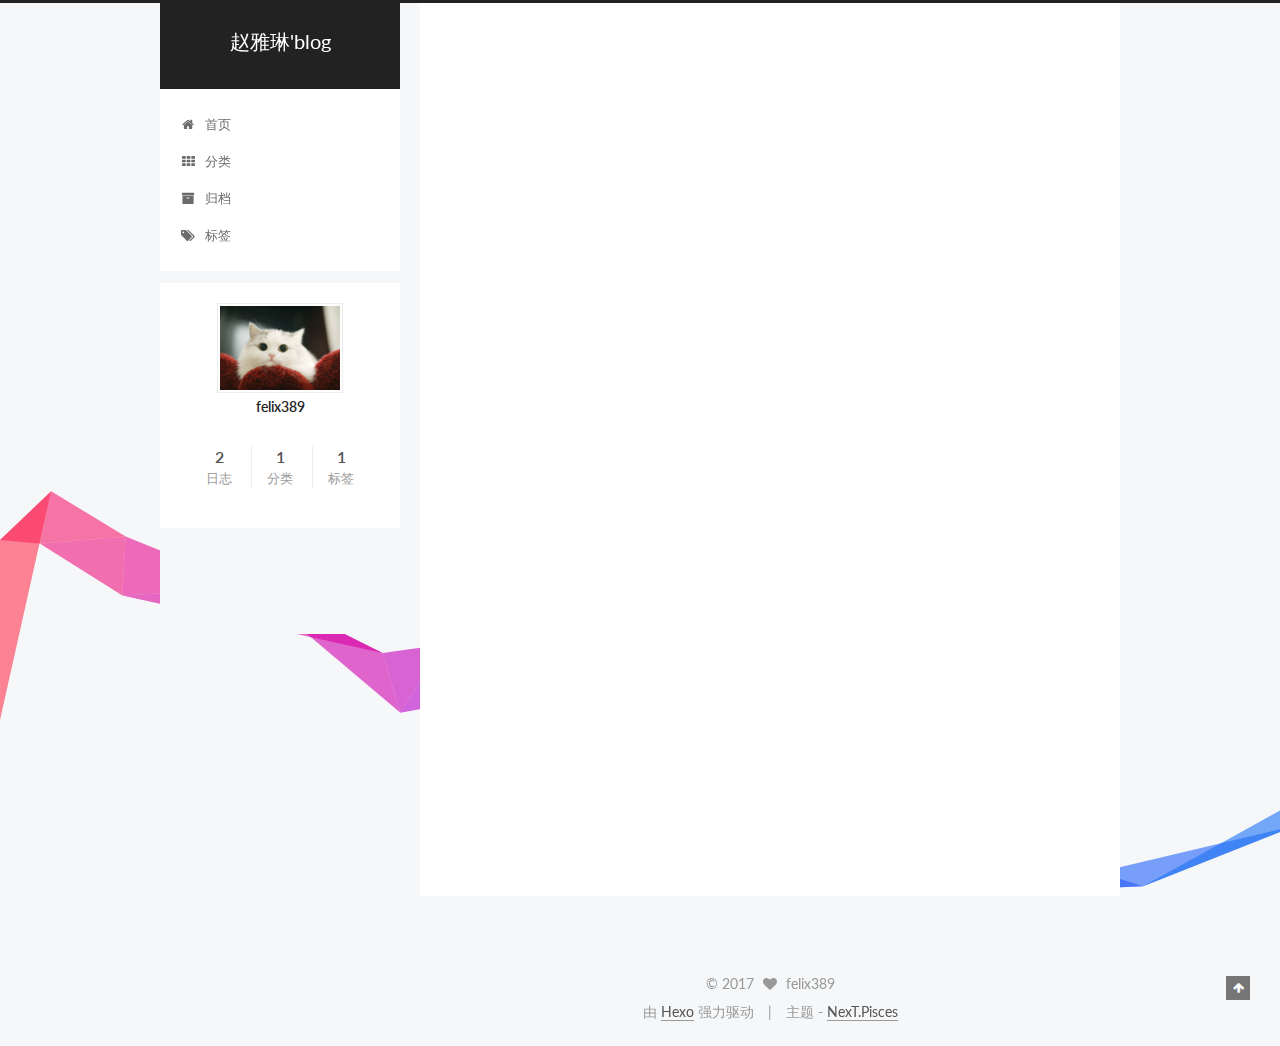
<file: 2017/07/27/百望呼叫中心/index.html>
<!doctype html>



  


<html class="theme-next pisces use-motion" lang="zh-Hans">
<head>
  <meta charset="UTF-8"/>
<meta http-equiv="X-UA-Compatible" content="IE=edge" />
<meta name="viewport" content="width=device-width, initial-scale=1, maximum-scale=1"/>



<meta http-equiv="Cache-Control" content="no-transform" />
<meta http-equiv="Cache-Control" content="no-siteapp" />















  
  
  <link href="/lib/fancybox/source/jquery.fancybox.css?v=2.1.5" rel="stylesheet" type="text/css" />




  
  
  
  

  
    
    
  

  

  

  

  

  
    
    
    <link href="//fonts.googleapis.com/css?family=Lato:300,300italic,400,400italic,700,700italic&subset=latin,latin-ext" rel="stylesheet" type="text/css">
  






<link href="/lib/font-awesome/css/font-awesome.min.css?v=4.6.2" rel="stylesheet" type="text/css" />

<link href="/css/main.css?v=5.1.0" rel="stylesheet" type="text/css" />


  <meta name="keywords" content="Hexo, NexT" />








  <link rel="shortcut icon" type="image/x-icon" href="/favicon.ico?v=5.1.0" />






<meta name="description" content="百望呼叫中心于2006年9月6日成立，作为全国百望服务体系的重要组成部分，承担着面向全国纳税人的税控软件技术支持服务工作，通过7*24小时服务热线 4006112366受理各类业务咨询服务，同时为了满足用户的多样化服务需求，提供在线客服、IP电话、短信、微信、邮箱、网站、传真等多渠道服务方式。 随着全国税制改革工作的不断推进，为了更快、更好地为全国纳税人提供及时、满意的技术咨询服务，百望呼叫中心于">
<meta name="keywords">
<meta property="og:type" content="article">
<meta property="og:title" content="百望呼叫中心">
<meta property="og:url" content="http://yoursite.com/2017/07/27/百望呼叫中心/index.html">
<meta property="og:site_name" content="赵雅琳'blog">
<meta property="og:description" content="百望呼叫中心于2006年9月6日成立，作为全国百望服务体系的重要组成部分，承担着面向全国纳税人的税控软件技术支持服务工作，通过7*24小时服务热线 4006112366受理各类业务咨询服务，同时为了满足用户的多样化服务需求，提供在线客服、IP电话、短信、微信、邮箱、网站、传真等多渠道服务方式。 随着全国税制改革工作的不断推进，为了更快、更好地为全国纳税人提供及时、满意的技术咨询服务，百望呼叫中心于">
<meta property="og:updated_time" content="2017-07-27T13:58:33.582Z">
<meta name="twitter:card" content="summary">
<meta name="twitter:title" content="百望呼叫中心">
<meta name="twitter:description" content="百望呼叫中心于2006年9月6日成立，作为全国百望服务体系的重要组成部分，承担着面向全国纳税人的税控软件技术支持服务工作，通过7*24小时服务热线 4006112366受理各类业务咨询服务，同时为了满足用户的多样化服务需求，提供在线客服、IP电话、短信、微信、邮箱、网站、传真等多渠道服务方式。 随着全国税制改革工作的不断推进，为了更快、更好地为全国纳税人提供及时、满意的技术咨询服务，百望呼叫中心于">



<script type="text/javascript" id="hexo.configurations">
  var NexT = window.NexT || {};
  var CONFIG = {
    root: '/',
    scheme: 'Pisces',
    sidebar: {"position":"left","display":"post","offset":12,"offset_float":0,"b2t":false,"scrollpercent":false},
    fancybox: true,
    motion: true,
    duoshuo: {
      userId: '0',
      author: '博主'
    },
    algolia: {
      applicationID: '',
      apiKey: '',
      indexName: '',
      hits: {"per_page":10},
      labels: {"input_placeholder":"Search for Posts","hits_empty":"We didn't find any results for the search: ${query}","hits_stats":"${hits} results found in ${time} ms"}
    }
  };
</script>



  <link rel="canonical" href="http://yoursite.com/2017/07/27/百望呼叫中心/"/>





  <title> 百望呼叫中心 | 赵雅琳'blog </title>
</head>

<body itemscope itemtype="http://schema.org/WebPage" lang="zh-Hans">

  














  
  
    
  

  <div class="container sidebar-position-left page-post-detail ">
    <div class="headband"></div>

    <header id="header" class="header" itemscope itemtype="http://schema.org/WPHeader">
      <div class="header-inner"><div class="site-brand-wrapper">
  <div class="site-meta ">
    

    <div class="custom-logo-site-title">
      <a href="/"  class="brand" rel="start">
        <span class="logo-line-before"><i></i></span>
        <span class="site-title">赵雅琳'blog</span>
        <span class="logo-line-after"><i></i></span>
      </a>
    </div>
      
        <p class="site-subtitle"></p>
      
  </div>

  <div class="site-nav-toggle">
    <button>
      <span class="btn-bar"></span>
      <span class="btn-bar"></span>
      <span class="btn-bar"></span>
    </button>
  </div>
</div>

<nav class="site-nav">
  

  
    <ul id="menu" class="menu">
      
        
        <li class="menu-item menu-item-home">
          <a href="/" rel="section">
            
              <i class="menu-item-icon fa fa-fw fa-home"></i> <br />
            
            首页
          </a>
        </li>
      
        
        <li class="menu-item menu-item-categories">
          <a href="/categories" rel="section">
            
              <i class="menu-item-icon fa fa-fw fa-th"></i> <br />
            
            分类
          </a>
        </li>
      
        
        <li class="menu-item menu-item-archives">
          <a href="/archives" rel="section">
            
              <i class="menu-item-icon fa fa-fw fa-archive"></i> <br />
            
            归档
          </a>
        </li>
      
        
        <li class="menu-item menu-item-tags">
          <a href="/tags" rel="section">
            
              <i class="menu-item-icon fa fa-fw fa-tags"></i> <br />
            
            标签
          </a>
        </li>
      

      
    </ul>
  

  
</nav>



 </div>
    </header>

    <main id="main" class="main">
      <div class="main-inner">
        <div class="content-wrap">
          <div id="content" class="content">
            

  <div id="posts" class="posts-expand">
    

  

  
  
  

  <article class="post post-type-normal " itemscope itemtype="http://schema.org/Article">
    <link itemprop="mainEntityOfPage" href="http://yoursite.com/2017/07/27/百望呼叫中心/">

    <span hidden itemprop="author" itemscope itemtype="http://schema.org/Person">
      <meta itemprop="name" content="felix389">
      <meta itemprop="description" content="">
      <meta itemprop="image" content="/uploads/img1.jpg">
    </span>

    <span hidden itemprop="publisher" itemscope itemtype="http://schema.org/Organization">
      <meta itemprop="name" content="赵雅琳'blog">
    </span>

    
      <header class="post-header">

        
        
          <h1 class="post-title" itemprop="name headline">
            
            
              
                百望呼叫中心
              
            
          </h1>
        

        <div class="post-meta">
          <span class="post-time">
            
              <span class="post-meta-item-icon">
                <i class="fa fa-calendar-o"></i>
              </span>
              
                <span class="post-meta-item-text">发表于</span>
              
              <time title="创建于" itemprop="dateCreated datePublished" datetime="2017-07-27T21:55:30+08:00">
                2017-07-27
              </time>
            

            

            
          </span>

          

          
            
          

          
          

          

          

          

        </div>
      </header>
    


    <div class="post-body" itemprop="articleBody">

      
      

      
        <p>百望呼叫中心于2006年9月6日成立，作为全国百望服务体系的重要组成部分，<br>承担着面向全国纳税人的税控软件技术支持服务工作，通过7*24小时服务热线 4006112366受理各类业务咨询服务，<br>同时为了满足用户的多样化服务需求，提供在线客服、IP电话、短信、微信、邮箱、网站、传真等多渠道服务方式。</p>
<p>随着全国税制改革工作的不断推进，为了更快、更好地为全国纳税人提供及时、满意的技术咨询服务，<br>百望呼叫中心于2012年9月成立北京分中心，于2014年9月成立河南分中心，2015年底成立湖北分中心，<br>总部中心位于北京西北部，北京分中心位于北京中关村商圈，河南分中心位于河南郑州CBD区，<br>湖北分中心位于湖北武汉花山生态新城，形成横跨南北可容纳一千余人的远程呼叫中心职场。<br>百望呼叫中心呼叫系统采用VOIP构架，基于IP网络分布建设，实现统一管理、统一排队。<br>整套系统具有四级容灾机制，各中心之间均可接管彼此业务，保障7*24小时高可靠不间断服务 。</p>
<p>面对未来，百望呼叫中心将继续以强烈的社会责任感和使命感，积极投身国家重点项目，<br>充分发挥自身雄厚的技术实力、丰富的人才储备以及庞大的服务网络支持，不断提升百望服务的品牌竞争力，<br>不断为用户创造新的价值，为纳税服务做贡献！</p>

      
    </div>

    <div>
      
        

      
    </div>

    <div>
      
        

      
    </div>

    <div>
      
        

      
    </div>

    <footer class="post-footer">
      

      
        
      

      
        <div class="post-nav">
          <div class="post-nav-next post-nav-item">
            
          </div>

          <span class="post-nav-divider"></span>

          <div class="post-nav-prev post-nav-item">
            
              <a href="/2017/03/11/关于Iterator/" rel="prev" title="关于Iterator">
                关于Iterator <i class="fa fa-chevron-right"></i>
              </a>
            
          </div>
        </div>
      

      
      
    </footer>
  </article>



    <div class="post-spread">
      
    </div>
  </div>


          </div>
          


          
  <div class="comments" id="comments">
    
  </div>


        </div>
        
          
  
  <div class="sidebar-toggle">
    <div class="sidebar-toggle-line-wrap">
      <span class="sidebar-toggle-line sidebar-toggle-line-first"></span>
      <span class="sidebar-toggle-line sidebar-toggle-line-middle"></span>
      <span class="sidebar-toggle-line sidebar-toggle-line-last"></span>
    </div>
  </div>

  <aside id="sidebar" class="sidebar">
    <div class="sidebar-inner">

      

      

      <section class="site-overview sidebar-panel sidebar-panel-active">
        <div class="site-author motion-element" itemprop="author" itemscope itemtype="http://schema.org/Person">
          <img class="site-author-image" itemprop="image"
               src="/uploads/img1.jpg"
               alt="felix389" />
          <p class="site-author-name" itemprop="name">felix389</p>
           
              <p class="site-description motion-element" itemprop="description"></p>
          
        </div>
        <nav class="site-state motion-element">

          
            <div class="site-state-item site-state-posts">
              <a href="/archives">
                <span class="site-state-item-count">2</span>
                <span class="site-state-item-name">日志</span>
              </a>
            </div>
          

          
            
            
            <div class="site-state-item site-state-categories">
              
                <span class="site-state-item-count">1</span>
                <span class="site-state-item-name">分类</span>
              
            </div>
          

          
            
            
            <div class="site-state-item site-state-tags">
              
                <span class="site-state-item-count">1</span>
                <span class="site-state-item-name">标签</span>
              
            </div>
          

        </nav>

        

        <div class="links-of-author motion-element">
          
        </div>

        
        

        
        

        


      </section>

      

      

    </div>
    <div id="music163player">
    <iframe frameborder="no" border="0" marginwidth="0" marginheight="0" width=330 height=86 src="//music.163.com/outchain/player?type=2&id=26399296&auto=1&height=66"></iframe>
</div>
  </aside>


        
      </div>
    </main>

    <footer id="footer" class="footer">
      <div class="footer-inner">
        <div class="copyright" >
  
  &copy; 
  <span itemprop="copyrightYear">2017</span>
  <span class="with-love">
    <i class="fa fa-heart"></i>
  </span>
  <span class="author" itemprop="copyrightHolder">felix389</span>
</div>


<div class="powered-by">
  由 <a class="theme-link" href="https://hexo.io">Hexo</a> 强力驱动
</div>

<div class="theme-info">
  主题 -
  <a class="theme-link" href="https://github.com/iissnan/hexo-theme-next">
    NexT.Pisces
  </a>
</div>


        

        
      </div>
    </footer>

    
      <div class="back-to-top">
        <i class="fa fa-arrow-up"></i>
        
      </div>
    

  </div>

  

<script type="text/javascript">
  if (Object.prototype.toString.call(window.Promise) !== '[object Function]') {
    window.Promise = null;
  }
</script>









  






  



  
  <script type="text/javascript" src="/lib/jquery/index.js?v=2.1.3"></script>

  
  <script type="text/javascript" src="/lib/fastclick/lib/fastclick.min.js?v=1.0.6"></script>

  
  <script type="text/javascript" src="/lib/jquery_lazyload/jquery.lazyload.js?v=1.9.7"></script>

  
  <script type="text/javascript" src="/lib/velocity/velocity.min.js?v=1.2.1"></script>

  
  <script type="text/javascript" src="/lib/velocity/velocity.ui.min.js?v=1.2.1"></script>

  
  <script type="text/javascript" src="/lib/fancybox/source/jquery.fancybox.pack.js?v=2.1.5"></script>

  
  <script type="text/javascript" src="/lib/canvas-ribbon/canvas-ribbon.js"></script>


  


  <script type="text/javascript" src="/js/src/utils.js?v=5.1.0"></script>

  <script type="text/javascript" src="/js/src/motion.js?v=5.1.0"></script>



  
  


  <script type="text/javascript" src="/js/src/affix.js?v=5.1.0"></script>

  <script type="text/javascript" src="/js/src/schemes/pisces.js?v=5.1.0"></script>



  
  <script type="text/javascript" src="/js/src/scrollspy.js?v=5.1.0"></script>
<script type="text/javascript" src="/js/src/post-details.js?v=5.1.0"></script>



  


  <script type="text/javascript" src="/js/src/bootstrap.js?v=5.1.0"></script>



  


  




	





  





  





  






  





  

  

  

  

  

</body>
</html>
</file>
<file: css/main.css>
/* normalize.css v3.0.2 | MIT License | git.io/normalize */
html {
  font-family: sans-serif; /* 1 */
  -ms-text-size-adjust: 100%; /* 2 */
  -webkit-text-size-adjust: 100%; /* 2 */
}
body {
  margin: 0;
}
article,
aside,
details,
figcaption,
figure,
footer,
header,
hgroup,
main,
menu,
nav,
section,
summary {
  display: block;
}
audio,
canvas,
progress,
video {
  display: inline-block; /* 1 */
  vertical-align: baseline; /* 2 */
}
audio:not([controls]) {
  display: none;
  height: 0;
}
[hidden],
template {
  display: none;
}
a {
  background-color: transparent;
}
a:active,
a:hover {
  outline: 0;
}
abbr[title] {
  border-bottom: 1px dotted;
}
b,
strong {
  font-weight: bold;
}
dfn {
  font-style: italic;
}
h1 {
  font-size: 2em;
  margin: 0.67em 0;
}
mark {
  background: #ff0;
  color: #000;
}
small {
  font-size: 80%;
}
sub,
sup {
  font-size: 75%;
  line-height: 0;
  position: relative;
  vertical-align: baseline;
}
sup {
  top: -0.5em;
}
sub {
  bottom: -0.25em;
}
img {
  border: 0;
}
svg:not(:root) {
  overflow: hidden;
}
figure {
  margin: 1em 40px;
}
hr {
  -moz-box-sizing: content-box;
  box-sizing: content-box;
  height: 0;
}
pre {
  overflow: auto;
}
code,
kbd,
pre,
samp {
  font-family: monospace, monospace;
  font-size: 1em;
}
button,
input,
optgroup,
select,
textarea {
  color: inherit; /* 1 */
  font: inherit; /* 2 */
  margin: 0; /* 3 */
}
button {
  overflow: visible;
}
button,
select {
  text-transform: none;
}
button,
html input[type="button"],
input[type="reset"],
input[type="submit"] {
  -webkit-appearance: button; /* 2 */
  cursor: pointer; /* 3 */
}
button[disabled],
html input[disabled] {
  cursor: default;
}
button::-moz-focus-inner,
input::-moz-focus-inner {
  border: 0;
  padding: 0;
}
input {
  line-height: normal;
}
input[type="checkbox"],
input[type="radio"] {
  box-sizing: border-box; /* 1 */
  padding: 0; /* 2 */
}
input[type="number"]::-webkit-inner-spin-button,
input[type="number"]::-webkit-outer-spin-button {
  height: auto;
}
input[type="search"] {
  -webkit-appearance: textfield; /* 1 */
  -moz-box-sizing: content-box;
  -webkit-box-sizing: content-box; /* 2 */
  box-sizing: content-box;
}
input[type="search"]::-webkit-search-cancel-button,
input[type="search"]::-webkit-search-decoration {
  -webkit-appearance: none;
}
fieldset {
  border: 1px solid #c0c0c0;
  margin: 0 2px;
  padding: 0.35em 0.625em 0.75em;
}
legend {
  border: 0; /* 1 */
  padding: 0; /* 2 */
}
textarea {
  overflow: auto;
}
optgroup {
  font-weight: bold;
}
table {
  border-collapse: collapse;
  border-spacing: 0;
}
td,
th {
  padding: 0;
}
::selection {
  background: #262a30;
  color: #fff;
}
body {
  position: relative;
  font-family: 'Lato', "PingFang SC", "Microsoft YaHei", sans-serif;
  font-size: 14px;
  line-height: 2;
  color: #555;
  background: #f5f7f9;
}
@media (max-width: 767px) {
  body {
    padding-right: 0 !important;
  }
}
@media (min-width: 768px) and (max-width: 991px) {
  body {
    padding-right: 0 !important;
  }
}
@media (min-width: 1600px) {
  body {
    font-size: 16px;
  }
}
h1,
h2,
h3,
h4,
h5,
h6 {
  margin: 0;
  padding: 0;
  font-weight: bold;
  line-height: 1.5;
  font-family: 'Lato', "PingFang SC", "Microsoft YaHei", sans-serif;
}
h2,
h3,
h4,
h5,
h6 {
  margin: 20px 0 15px;
}
h1 {
  font-size: 22px;
}
@media (max-width: 767px) {
  h1 {
    font-size: 18px;
  }
}
h2 {
  font-size: 20px;
}
@media (max-width: 767px) {
  h2 {
    font-size: 16px;
  }
}
h3 {
  font-size: 18px;
}
@media (max-width: 767px) {
  h3 {
    font-size: 14px;
  }
}
h4 {
  font-size: 16px;
}
@media (max-width: 767px) {
  h4 {
    font-size: 12px;
  }
}
h5 {
  font-size: 14px;
}
@media (max-width: 767px) {
  h5 {
    font-size: 10px;
  }
}
h6 {
  font-size: 12px;
}
@media (max-width: 767px) {
  h6 {
    font-size: 8px;
  }
}
p {
  margin: 0 0 25px 0;
}
a {
  color: #555;
  text-decoration: none;
  border-bottom: 1px solid #999;
  word-wrap: break-word;
}
a:hover {
  color: #222;
  border-bottom-color: #222;
}
blockquote {
  margin: 0;
  padding: 0;
}
img {
  display: block;
  margin: auto;
  max-width: 100%;
  height: auto;
}
hr {
  margin: 40px 0;
  height: 3px;
  border: none;
  background-color: #ddd;
  background-image: repeating-linear-gradient(-45deg, #fff, #fff 4px, transparent 4px, transparent 8px);
}
blockquote {
  padding: 0 15px;
  color: #666;
  border-left: 4px solid #ddd;
}
blockquote cite::before {
  content: "-";
  padding: 0 5px;
}
dt {
  font-weight: 700;
}
dd {
  margin: 0;
  padding: 0;
}
.text-left {
  text-align: left;
}
.text-center {
  text-align: center;
}
.text-right {
  text-align: right;
}
.text-justify {
  text-align: justify;
}
.text-nowrap {
  white-space: nowrap;
}
.text-lowercase {
  text-transform: lowercase;
}
.text-uppercase {
  text-transform: uppercase;
}
.text-capitalize {
  text-transform: capitalize;
}
.center-block {
  display: block;
  margin-left: auto;
  margin-right: auto;
}
.clearfix:before,
.clearfix:after {
  content: " ";
  display: table;
}
.clearfix:after {
  clear: both;
}
.pullquote {
  width: 45%;
}
.pullquote.left {
  float: left;
  margin-left: 5px;
  margin-right: 10px;
}
.pullquote.right {
  float: right;
  margin-left: 10px;
  margin-right: 5px;
}
.affix.affix.affix {
  position: fixed;
}
.translation {
  margin-top: -20px;
  font-size: 14px;
  color: #999;
}
.scrollbar-measure {
  width: 100px;
  height: 100px;
  overflow: scroll;
  position: absolute;
  top: -9999px;
}
.use-motion .motion-element {
  opacity: 0;
}
table {
  margin: 20px 0;
  width: 100%;
  border-collapse: collapse;
  border-spacing: 0;
  border: 1px solid #ddd;
  font-size: 14px;
  table-layout: fixed;
  word-wrap: break-all;
}
table>tbody>tr:nth-of-type(odd) {
  background-color: #f9f9f9;
}
table>tbody>tr:hover {
  background-color: #f5f5f5;
}
caption,
th,
td {
  padding: 8px;
  text-align: left;
  vertical-align: middle;
  font-weight: normal;
}
th,
td {
  border-bottom: 3px solid #ddd;
  border-right: 1px solid #eee;
}
th {
  padding-bottom: 10px;
  font-weight: 700;
}
td {
  border-bottom-width: 1px;
}
html,
body {
  height: 100%;
}
.container {
  position: relative;
  min-height: 100%;
}
.header-inner {
  margin: 0 auto;
  padding: 100px 0 70px;
  width: 700px;
}
@media (min-width: 1600px) {
  .container .header-inner {
    width: 900px;
  }
}
.main {
  padding-bottom: 150px;
}
.main-inner {
  margin: 0 auto;
  width: 700px;
}
@media (min-width: 1600px) {
  .container .main-inner {
    width: 900px;
  }
}
.footer {
  position: absolute;
  left: 0;
  bottom: 0;
  width: 100%;
  min-height: 50px;
}
.footer-inner {
  box-sizing: border-box;
  margin: 20px auto;
  width: 700px;
}
@media (min-width: 1600px) {
  .container .footer-inner {
    width: 900px;
  }
}
pre,
.highlight {
  overflow: auto;
  margin: 20px 0;
  padding: 0;
  font-size: 13px;
  color: #4d4d4c;
  background: #f7f7f7;
  line-height: 1.6;
}
pre,
code {
  font-family: consolas, Menlo, "PingFang SC", "Microsoft YaHei", monospace;
}
code {
  padding: 2px 4px;
  word-wrap: break-word;
  color: #555;
  background: #eee;
  border-radius: 3px;
  font-size: 13px;
}
pre code {
  padding: 0;
  color: #4d4d4c;
  background: none;
  text-shadow: none;
}
.highlight {
  border-radius: 1px;
}
.highlight pre {
  border: none;
  margin: 0;
  padding: 10px 0;
}
.highlight table {
  margin: 0;
  width: auto;
  border: none;
}
.highlight td {
  border: none;
  padding: 0;
}
.highlight figcaption {
  font-size: 1em;
  color: #4d4d4c;
  line-height: 1em;
  margin-bottom: 1em;
}
.highlight figcaption:before,
.highlight figcaption:after {
  content: " ";
  display: table;
}
.highlight figcaption:after {
  clear: both;
}
.highlight figcaption a {
  float: right;
  color: #4d4d4c;
}
.highlight figcaption a:hover {
  border-bottom-color: #4d4d4c;
}
.highlight .gutter pre {
  padding-left: 10px;
  padding-right: 10px;
  color: #869194;
  text-align: right;
  background-color: #eff2f3;
}
.highlight .code pre {
  width: 100%;
  padding-left: 10px;
  padding-right: 10px;
  background-color: #f7f7f7;
}
.highlight .line {
  height: 20px;
}
.gutter {
  -webkit-user-select: none;
  -moz-user-select: none;
  -ms-user-select: none;
  user-select: none;
}
.gist table {
  width: auto;
}
.gist table td {
  border: none;
}
pre .deletion {
  background: #fdd;
}
pre .addition {
  background: #dfd;
}
pre .meta {
  color: #8959a8;
}
pre .comment {
  color: #8e908c;
}
pre .variable,
pre .attribute,
pre .tag,
pre .regexp,
pre .ruby .constant,
pre .xml .tag .title,
pre .xml .pi,
pre .xml .doctype,
pre .html .doctype,
pre .css .id,
pre .css .class,
pre .css .pseudo {
  color: #c82829;
}
pre .number,
pre .preprocessor,
pre .built_in,
pre .literal,
pre .params,
pre .constant,
pre .command {
  color: #f5871f;
}
pre .ruby .class .title,
pre .css .rules .attribute,
pre .string,
pre .value,
pre .inheritance,
pre .header,
pre .ruby .symbol,
pre .xml .cdata,
pre .special,
pre .number,
pre .formula {
  color: #718c00;
}
pre .title,
pre .css .hexcolor {
  color: #3e999f;
}
pre .function,
pre .python .decorator,
pre .python .title,
pre .ruby .function .title,
pre .ruby .title .keyword,
pre .perl .sub,
pre .javascript .title,
pre .coffeescript .title {
  color: #4271ae;
}
pre .keyword,
pre .javascript .function {
  color: #8959a8;
}
.full-image.full-image.full-image {
  border: none;
  max-width: 100%;
  width: auto;
  margin: 20px auto;
}
@media (min-width: 992px) {
  .full-image.full-image.full-image {
    max-width: none;
    width: 118%;
    margin: 0 -9%;
  }
}
.blockquote-center,
.page-home .post-type-quote blockquote,
.page-post-detail .post-type-quote blockquote {
  position: relative;
  margin: 40px 0;
  padding: 0;
  border-left: none;
  text-align: center;
}
.blockquote-center::before,
.page-home .post-type-quote blockquote::before,
.page-post-detail .post-type-quote blockquote::before,
.blockquote-center::after,
.page-home .post-type-quote blockquote::after,
.page-post-detail .post-type-quote blockquote::after {
  position: absolute;
  content: ' ';
  display: block;
  width: 100%;
  height: 24px;
  opacity: 0.2;
  background-repeat: no-repeat;
  background-position: 0 -6px;
  background-size: 22px 22px;
}
.blockquote-center::before,
.page-home .post-type-quote blockquote::before,
.page-post-detail .post-type-quote blockquote::before {
  top: -20px;
  background-image: url("../images/quote-l.svg");
  border-top: 1px solid #ccc;
}
.blockquote-center::after,
.page-home .post-type-quote blockquote::after,
.page-post-detail .post-type-quote blockquote::after {
  bottom: -20px;
  background-image: url("../images/quote-r.svg");
  border-bottom: 1px solid #ccc;
  background-position: 100% 8px;
}
.blockquote-center p,
.page-home .post-type-quote blockquote p,
.page-post-detail .post-type-quote blockquote p,
.blockquote-center div,
.page-home .post-type-quote blockquote div,
.page-post-detail .post-type-quote blockquote div {
  text-align: center;
}
.post .post-body .group-picture img {
  box-sizing: border-box;
  padding: 0 3px;
  border: none;
}
.post .group-picture-row {
  overflow: hidden;
  margin-top: 6px;
}
.post .group-picture-row:first-child {
  margin-top: 0;
}
.post .group-picture-column {
  float: left;
}
.page-post-detail .post-body .group-picture-column {
  float: none;
  margin-top: 10px;
  width: auto !important;
}
.page-post-detail .post-body .group-picture-column img {
  margin: 0 auto;
}
.page-archive .group-picture-container {
  overflow: hidden;
}
.page-archive .group-picture-row {
  float: left;
}
.page-archive .group-picture-row:first-child {
  margin-top: 6px;
}
.page-archive .group-picture-column {
  max-width: 150px;
  max-height: 150px;
}
.note {
  padding: 20px;
  margin: 20px 0;
  border: 1px solid #eee;
  border-left-width: 5px;
  border-radius: 3px;
}
.note h2,
.note h3,
.note h4,
.note h5,
.note h6 {
  margin-top: 0;
  margin-bottom: 5px;
}
.note p:last-child {
  margin-bottom: 0;
}
.note code {
  border-radius: 3px;
}
.note+.note {
  margin-top: -5px;
}
.default {
  border-left-color: #777;
}
.default h2,
.default h3,
.default h4,
.default h5,
.default h6 {
  color: #777;
}
.primary {
  border-left-color: #428bca;
}
.primary h2,
.primary h3,
.primary h4,
.primary h5,
.primary h6 {
  color: #428bca;
}
.success {
  border-left-color: #5cb85c;
}
.success h2,
.success h3,
.success h4,
.success h5,
.success h6 {
  color: #5cb85c;
}
.danger {
  border-left-color: #d9534f;
}
.danger h2,
.danger h3,
.danger h4,
.danger h5,
.danger h6 {
  color: #d9534f;
}
.warning {
  border-left-color: #f0ad4e;
}
.warning h2,
.warning h3,
.warning h4,
.warning h5,
.warning h6 {
  color: #f0ad4e;
}
.info {
  border-left-color: #5bc0de;
}
.info h2,
.info h3,
.info h4,
.info h5,
.info h6 {
  color: #5bc0de;
}
.btn {
  display: inline-block;
  padding: 0 20px;
  font-size: 14px;
  color: #fff;
  background: #222;
  border: 2px solid #555;
  text-decoration: none;
  border-radius: 0;
  transition-property: background-color;
  transition-duration: 0.2s;
  transition-timing-function: ease-in-out;
  transition-delay: 0s;
}
.btn:hover,
.post-button .btn:hover {
  border-color: #222;
  color: #fff;
  background: #222;
}
.btn-bar {
  display: block;
  width: 22px;
  height: 2px;
  background: #555;
  border-radius: 1px;
}
.btn-bar+.btn-bar {
  margin-top: 4px;
}
.pagination {
  margin: 120px 0 40px;
  text-align: center;
  border-top: 1px solid #eee;
}
.page-number-basic,
.pagination .prev,
.pagination .next,
.pagination .page-number,
.pagination .space {
  display: inline-block;
  position: relative;
  top: -1px;
  margin: 0 10px;
  padding: 0 10px;
  line-height: 30px;
}
@media (max-width: 767px) {
  .page-number-basic,
  .pagination .prev,
  .pagination .next,
  .pagination .page-number,
  .pagination .space {
    margin: 0 5px;
  }
}
.pagination .prev,
.pagination .next,
.pagination .page-number {
  border-bottom: 0;
  border-top: 1px solid #eee;
  transition-property: border-color;
  transition-duration: 0.2s;
  transition-timing-function: ease-in-out;
  transition-delay: 0s;
}
.pagination .prev:hover,
.pagination .next:hover,
.pagination .page-number:hover {
  border-top-color: #222;
}
.pagination .space {
  padding: 0;
  margin: 0;
}
.pagination .prev {
  margin-left: 0;
}
.pagination .next {
  margin-right: 0;
}
.pagination .page-number.current {
  color: #fff;
  background: #ccc;
  border-top-color: #ccc;
}
@media (max-width: 767px) {
  .pagination {
    border-top: none;
  }
  .pagination .prev,
  .pagination .next,
  .pagination .page-number {
    margin-bottom: 10px;
    border-top: 0;
    border-bottom: 1px solid #eee;
  }
  .pagination .prev:hover,
  .pagination .next:hover,
  .pagination .page-number:hover {
    border-bottom-color: #222;
  }
}
.comments {
  margin: 60px 20px 0;
}
.tag-cloud {
  text-align: center;
}
.tag-cloud a {
  display: inline-block;
  margin: 10px;
}
.back-to-top {
  box-sizing: border-box;
  position: fixed;
  bottom: -100px;
  right: 30px;
  z-index: 1050;
  padding: 0 6px;
  width: 24px;
  background: #222;
  font-size: 12px;
  opacity: 0.6;
  color: #fff;
  cursor: pointer;
  text-align: center;
  -webkit-transform: translateZ(0);
  transition-property: bottom;
  transition-duration: 0.2s;
  transition-timing-function: ease-in-out;
  transition-delay: 0s;
}
@media (max-width: 767px) {
  .back-to-top {
    display: none;
  }
}
@media (min-width: 768px) and (max-width: 991px) {
  .back-to-top {
    display: none;
  }
}
.back-to-top.back-to-top-on {
  bottom: 30px;
}
.header {
  background: #fff;
}
.header-inner {
  position: relative;
}
.headband {
  height: 3px;
  background: #222;
}
.site-meta {
  margin: 0;
  text-align: center;
}
@media (max-width: 767px) {
  .site-meta {
    text-align: center;
  }
}
.brand {
  position: relative;
  display: inline-block;
  padding: 0 40px;
  color: #fff;
  background: #222;
  border-bottom: none;
}
.brand:hover {
  color: #fff;
}
.logo {
  display: inline-block;
  margin-right: 5px;
  line-height: 36px;
  vertical-align: top;
}
.site-title {
  display: inline-block;
  vertical-align: top;
  line-height: 36px;
  font-size: 20px;
  font-weight: normal;
  font-family: 'Lato', "PingFang SC", "Microsoft YaHei", sans-serif;
}
.site-subtitle {
  margin-top: 10px;
  font-size: 13px;
  color: #ddd;
}
.use-motion .brand {
  opacity: 0;
}
.use-motion .logo,
.use-motion .site-title,
.use-motion .site-subtitle {
  opacity: 0;
  position: relative;
  top: -10px;
}
.site-nav-toggle {
  display: none;
  position: absolute;
  top: 10px;
  left: 10px;
}
@media (max-width: 767px) {
  .site-nav-toggle {
    display: block;
  }
}
.site-nav-toggle button {
  margin-top: 2px;
  padding: 9px 10px;
  background: transparent;
  border: none;
}
@media (max-width: 767px) {
  .site-nav {
    display: none;
    margin: 0 -10px;
    padding: 0 10px;
    clear: both;
    border-top: 1px solid #ddd;
  }
}
@media (min-width: 768px) and (max-width: 991px) {
  .site-nav {
    display: block !important;
  }
}
@media (min-width: 992px) {
  .site-nav {
    display: block !important;
  }
}
.menu {
  margin-top: 20px;
  padding-left: 0;
  text-align: center;
}
.menu .menu-item {
  display: inline-block;
  margin: 0 10px;
  list-style: none;
}
@media screen and (max-width: 767px) {
  .menu .menu-item {
    margin-top: 10px;
  }
}
.menu .menu-item a {
  display: block;
  font-size: 13px;
  line-height: inherit;
  border-bottom: 1px solid transparent;
  transition-property: border-color;
  transition-duration: 0.2s;
  transition-timing-function: ease-in-out;
  transition-delay: 0s;
}
.menu .menu-item a:hover,
.menu-item-active a {
  border-bottom-color: #222;
}
.menu .menu-item .fa {
  margin-right: 5px;
}
.use-motion .menu-item {
  opacity: 0;
}
.post-body {
  font-family: 'Lato', "PingFang SC", "Microsoft YaHei", sans-serif;
}
@media (max-width: 767px) {
  .post-body {
    word-break: break-word;
  }
}
.post-body .fancybox img {
  display: block !important;
  margin: 0 auto;
  cursor: pointer;
  cursor: zoom-in;
  cursor: -webkit-zoom-in;
}
.post-body .image-caption,
.post-body .figure .caption {
  margin: 10px auto 15px;
  text-align: center;
  font-size: 14px;
  color: #999;
  font-weight: bold;
  line-height: 1;
}
.post-sticky-flag {
  display: inline-block;
  font-size: 16px;
  -ms-transform: rotate(30deg);
  -webkit-transform: rotate(30deg);
  -moz-transform: rotate(30deg);
  -ms-transform: rotate(30deg);
  -o-transform: rotate(30deg);
  transform: rotate(30deg);
}
.posts-expand {
  padding-top: 40px;
}
@media (max-width: 767px) {
  .posts-expand {
    margin: 0 20px;
  }
  .post-body pre {
    padding: 10px;
  }
  .post-body pre .gutter pre {
    padding-right: 10px;
  }
  .post-body .highlight {
    margin-left: -40px;
    margin-right: -40px;
    padding: 0;
  }
  .post-body .highlight .gutter pre {
    padding-right: 10px;
  }
}
@media (min-width: 992px) {
  .posts-expand .post-body {
    text-align: justify;
  }
}
.posts-expand .post-body h2,
.posts-expand .post-body h3,
.posts-expand .post-body h4,
.posts-expand .post-body h5,
.posts-expand .post-body h6 {
  padding-top: 10px;
}
.posts-expand .post-body h2 .header-anchor,
.posts-expand .post-body h3 .header-anchor,
.posts-expand .post-body h4 .header-anchor,
.posts-expand .post-body h5 .header-anchor,
.posts-expand .post-body h6 .header-anchor {
  float: right;
  margin-left: 10px;
  color: #ccc;
  border-bottom-style: none;
  visibility: hidden;
}
.posts-expand .post-body h2 .header-anchor:hover,
.posts-expand .post-body h3 .header-anchor:hover,
.posts-expand .post-body h4 .header-anchor:hover,
.posts-expand .post-body h5 .header-anchor:hover,
.posts-expand .post-body h6 .header-anchor:hover {
  color: inherit;
}
.posts-expand .post-body h2:hover .header-anchor,
.posts-expand .post-body h3:hover .header-anchor,
.posts-expand .post-body h4:hover .header-anchor,
.posts-expand .post-body h5:hover .header-anchor,
.posts-expand .post-body h6:hover .header-anchor {
  visibility: visible;
}
.posts-expand .post-body ul li {
  list-style: circle;
}
.posts-expand .post-body img {
  box-sizing: border-box;
  margin: auto;
  padding: 3px;
  border: 1px solid #ddd;
}
.posts-expand .fancybox img {
  margin: 0 auto;
}
@media (max-width: 767px) {
  .posts-collapse {
    margin: 0 20px;
  }
  .posts-collapse .post-title,
  .posts-collapse .post-meta {
    display: block;
    width: auto;
    text-align: left;
  }
}
.posts-collapse {
  position: relative;
  z-index: 1010;
  margin-left: 55px;
}
.posts-collapse::after {
  content: " ";
  position: absolute;
  top: 20px;
  left: 0;
  margin-left: -2px;
  width: 4px;
  height: 100%;
  background: #f5f5f5;
  z-index: -1;
}
@media (max-width: 767px) {
  .posts-collapse {
    margin: 0 20px;
  }
}
.posts-collapse .collection-title {
  position: relative;
  margin: 60px 0;
}
.posts-collapse .collection-title h2 {
  margin-left: 20px;
}
.posts-collapse .collection-title small {
  color: #bbb;
}
.posts-collapse .collection-title::before {
  content: " ";
  position: absolute;
  left: 0;
  top: 50%;
  margin-left: -4px;
  margin-top: -4px;
  width: 8px;
  height: 8px;
  background: #bbb;
  border-radius: 50%;
}
.posts-collapse .post {
  margin: 30px 0;
}
.posts-collapse .post-header {
  position: relative;
  transition-duration: 0.2s;
  transition-timing-function: ease-in-out;
  transition-delay: 0s;
  transition-property: border;
  border-bottom: 1px dashed #ccc;
}
.posts-collapse .post-header::before {
  content: " ";
  position: absolute;
  left: 0;
  top: 12px;
  width: 6px;
  height: 6px;
  margin-left: -4px;
  background: #bbb;
  border-radius: 50%;
  border: 1px solid #fff;
  transition-duration: 0.2s;
  transition-timing-function: ease-in-out;
  transition-delay: 0s;
  transition-property: background;
}
.posts-collapse .post-header:hover {
  border-bottom-color: #666;
}
.posts-collapse .post-header:hover::before {
  background: #222;
}
.posts-collapse .post-meta {
  position: absolute;
  font-size: 12px;
  left: 20px;
  top: 5px;
}
.posts-collapse .post-comments-count {
  display: none;
}
.posts-collapse .post-title {
  margin-left: 60px;
  font-size: 16px;
  font-weight: normal;
  line-height: inherit;
}
.posts-collapse .post-title::after {
  margin-left: 3px;
  opacity: 0.6;
}
.posts-collapse .post-title a {
  color: #666;
  border-bottom: none;
}
.page-home .post-type-quote .post-header,
.page-post-detail .post-type-quote .post-header,
.page-home .post-type-quote .post-tags,
.page-post-detail .post-type-quote .post-tags {
  display: none;
}
.posts-expand .post-title {
  font-size: 26px;
  text-align: center;
  word-break: break-word;
  font-weight: 400;
}
@media (max-width: 767px) {
  .posts-expand .post-title {
    font-size: 22px;
  }
}
.posts-expand .post-title-link {
  display: inline-block;
  position: relative;
  color: #555;
  border-bottom: none;
  line-height: 1.2;
  vertical-align: top;
}
.posts-expand .post-title-link::before {
  content: "";
  position: absolute;
  width: 100%;
  height: 2px;
  bottom: 0;
  left: 0;
  background-color: #000;
  visibility: hidden;
  -webkit-transform: scaleX(0);
  -moz-transform: scaleX(0);
  -ms-transform: scaleX(0);
  -o-transform: scaleX(0);
  transform: scaleX(0);
  transition-duration: 0.2s;
  transition-timing-function: ease-in-out;
  transition-delay: 0s;
}
.posts-expand .post-title-link:hover::before {
  visibility: visible;
  -webkit-transform: scaleX(1);
  -moz-transform: scaleX(1);
  -ms-transform: scaleX(1);
  -o-transform: scaleX(1);
  transform: scaleX(1);
}
.posts-expand .post-title-link .fa {
  font-size: 16px;
}
.posts-expand .post-meta {
  margin: 3px 0 60px 0;
  color: #999;
  font-family: 'Lato', "PingFang SC", "Microsoft YaHei", sans-serif;
  font-size: 12px;
  text-align: center;
}
.posts-expand .post-meta .post-category-list {
  display: inline-block;
  margin: 0;
  padding: 3px;
}
.posts-expand .post-meta .post-category-list-link {
  color: #999;
}
.posts-expand .post-meta .post-description {
  font-size: 14px;
  margin-top: 2px;
}
.post-meta-divider {
  margin: 0 0.5em;
}
.post-meta-item-icon {
  margin-right: 3px;
}
@media (min-width: 768px) and (max-width: 991px) {
  .post-meta-item-icon {
    display: inline-block;
  }
}
@media (max-width: 767px) {
  .post-meta-item-icon {
    display: inline-block;
  }
}
@media (min-width: 768px) and (max-width: 991px) {
  .post-meta-item-text {
    display: none;
  }
}
@media (max-width: 767px) {
  .post-meta-item-text {
    display: none;
  }
}
@media (max-width: 767px) {
  .posts-expand .post-comments-count {
    display: none;
  }
}
.social-like {
  font-size: 14px;
  height: 20px;
  text-align: center;
  border-top: 1px solid #eee;
  padding-top: 9px;
  margin-top: 45px;
  display: flex;
  justify-content: center;
}
.vk_like {
  width: 85px;
  height: 21px;
  padding-top: 7px;
  align-self: center;
}
.fb_like {
  height: 30px;
  align-self: center;
}
.post-button {
  margin-top: 50px;
}
.post-button .btn {
  color: #555;
  font-size: 14px;
  background: #fff;
  border-radius: 2px;
  line-height: 2;
  margin: 0 4px 8px 4px;
}
.post-button .fa-fw {
  width: 1.285714285714286em;
  text-align: left;
}
.posts-expand .post-tags {
  margin-top: 40px;
  text-align: center;
}
.posts-expand .post-tags a {
  display: inline-block;
  margin-right: 10px;
  font-size: 13px;
}
.post-nav {
  display: table;
  margin-top: 15px;
  width: 100%;
  border-top: 1px solid #eee;
}
.post-nav-divider {
  display: table-cell;
  width: 10%;
}
.post-nav-item {
  display: table-cell;
  padding: 10px 0 0 0;
  width: 45%;
  vertical-align: top;
}
.post-nav-item a {
  position: relative;
  display: block;
  line-height: 25px;
  font-size: 14px;
  color: #555;
  border-bottom: none;
}
.post-nav-item a:hover {
  color: #222;
  border-bottom: none;
}
.post-nav-item a:active {
  top: 2px;
}
.post-nav-item .fa {
  position: absolute;
  top: 8px;
  left: 0;
  font-size: 12px;
}
.post-nav-next a {
  padding-left: 15px;
}
.post-nav-prev {
  text-align: right;
}
.post-nav-prev a {
  padding-right: 15px;
}
.post-nav-prev .fa {
  right: 0;
  left: auto;
}
.posts-expand .post-eof {
  display: block;
  margin: 80px auto 60px;
  width: 8%;
  height: 1px;
  background: #ccc;
  text-align: center;
}
.post:last-child .post-eof.post-eof.post-eof {
  display: none;
}
.post-gallery {
  display: table;
  table-layout: fixed;
  width: 100%;
  border-collapse: separate;
}
.post-gallery-row {
  display: table-row;
}
.post-gallery .post-gallery-img {
  display: table-cell;
  text-align: center;
  vertical-align: middle;
  border: none;
}
.post-gallery .post-gallery-img img {
  max-width: 100%;
  max-height: 100%;
  border: none;
}
.fancybox-close,
.fancybox-close:hover {
  border: none;
}
.sidebar {
  position: fixed;
  right: 0;
  top: 0;
  bottom: 0;
  width: 0;
  z-index: 1040;
  box-shadow: inset 0 2px 6px #000;
  background: #222;
  -webkit-transform: translateZ(0);
}
.sidebar a {
  color: #999;
  border-bottom-color: #555;
}
.sidebar a:hover {
  color: #eee;
}
@media (min-width: 768px) and (max-width: 991px) {
  .sidebar {
    display: none !important;
  }
}
@media (max-width: 767px) {
  .sidebar {
    display: none !important;
  }
}
.sidebar-inner {
  position: relative;
  padding: 20px 10px;
  color: #999;
  text-align: center;
}
.sidebar-toggle {
  position: fixed;
  right: 30px;
  bottom: 45px;
  width: 14px;
  height: 14px;
  padding: 5px;
  background: #222;
  line-height: 0;
  z-index: 1050;
  cursor: pointer;
  -webkit-transform: translateZ(0);
}
@media (min-width: 768px) and (max-width: 991px) {
  .sidebar-toggle {
    display: none;
  }
}
@media (max-width: 767px) {
  .sidebar-toggle {
    display: none;
  }
}
.sidebar-toggle-line {
  position: relative;
  display: inline-block;
  vertical-align: top;
  height: 2px;
  width: 100%;
  background: #fff;
  margin-top: 3px;
}
.sidebar-toggle-line:first-child {
  margin-top: 0;
}
.site-author-image {
  display: block;
  margin: 0 auto;
  padding: 2px;
  max-width: 120px;
  height: auto;
  border: 1px solid #eee;
}
.site-author-name {
  margin: 0;
  text-align: center;
  color: #222;
  font-weight: 600;
}
.site-description {
  margin-top: 0;
  text-align: center;
  font-size: 13px;
  color: #999;
}
.site-state {
  overflow: hidden;
  line-height: 1.4;
  white-space: nowrap;
  text-align: center;
}
.site-state-item {
  display: inline-block;
  padding: 0 15px;
  border-left: 1px solid #eee;
}
.site-state-item:first-child {
  border-left: none;
}
.site-state-item a {
  border-bottom: none;
}
.site-state-item-count {
  display: block;
  text-align: center;
  color: inherit;
  font-weight: 600;
  font-size: 16px;
}
.site-state-item-name {
  font-size: 13px;
  color: #999;
}
.feed-link {
  margin-top: 20px;
}
.feed-link a {
  display: inline-block;
  padding: 0 15px;
  color: #fc6423;
  border: 1px solid #fc6423;
  border-radius: 4px;
}
.feed-link a i {
  color: #fc6423;
  font-size: 14px;
}
.feed-link a:hover {
  color: #fff;
  background: #fc6423;
}
.feed-link a:hover i {
  color: #fff;
}
.links-of-author {
  margin-top: 20px;
}
.links-of-author a {
  display: inline-block;
  vertical-align: middle;
  margin-right: 10px;
  margin-bottom: 10px;
  border-bottom-color: #555;
  font-size: 13px;
}
.links-of-author a:before {
  display: inline-block;
  vertical-align: middle;
  margin-right: 3px;
  content: " ";
  width: 4px;
  height: 4px;
  border-radius: 50%;
  background: #85e7ff;
}
.links-of-blogroll {
  font-size: 13px;
}
.links-of-blogroll-title {
  margin-top: 20px;
  font-size: 14px;
  font-weight: 600;
}
.links-of-blogroll-list {
  margin: 0;
  padding: 0;
  list-style: none;
}
.links-of-blogroll-item {
  padding: 2px 10px;
}
.sidebar-nav {
  margin: 0 0 20px;
  padding-left: 0;
}
.sidebar-nav li {
  display: inline-block;
  cursor: pointer;
  border-bottom: 1px solid transparent;
  font-size: 14px;
  color: #555;
}
.sidebar-nav li:hover {
  color: #fc6423;
}
.page-post-detail .sidebar-nav-toc {
  padding: 0 5px;
}
.page-post-detail .sidebar-nav-overview {
  margin-left: 10px;
}
.sidebar-nav .sidebar-nav-active {
  color: #fc6423;
  border-bottom-color: #fc6423;
}
.sidebar-nav .sidebar-nav-active:hover {
  color: #fc6423;
}
.sidebar-panel {
  display: none;
}
.sidebar-panel-active {
  display: block;
}
.post-toc-empty {
  font-size: 14px;
  color: #666;
}
.post-toc-wrap {
  overflow: hidden;
}
.post-toc {
  overflow: auto;
}
.post-toc ol {
  margin: 0;
  padding: 0 2px 5px 10px;
  text-align: left;
  list-style: none;
  font-size: 14px;
}
.post-toc ol > ol {
  padding-left: 0;
}
.post-toc ol a {
  transition-duration: 0.2s;
  transition-timing-function: ease-in-out;
  transition-delay: 0s;
  transition-property: all;
  color: #666;
  border-bottom-color: #ccc;
}
.post-toc ol a:hover {
  color: #000;
  border-bottom-color: #000;
}
.post-toc .nav-item {
  overflow: hidden;
  text-overflow: ellipsis;
  white-space: nowrap;
  line-height: 1.8;
}
.post-toc .nav .nav-child {
  display: none;
}
.post-toc .nav .active > .nav-child {
  display: block;
}
.post-toc .nav .active-current > .nav-child {
  display: block;
}
.post-toc .nav .active-current > .nav-child > .nav-item {
  display: block;
}
.post-toc .nav .active > a {
  color: #fc6423;
  border-bottom-color: #fc6423;
}
.post-toc .nav .active-current > a {
  color: #fc6423;
}
.post-toc .nav .active-current > a:hover {
  color: #fc6423;
}
.footer {
  font-size: 14px;
  color: #999;
}
.footer img {
  border: none;
}
.footer-inner {
  text-align: center;
}
.with-love {
  display: inline-block;
  margin: 0 5px;
}
.powered-by,
.theme-info {
  display: inline-block;
}
.powered-by {
  margin-right: 10px;
}
.powered-by::after {
  content: "|";
  padding-left: 10px;
}
.cc-license {
  margin-top: 10px;
  text-align: center;
}
.cc-license .cc-opacity {
  opacity: 0.7;
  border-bottom: none;
}
.cc-license .cc-opacity:hover {
  opacity: 0.9;
}
.cc-license img {
  display: inline-block;
}
.theme-next #ds-thread #ds-reset {
  color: #555;
}
.theme-next #ds-thread #ds-reset .ds-replybox {
  margin-bottom: 30px;
}
.theme-next #ds-thread #ds-reset .ds-replybox .ds-avatar,
.theme-next #ds-reset .ds-avatar img {
  box-shadow: none;
}
.theme-next #ds-thread #ds-reset .ds-textarea-wrapper {
  border-color: #c7d4e1;
  background: none;
  border-top-right-radius: 3px;
  border-top-left-radius: 3px;
}
.theme-next #ds-thread #ds-reset .ds-textarea-wrapper textarea {
  height: 60px;
}
.theme-next #ds-reset .ds-rounded-top {
  border-radius: 0;
}
.theme-next #ds-thread #ds-reset .ds-post-toolbar {
  box-sizing: border-box;
  border: 1px solid #c7d4e1;
  background: #f6f8fa;
}
.theme-next #ds-thread #ds-reset .ds-post-options {
  height: 40px;
  border: none;
  background: none;
}
.theme-next #ds-thread #ds-reset .ds-toolbar-buttons {
  top: 11px;
}
.theme-next #ds-thread #ds-reset .ds-sync {
  top: 5px;
}
.theme-next #ds-thread #ds-reset .ds-post-button {
  top: 4px;
  right: 5px;
  width: 90px;
  height: 30px;
  border: 1px solid #c5ced7;
  border-radius: 3px;
  background-image: linear-gradient(#fbfbfc, #f5f7f9);
  color: #60676d;
}
.theme-next #ds-thread #ds-reset .ds-post-button:hover {
  background-position: 0 -30px;
  color: #60676d;
}
.theme-next #ds-thread #ds-reset .ds-comments-info {
  padding: 10px 0;
}
.theme-next #ds-thread #ds-reset .ds-sort {
  display: none;
}
.theme-next #ds-thread #ds-reset li.ds-tab a.ds-current {
  border: none;
  background: #f6f8fa;
  color: #60676d;
}
.theme-next #ds-thread #ds-reset li.ds-tab a.ds-current:hover {
  background-color: #e9f0f7;
  color: #60676d;
}
.theme-next #ds-thread #ds-reset li.ds-tab a {
  border-radius: 2px;
  padding: 5px;
}
.theme-next #ds-thread #ds-reset .ds-login-buttons p {
  color: #999;
  line-height: 36px;
}
.theme-next #ds-thread #ds-reset .ds-login-buttons .ds-service-list li {
  height: 28px;
}
.theme-next #ds-thread #ds-reset .ds-service-list a {
  background: none;
  padding: 5px;
  border: 1px solid;
  border-radius: 3px;
  text-align: center;
}
.theme-next #ds-thread #ds-reset .ds-service-list a:hover {
  color: #fff;
  background: #666;
}
.theme-next #ds-thread #ds-reset .ds-service-list .ds-weibo {
  color: #fc9b00;
  border-color: #fc9b00;
}
.theme-next #ds-thread #ds-reset .ds-service-list .ds-weibo:hover {
  background: #fc9b00;
}
.theme-next #ds-thread #ds-reset .ds-service-list .ds-qq {
  color: #60a3ec;
  border-color: #60a3ec;
}
.theme-next #ds-thread #ds-reset .ds-service-list .ds-qq:hover {
  background: #60a3ec;
}
.theme-next #ds-thread #ds-reset .ds-service-list .ds-renren {
  color: #2e7ac4;
  border-color: #2e7ac4;
}
.theme-next #ds-thread #ds-reset .ds-service-list .ds-renren:hover {
  background: #2e7ac4;
}
.theme-next #ds-thread #ds-reset .ds-service-list .ds-douban {
  color: #37994c;
  border-color: #37994c;
}
.theme-next #ds-thread #ds-reset .ds-service-list .ds-douban:hover {
  background: #37994c;
}
.theme-next #ds-thread #ds-reset .ds-service-list .ds-kaixin {
  color: #fef20d;
  border-color: #fef20d;
}
.theme-next #ds-thread #ds-reset .ds-service-list .ds-kaixin:hover {
  background: #fef20d;
}
.theme-next #ds-thread #ds-reset .ds-service-list .ds-netease {
  color: #f00;
  border-color: #f00;
}
.theme-next #ds-thread #ds-reset .ds-service-list .ds-netease:hover {
  background: #f00;
}
.theme-next #ds-thread #ds-reset .ds-service-list .ds-sohu {
  color: #ffcb05;
  border-color: #ffcb05;
}
.theme-next #ds-thread #ds-reset .ds-service-list .ds-sohu:hover {
  background: #ffcb05;
}
.theme-next #ds-thread #ds-reset .ds-service-list .ds-baidu {
  color: #2831e0;
  border-color: #2831e0;
}
.theme-next #ds-thread #ds-reset .ds-service-list .ds-baidu:hover {
  background: #2831e0;
}
.theme-next #ds-thread #ds-reset .ds-service-list .ds-google {
  color: #166bec;
  border-color: #166bec;
}
.theme-next #ds-thread #ds-reset .ds-service-list .ds-google:hover {
  background: #166bec;
}
.theme-next #ds-thread #ds-reset .ds-service-list .ds-weixin {
  color: #00ce0d;
  border-color: #00ce0d;
}
.theme-next #ds-thread #ds-reset .ds-service-list .ds-weixin:hover {
  background: #00ce0d;
}
.theme-next #ds-thread #ds-reset .ds-service-list .ds-more-services {
  border: none;
}
.theme-next #ds-thread #ds-reset .ds-service-list .ds-more-services:hover {
  background: none;
}
.theme-next #ds-reset .duoshuo-ua-admin {
  display: inline-block;
  color: #f00;
}
.theme-next #ds-reset .duoshuo-ua-platform,
.theme-next #ds-reset .duoshuo-ua-browser {
  color: #ccc;
}
.theme-next #ds-reset .duoshuo-ua-platform .fa,
.theme-next #ds-reset .duoshuo-ua-browser .fa {
  display: inline-block;
  margin-right: 3px;
}
.theme-next #ds-reset .duoshuo-ua-separator {
  display: inline-block;
  margin-left: 5px;
}
.theme-next .this_ua {
  background-color: #ccc !important;
  border-radius: 4px;
  padding: 0 5px !important;
  margin: 1px 1px !important;
  border: 1px solid #bbb !important;
  color: #fff;
  display: inline-block !important;
}
.theme-next .this_ua.admin {
  background-color: #d9534f !important;
  border-color: #d9534f !important;
}
.theme-next .this_ua.platform.iOS,
.theme-next .this_ua.platform.Mac,
.theme-next .this_ua.platform.Windows {
  background-color: #39b3d7 !important;
  border-color: #46b8da !important;
}
.theme-next .this_ua.platform.Linux {
  background-color: #3a3a3a !important;
  border-color: #1f1f1f !important;
}
.theme-next .this_ua.platform.Android {
  background-color: #00c47d !important;
  border-color: #01b171 !important;
}
.theme-next .this_ua.browser.Mobile,
.theme-next .this_ua.browser.Chrome {
  background-color: #5cb85c !important;
  border-color: #4cae4c !important;
}
.theme-next .this_ua.browser.Firefox {
  background-color: #f0ad4e !important;
  border-color: #eea236 !important;
}
.theme-next .this_ua.browser.Maxthon,
.theme-next .this_ua.browser.IE {
  background-color: #428bca !important;
  border-color: #357ebd !important;
}
.theme-next .this_ua.browser.baidu,
.theme-next .this_ua.browser.UCBrowser,
.theme-next .this_ua.browser.Opera {
  background-color: #d9534f !important;
  border-color: #d43f3a !important;
}
.theme-next .this_ua.browser.Android,
.theme-next .this_ua.browser.QQBrowser {
  background-color: #78ace9 !important;
  border-color: #4cae4c !important;
}
.cloud-tie-wrapper img {
  display: inline-block;
}
.cloud-tie-wrapper .total-txt {
  font-size: 1em !important;
}
.cloud-tie-join-count .join-count {
  color: #555 !important;
  font-size: inherit !important;
  margin: 0 !important;
}
.post-spread {
  margin-top: 20px;
  text-align: center;
}
.jiathis_style {
  display: inline-block;
}
.jiathis_style a {
  border: none;
}
.post-spread {
  margin-top: 20px;
  text-align: center;
}
.bdshare-slide-button-box a {
  border: none;
}
.bdsharebuttonbox {
  display: inline-block;
}
.bdsharebuttonbox a {
  border: none;
}
.local-search-pop-overlay {
  position: fixed;
  width: 100%;
  height: 100%;
  top: 0;
  left: 0;
  z-index: 2080;
  background-color: rgba(0,0,0,0.3);
}
.local-search-popup {
  display: none;
  position: fixed;
  top: 10%;
  left: 50%;
  margin-left: -350px;
  width: 700px;
  height: 80%;
  padding: 0;
  background: #fff;
  color: #333;
  z-index: 9999;
  border-radius: 5px;
}
@media (max-width: 767px) {
  .local-search-popup {
    padding: 0;
    top: 0;
    left: 0;
    margin: 0;
    width: 100%;
    height: 100%;
    border-radius: 0;
  }
}
.local-search-popup ul.search-result-list {
  padding: 0;
  margin: 0 5px;
}
.local-search-popup p.search-result {
  border-bottom: 1px dashed #ccc;
  padding: 5px 0;
}
.local-search-popup a.search-result-title {
  font-weight: bold;
  font-size: 16px;
}
.local-search-popup .search-keyword {
  border-bottom: 1px dashed #f00;
  font-size: 14px;
  font-weight: bold;
  color: #f00;
}
.local-search-popup .local-search-header {
  padding: 5px;
  height: 36px;
  background: #f5f5f5;
  border-top-left-radius: 5px;
  border-top-right-radius: 5px;
}
.local-search-popup #local-search-result {
  overflow: auto;
  position: relative;
  padding: 5px 25px;
  height: calc(100% - 55px);
}
.local-search-popup .local-search-input-wrapper {
  display: inline-block;
  width: calc(100% - 60px);
  height: 36px;
  line-height: 36px;
  padding: 0 5px;
}
.local-search-popup .local-search-input-wrapper input {
  padding: 8px 0;
  height: 20px;
  display: block;
  width: 100%;
  outline: none;
  border: none;
  background: transparent;
  vertical-align: middle;
}
.local-search-popup .search-icon,
.local-search-popup .popup-btn-close {
  display: inline-block;
  font-size: 18px;
  color: #999;
  height: 36px;
  width: 18px;
}
.local-search-popup .search-icon {
  float: left;
}
.local-search-popup .popup-btn-close {
  border-left: 1px solid #eee;
  float: right;
  cursor: pointer;
  padding-left: 10px;
}
.local-search-popup #no-result {
  position: absolute;
  left: 50%;
  top: 50%;
  -webkit-transform: translate(-50%, -50%);
  -webkit-transform: translate(-50%, -50%);
  -moz-transform: translate(-50%, -50%);
  -ms-transform: translate(-50%, -50%);
  -o-transform: translate(-50%, -50%);
  transform: translate(-50%, -50%);
  color: #ccc;
}
@media (min-width: 768px) and (max-width: 991px) {
  .busuanzi-count {
    width: auto;
  }
}
@media (max-width: 767px) {
  .busuanzi-count {
    width: auto;
  }
}
.site-uv,
.site-pv,
.page-pv {
  display: inline-block;
}
.site-uv .busuanzi-value,
.site-pv .busuanzi-value,
.page-pv .busuanzi-value {
  margin: 0 5px;
}
.site-uv {
  margin-right: 10px;
}
.site-uv::after {
  content: "|";
  padding-left: 10px;
}
.use-motion .post {
  opacity: 0;
}
.page-archive .archive-page-counter {
  position: relative;
  top: 3px;
  left: 20px;
}
@media (max-width: 767px) {
  .page-archive .archive-page-counter {
    top: 5px;
  }
}
.page-archive .posts-collapse .archive-move-on {
  position: absolute;
  top: 11px;
  left: 0;
  margin-left: -6px;
  width: 10px;
  height: 10px;
  opacity: 0.5;
  background: #555;
  border: 1px solid #fff;
  border-radius: 50%;
}
.category-all-page .category-all-title {
  text-align: center;
}
.category-all-page .category-all {
  margin-top: 20px;
}
.category-all-page .category-list {
  margin: 0;
  padding: 0;
  list-style: none;
}
.category-all-page .category-list-item {
  margin: 5px 10px;
}
.category-all-page .category-list-count {
  color: #bbb;
}
.category-all-page .category-list-count:before {
  display: inline;
  content: " (";
}
.category-all-page .category-list-count:after {
  display: inline;
  content: ") ";
}
.category-all-page .category-list-child {
  padding-left: 10px;
}
#schedule ul#event-list {
  padding-left: 30px;
}
#schedule ul#event-list hr {
  margin: 20px 0 45px 0 !important;
  background: #222;
}
#schedule ul#event-list hr:after {
  display: inline-block;
  content: 'NOW';
  background: #222;
  color: #fff;
  font-weight: bold;
  text-align: right;
  padding: 0 5px;
}
#schedule ul#event-list li.event {
  margin: 20px 0px;
  background: #f9f9f9;
  padding-left: 10px;
  min-height: 40px;
}
#schedule ul#event-list li.event h2.event-summary {
  margin: 0;
  padding-bottom: 3px;
}
#schedule ul#event-list li.event h2.event-summary:before {
  display: inline-block;
  font-family: FontAwesome;
  font-size: 8px;
  content: '\f111';
  vertical-align: middle;
  margin-right: 25px;
  color: #bbb;
}
#schedule ul#event-list li.event span.event-relative-time {
  display: inline-block;
  font-size: 12px;
  font-weight: 400;
  padding-left: 12px;
  color: #bbb;
}
#schedule ul#event-list li.event span.event-details {
  display: block;
  color: #bbb;
  margin-left: 56px;
  padding-top: 3px;
  padding-bottom: 6px;
  text-indent: -24px;
  line-height: 18px;
}
#schedule ul#event-list li.event span.event-details:before {
  text-indent: 0;
  display: inline-block;
  width: 14px;
  font-family: FontAwesome;
  text-align: center;
  margin-right: 9px;
  color: #bbb;
}
#schedule ul#event-list li.event span.event-details.event-location:before {
  content: '\f041';
}
#schedule ul#event-list li.event span.event-details.event-duration:before {
  content: '\f017';
}
#schedule ul#event-list li.event-past {
  background: #fcfcfc;
}
#schedule ul#event-list li.event-past > * {
  opacity: 0.6;
}
#schedule ul#event-list li.event-past h2.event-summary {
  color: #bbb;
}
#schedule ul#event-list li.event-past h2.event-summary:before {
  color: #dfdfdf;
}
#schedule ul#event-list li.event-now {
  background: #222;
  color: #fff;
  padding: 15px 0 15px 10px;
}
#schedule ul#event-list li.event-now h2.event-summary:before {
  -webkit-transform: scale(1.2);
  -moz-transform: scale(1.2);
  -ms-transform: scale(1.2);
  -o-transform: scale(1.2);
  transform: scale(1.2);
  color: #fff;
  animation: dot-flash 1s alternate infinite ease-in-out;
}
#schedule ul#event-list li.event-now * {
  color: #fff !important;
}
@-moz-keyframes dot-flash {
  from {
    opacity: 1;
    -webkit-transform: scale(1.1);
    -moz-transform: scale(1.1);
    -ms-transform: scale(1.1);
    -o-transform: scale(1.1);
    transform: scale(1.1);
  }
  to {
    opacity: 0;
    -webkit-transform: scale(1);
    -moz-transform: scale(1);
    -ms-transform: scale(1);
    -o-transform: scale(1);
    transform: scale(1);
  }
}
@-webkit-keyframes dot-flash {
  from {
    opacity: 1;
    -webkit-transform: scale(1.1);
    -moz-transform: scale(1.1);
    -ms-transform: scale(1.1);
    -o-transform: scale(1.1);
    transform: scale(1.1);
  }
  to {
    opacity: 0;
    -webkit-transform: scale(1);
    -moz-transform: scale(1);
    -ms-transform: scale(1);
    -o-transform: scale(1);
    transform: scale(1);
  }
}
@-o-keyframes dot-flash {
  from {
    opacity: 1;
    -webkit-transform: scale(1.1);
    -moz-transform: scale(1.1);
    -ms-transform: scale(1.1);
    -o-transform: scale(1.1);
    transform: scale(1.1);
  }
  to {
    opacity: 0;
    -webkit-transform: scale(1);
    -moz-transform: scale(1);
    -ms-transform: scale(1);
    -o-transform: scale(1);
    transform: scale(1);
  }
}
@keyframes dot-flash {
  from {
    opacity: 1;
    -webkit-transform: scale(1.1);
    -moz-transform: scale(1.1);
    -ms-transform: scale(1.1);
    -o-transform: scale(1.1);
    transform: scale(1.1);
  }
  to {
    opacity: 0;
    -webkit-transform: scale(1);
    -moz-transform: scale(1);
    -ms-transform: scale(1);
    -o-transform: scale(1);
    transform: scale(1);
  }
}
.page-post-detail .sidebar-toggle-line {
  background: #fc6423;
}
.page-post-detail .comments {
  overflow: hidden;
}
.header {
  position: relative;
  margin: 0 auto;
  width: 960px;
}
@media (min-width: 768px) and (max-width: 991px) {
  .header {
    width: auto;
  }
}
@media (max-width: 767px) {
  .header {
    width: auto;
  }
}
.header-inner {
  position: absolute;
  top: 0;
  overflow: hidden;
  padding: 0;
  width: 240px;
  background: #fff;
  box-shadow: initial;
  border-radius: initial;
}
@media (min-width: 1600px) {
  .container .header-inner {
    width: 240px;
  }
}
@media (min-width: 768px) and (max-width: 991px) {
  .header-inner {
    position: relative;
    width: auto;
    border-radius: initial;
  }
}
@media (max-width: 767px) {
  .header-inner {
    position: relative;
    width: auto;
    border-radius: initial;
  }
}
.main:before,
.main:after {
  content: " ";
  display: table;
}
.main:after {
  clear: both;
}
@media (min-width: 768px) and (max-width: 991px) {
  .main {
    padding-bottom: 100px;
  }
}
@media (max-width: 767px) {
  .main {
    padding-bottom: 100px;
  }
}
.container .main-inner {
  width: 960px;
}
@media (min-width: 768px) and (max-width: 991px) {
  .container .main-inner {
    width: auto;
  }
}
@media (max-width: 767px) {
  .container .main-inner {
    width: auto;
  }
}
.content-wrap {
  float: right;
  box-sizing: border-box;
  padding: 40px;
  width: 700px;
  background: #fff;
  min-height: 700px;
  box-shadow: initial;
  border-radius: initial;
}
@media (min-width: 768px) and (max-width: 991px) {
  .content-wrap {
    width: 100%;
    padding: 20px;
    border-radius: initial;
  }
}
@media (max-width: 767px) {
  .content-wrap {
    width: 100%;
    padding: 20px;
    min-height: auto;
    border-radius: initial;
  }
}
.sidebar {
  position: static;
  float: left;
  margin-top: 300px;
  width: 240px;
  background: #f5f7f9;
  box-shadow: none;
}
@media (min-width: 768px) and (max-width: 991px) {
  .sidebar {
    display: none;
  }
}
@media (max-width: 767px) {
  .sidebar {
    display: none;
  }
}
.sidebar-toggle {
  display: none;
}
.footer-inner {
  width: 960px;
  padding-left: 260px;
}
@media (min-width: 768px) and (max-width: 991px) {
  .footer-inner {
    width: auto;
    padding-left: 0 !important;
    padding-right: 0 !important;
  }
}
@media (max-width: 767px) {
  .footer-inner {
    width: auto;
    padding-left: 0 !important;
    padding-right: 0 !important;
  }
}
.sidebar-position-right .header-inner {
  right: 0;
}
.sidebar-position-right .content-wrap {
  float: left;
}
.sidebar-position-right .sidebar {
  float: right;
}
.sidebar-position-right .footer-inner {
  padding-left: 0;
  padding-right: 260px;
}
.site-brand-wrapper {
  position: relative;
}
.site-meta {
  padding: 20px 0;
  color: #fff;
  background: #222;
}
@media (min-width: 768px) and (max-width: 991px) {
  .site-meta {
    box-shadow: 0 0 16px rgba(0,0,0,0.5);
  }
}
@media (max-width: 767px) {
  .site-meta {
    box-shadow: 0 0 16px rgba(0,0,0,0.5);
  }
}
.brand {
  padding: 0;
  background: none;
}
.brand:hover {
  color: #fff;
}
.site-subtitle {
  margin: 10px 10px 0;
  font-weight: initial;
}
.site-search form {
  display: none;
}
.site-nav {
  border-top: none;
}
@media (min-width: 768px) and (max-width: 991px) {
  .site-nav {
    display: none !important;
  }
}
@media (min-width: 768px) and (max-width: 991px) {
  .site-nav-on {
    display: block !important;
  }
}
.menu .menu-item {
  display: block;
  margin: 0;
}
.menu .menu-item a {
  position: relative;
  box-sizing: border-box;
  padding: 5px 20px;
  text-align: left;
  line-height: inherit;
  transition-property: background-color;
  transition-duration: 0.2s;
  transition-timing-function: ease-in-out;
  transition-delay: 0s;
}
.menu .menu-item a:hover,
.menu-item-active a {
  background: #f9f9f9;
  border-bottom-color: #fff;
}
.menu .menu-item br {
  display: none;
}
.menu-item-active a:after {
  content: " ";
  position: absolute;
  top: 50%;
  margin-top: -3px;
  right: 15px;
  width: 6px;
  height: 6px;
  border-radius: 50%;
  background-color: #bbb;
}
.btn-bar {
  background-color: #fff;
}
.site-nav-toggle {
  left: 20px;
  top: 50%;
  -webkit-transform: translateY(-50%);
  -webkit-transform: translateY(-50%);
  -moz-transform: translateY(-50%);
  -ms-transform: translateY(-50%);
  -o-transform: translateY(-50%);
  transform: translateY(-50%);
}
@media (min-width: 768px) and (max-width: 991px) {
  .site-nav-toggle {
    display: block;
  }
}
.use-motion .sidebar .motion-element {
  opacity: 1;
}
.sidebar {
  display: none;
  right: auto;
  bottom: auto;
  -webkit-transform: none;
}
.sidebar-inner {
  box-sizing: border-box;
  width: 240px;
  color: #555;
  background: #fff;
  box-shadow: initial;
  border-radius: initial;
}
.sidebar-inner.affix {
  position: fixed;
  top: 0px;
}
.site-overview {
  margin: 0 2px;
  text-align: left;
}
.site-author:before,
.site-author:after {
  content: " ";
  display: table;
}
.site-author:after {
  clear: both;
}
.sidebar a {
  color: #555;
}
.sidebar a:hover {
  color: #222;
}
.links-of-author-item a:before {
  display: none;
}
.links-of-author-item a {
  border-bottom: none;
  text-decoration: underline;
}
.feed-link {
  border-top: 1px dotted #ccc;
  border-bottom: 1px dotted #ccc;
  text-align: center;
}
.feed-link a {
  display: block;
  color: #fc6423;
  border: none;
}
.feed-link a:hover {
  background: none;
  color: #e34603;
}
.feed-link a:hover i {
  color: #e34603;
}
.links-of-author:before,
.links-of-author:after {
  content: " ";
  display: table;
}
.links-of-author:after {
  clear: both;
}
.links-of-author-item {
  float: left;
  margin: 5px 0 0;
  width: 50%;
}
.links-of-author-item a {
  box-sizing: border-box;
  display: inline-block;
  margin-right: 0;
  margin-bottom: 0;
  padding: 0 5px;
  overflow: hidden;
  white-space: nowrap;
  text-overflow: ellipsis;
}
.links-of-author-item a {
  display: block;
  text-decoration: none;
}
.links-of-author-item a:hover {
  border-radius: 4px;
  background: #eee;
}
.links-of-author-item .fa {
  margin-right: 2px;
  font-size: 16px;
}
.links-of-author-item .fa-globe {
  font-size: 15px;
}
.links-of-blogroll {
  margin-top: 20px;
  padding: 3px 0 0;
  border-top: 1px dotted #ccc;
}
.links-of-blogroll-title {
  margin-top: 0;
}
.links-of-blogroll-item {
  padding: 0;
}
.links-of-blogroll-inline:before,
.links-of-blogroll-inline:after {
  content: " ";
  display: table;
}
.links-of-blogroll-inline:after {
  clear: both;
}
.links-of-blogroll-inline .links-of-blogroll-item {
  float: left;
  margin: 5px 0 0;
  width: 50%;
}
.links-of-blogroll-inline .links-of-blogroll-item a {
  box-sizing: border-box;
  display: inline-block;
  margin-right: 0;
  margin-bottom: 0;
  padding: 0 5px;
  overflow: hidden;
  white-space: nowrap;
  text-overflow: ellipsis;
}
@media (max-width: 767px) {
  .post-body {
    text-align: justify;
  }
}
</file>
